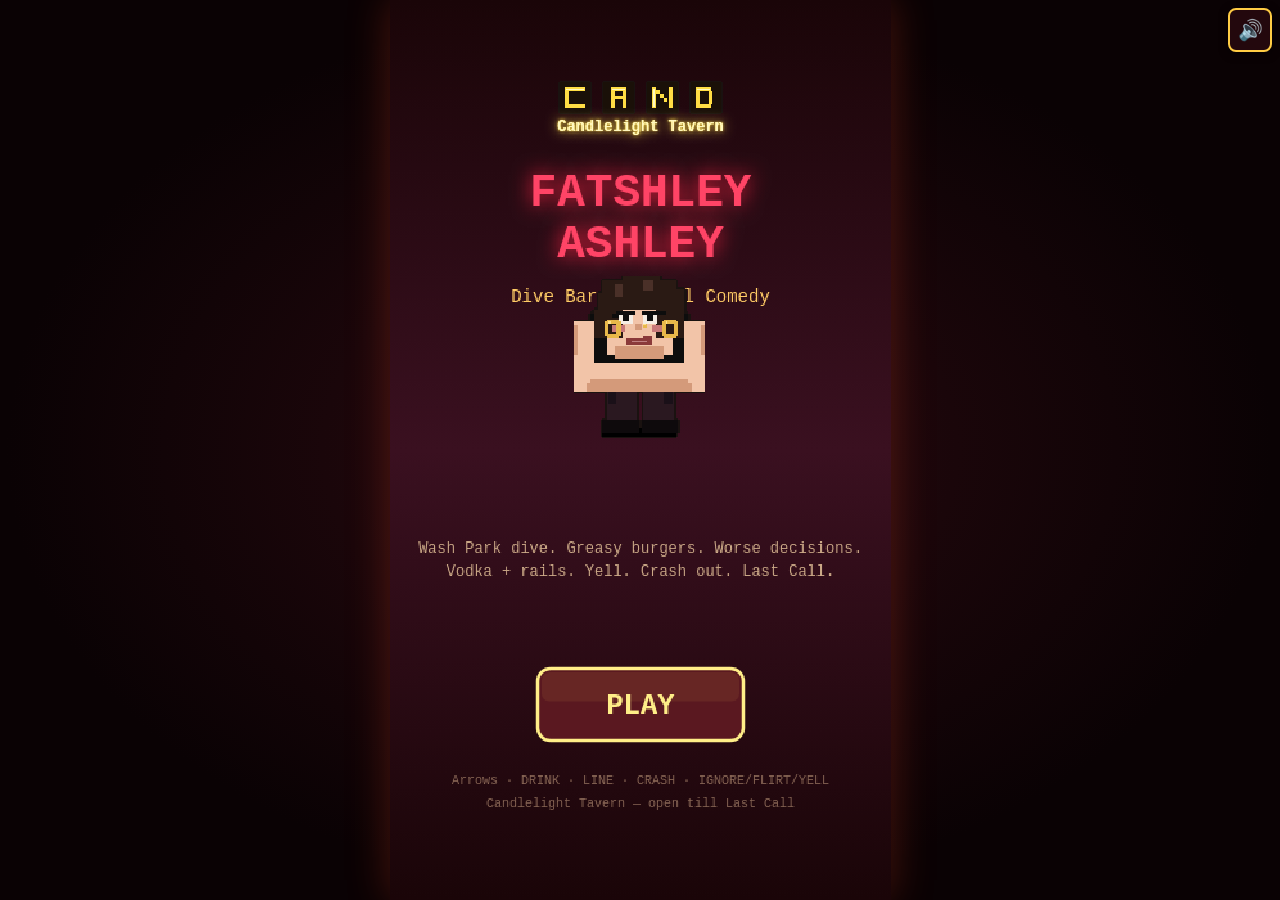
<file: index.html>
<!DOCTYPE html>
<html lang="en">
<head>
<meta charset="UTF-8"/>
<meta name="viewport" content="width=device-width, initial-scale=1, maximum-scale=1, user-scalable=no, viewport-fit=cover"/>
<meta name="apple-mobile-web-app-capable" content="yes"/>
<meta name="mobile-web-app-capable" content="yes"/>
<meta name="theme-color" content="#1a0508"/>
<title>Fatshley Ashley — Candlelight Tavern</title>
<style>
* {
  box-sizing: border-box;
  margin: 0;
  padding: 0;
  -webkit-tap-highlight-color: transparent;
  touch-action: manipulation;
  user-select: none;
  -webkit-user-select: none;
}

html, body {
  width: 100%;
  height: 100%;
  overflow: hidden;
  background: #0a0204;
  font-family: "Courier New", Courier, monospace;
}

#wrap {
  position: fixed;
  inset: 0;
  display: flex;
  align-items: center;
  justify-content: center;
  background: radial-gradient(ellipse at center, #2a0a10 0%, #0a0204 70%);
}

#game {
  display: block;
  max-width: 100vw;
  max-height: 100vh;
  width: auto;
  height: auto;
  image-rendering: pixelated;
  image-rendering: crisp-edges;
  background: #1a0508;
  box-shadow: 0 0 40px rgba(255, 80, 40, 0.25);
  touch-action: none;
}

#hud {
  position: fixed;
  top: max(8px, env(safe-area-inset-top));
  right: max(8px, env(safe-area-inset-right));
  z-index: 10;
  pointer-events: none;
}

.hud-btn {
  pointer-events: auto;
  width: 44px;
  height: 44px;
  border: 2px solid #ffcc44;
  border-radius: 8px;
  background: rgba(40, 10, 15, 0.85);
  color: #ffcc44;
  font-size: 20px;
  cursor: pointer;
  box-shadow: 0 2px 8px rgba(0, 0, 0, 0.5);
}

.hud-btn:active {
  transform: scale(0.92);
  background: rgba(80, 20, 25, 0.95);
}
</style>
</head>
<body>
<div id="wrap">
<canvas id="game" width="390" height="700"></canvas>
<div id="hud"><button type="button" id="btn-mute" class="hud-btn" aria-label="Mute">🔊</button></div>
</div>
<script>
window.__FATSHLEY_ASSETS = {"atlas.json":{"meta":{"app":"Fatshley Ashley","scale":1,"filter":"nearest"},"ashley":{"image":"ashley_sheet.png","cell":[64,80],"frames":{"idle_0":{"x":0,"y":0,"w":64,"h":80},"idle_1":{"x":64,"y":0,"w":64,"h":80},"drink_raise":{"x":128,"y":0,"w":64,"h":80},"drink_sip":{"x":192,"y":0,"w":64,"h":80},"buzz_low":{"x":0,"y":80,"w":64,"h":80},"buzz_mid":{"x":64,"y":80,"w":64,"h":80},"buzz_high":{"x":128,"y":80,"w":64,"h":80},"pass_out":{"x":192,"y":80,"w":64,"h":80},"talk":{"x":0,"y":160,"w":64,"h":80},"reject":{"x":64,"y":160,"w":64,"h":80},"win_smug":{"x":128,"y":160,"w":64,"h":80},"fail_blackout":{"x":192,"y":160,"w":64,"h":80}}},"patrons":{"image":"patrons_sheet.png","cell":[64,80],"variants":4,"frames":{"v0_idle":{"x":0,"y":0,"w":64,"h":80},"v1_idle":{"x":64,"y":0,"w":64,"h":80},"v2_idle":{"x":128,"y":0,"w":64,"h":80},"v3_idle":{"x":192,"y":0,"w":64,"h":80},"v0_walk":{"x":0,"y":80,"w":64,"h":80},"v1_walk":{"x":64,"y":80,"w":64,"h":80},"v2_walk":{"x":128,"y":80,"w":64,"h":80},"v3_walk":{"x":192,"y":80,"w":64,"h":80},"v0_talk":{"x":0,"y":160,"w":64,"h":80},"v1_talk":{"x":64,"y":160,"w":64,"h":80},"v2_talk":{"x":128,"y":160,"w":64,"h":80},"v3_talk":{"x":192,"y":160,"w":64,"h":80}}},"tiles":{"image":"bar_tiles.png","cell":[32,32],"frames":{"wall_dark":{"x":0,"y":0,"w":32,"h":32},"wall_stripe":{"x":32,"y":0,"w":32,"h":32},"wall_neon_pink":{"x":64,"y":0,"w":32,"h":32},"floor_wood_a":{"x":96,"y":0,"w":32,"h":32},"floor_wood_b":{"x":128,"y":0,"w":32,"h":32},"floor_plank_line":{"x":160,"y":0,"w":32,"h":32},"bar_top":{"x":192,"y":0,"w":32,"h":32},"bar_front":{"x":224,"y":0,"w":32,"h":32},"bar_shine":{"x":0,"y":32,"w":32,"h":32},"stool_seat":{"x":32,"y":32,"w":32,"h":32},"stool_leg":{"x":64,"y":32,"w":32,"h":32},"shelf":{"x":96,"y":32,"w":32,"h":32},"bottle_vodka":{"x":128,"y":32,"w":32,"h":32},"bottle_red":{"x":160,"y":32,"w":32,"h":32},"bottle_amber":{"x":192,"y":32,"w":32,"h":32},"bottle_green":{"x":224,"y":32,"w":32,"h":32},"neon_c":{"x":0,"y":64,"w":32,"h":32},"neon_a":{"x":32,"y":64,"w":32,"h":32},"neon_n":{"x":64,"y":64,"w":32,"h":32},"neon_d":{"x":96,"y":64,"w":32,"h":32},"stool_shadow":{"x":128,"y":64,"w":32,"h":32},"counter_edge":{"x":160,"y":64,"w":32,"h":32},"bottle_cap":{"x":192,"y":64,"w":32,"h":32},"empty":{"x":224,"y":64,"w":32,"h":32}}},"palette":{"ashley":{"skin":"#F2C4A8","skin_shade":"#D49A7A","hair":"#2A1A14","hair_hi":"#4A3028","black":"#0D0D0D","gold":"#E8B84A","gold_shade":"#B8862A","lip":"#8B3A3A","eye_white":"#F5EDE4","outline":"#1A1210"},"bar":{"wood":"#3d1f12","woodLight":"#5c3220","woodDark":"#241208","amber":"#e89a2c","neon":"#ffdd44","neonPink":"#ff4466","deepRed":"#8b1520","floor":"#2a1810","barTop":"#4a2818","vodka":"#c8e8f0","stool":"#3a2010","darkBg":"#1a0508","brick":"#5a2018","brickB":"#4a1810","brickDark":"#3a100c","brickMortar":"#2a1810"}},"bar_tavern":{"image":"bar_tavern.png","cell":[32,32],"sheet":[384,256],"grid":[12,8],"frames":{"brick_a":{"x":0,"y":0,"w":32,"h":32},"brick_b":{"x":32,"y":0,"w":32,"h":32},"brick_dark":{"x":64,"y":0,"w":32,"h":32},"brick_mortar":{"x":96,"y":0,"w":32,"h":32},"marquee_frame_l":{"x":128,"y":0,"w":32,"h":32},"marquee_frame_m":{"x":160,"y":0,"w":32,"h":32},"marquee_frame_r":{"x":192,"y":0,"w":32,"h":32},"marquee_neon_cocktails_0":{"x":0,"y":32,"w":32,"h":32},"marquee_neon_cocktails_1":{"x":32,"y":32,"w":32,"h":32},"marquee_neon_cocktails_2":{"x":64,"y":32,"w":32,"h":32},"marquee_neon_cocktails_3":{"x":96,"y":32,"w":32,"h":32},"marquee_neon_finefood_0":{"x":0,"y":64,"w":32,"h":32},"marquee_neon_finefood_1":{"x":32,"y":64,"w":32,"h":32},"marquee_neon_finefood_2":{"x":64,"y":64,"w":32,"h":32},"marquee_neon_finefood_3":{"x":96,"y":64,"w":32,"h":32},"neon_candlelight_0":{"x":0,"y":96,"w":32,"h":32},"neon_candlelight_1":{"x":32,"y":96,"w":32,"h":32},"neon_candlelight_2":{"x":64,"y":96,"w":32,"h":32},"neon_candlelight_3":{"x":96,"y":96,"w":32,"h":32},"center_bar_top":{"x":0,"y":128,"w":32,"h":32},"center_bar_front":{"x":32,"y":128,"w":32,"h":32},"center_bar_corner_l":{"x":64,"y":128,"w":32,"h":32},"center_bar_corner_r":{"x":96,"y":128,"w":32,"h":32},"center_bar_end_l":{"x":128,"y":128,"w":32,"h":32},"center_bar_end_r":{"x":160,"y":128,"w":32,"h":32},"center_bar_shine":{"x":192,"y":128,"w":32,"h":32},"center_stool":{"x":0,"y":160,"w":32,"h":32},"brick_soot":{"x":32,"y":160,"w":32,"h":32},"neon_tavern_0":{"x":0,"y":192,"w":32,"h":32},"neon_tavern_1":{"x":32,"y":192,"w":32,"h":32},"neon_tavern_2":{"x":64,"y":192,"w":32,"h":32},"neon_tavern_3":{"x":96,"y":192,"w":32,"h":32},"amber_lamp":{"x":128,"y":192,"w":32,"h":32},"amber_sconce":{"x":160,"y":192,"w":32,"h":32},"tv_sports":{"x":192,"y":192,"w":32,"h":32},"tv_fight":{"x":224,"y":192,"w":32,"h":32},"shuffleboard_a":{"x":0,"y":224,"w":32,"h":32},"shuffleboard_b":{"x":32,"y":224,"w":32,"h":32},"pool_felt_a":{"x":64,"y":224,"w":32,"h":32},"pool_felt_b":{"x":96,"y":224,"w":32,"h":32},"burger_plate":{"x":128,"y":224,"w":32,"h":32},"amber_spill":{"x":160,"y":224,"w":32,"h":32}},"strips":{"marquee_neon_cocktails":["marquee_neon_cocktails_0","marquee_neon_cocktails_1","marquee_neon_cocktails_2","marquee_neon_cocktails_3"],"marquee_neon_finefood":["marquee_neon_finefood_0","marquee_neon_finefood_1","marquee_neon_finefood_2","marquee_neon_finefood_3"],"neon_candlelight":["neon_candlelight_0","neon_candlelight_1","neon_candlelight_2","neon_candlelight_3"],"neon_tavern":["neon_tavern_0","neon_tavern_1","neon_tavern_2","neon_tavern_3"]},"notes":{"center_bar_blit_order":"shadow → center_bar_front / end_l / end_r → center_bar_top → corner_l/r → center_bar_shine → stools","marquee_layout":"frame_l + neon strips + frame_r; COCKTAILS yellow, FINE FOOD pink, CANDLELIGHT + TAVERN yellow; amber_lamp/sconce/spill; tv_sports/tv_fight; shuffleboard + pool_felt hints; burger_plate on island"}}},"bar_tavern.png":"[data-uri]","ashley_sheet.png":"[data-uri]","patrons_sheet.png":"[data-uri]","bar_tiles.png":"[data-uri]"};
(function () {
  'use strict';
  var map = window.__FATSHLEY_ASSETS || {};
  // Fetch override: atlas.json never hits the network on thin hosts.
  var origFetch = window.fetch;
  if (typeof origFetch === 'function') {
    window.fetch = function (input, init) {
      var url = (typeof input === 'string') ? input : (input && input.url) || '';
      var name = String(url).split('?')[0].split('#')[0].split('/').pop();
      if (name === 'atlas.json' && map['atlas.json']) {
        var body = (typeof map['atlas.json'] === 'string')
          ? map['atlas.json']
          : JSON.stringify(map['atlas.json']);
        return Promise.resolve(new Response(body, {
          status: 200,
          headers: { 'Content-Type': 'application/json' }
        }));
      }
      var data = map[name];
      if (typeof data === 'string' && data.indexOf('data:') === 0) {
        return origFetch.call(this, data, init);
      }
      return origFetch.apply(this, arguments);
    };
  }
})();
</script>
<script>
/* Fatshley Ashley — sheet blits + procedural fallback */
(function (global) {
  'use strict';

  const P = {
    wood: '#3d1f12',
    woodLight: '#5c3220',
    woodDark: '#241208',
    amber: '#e89a2c',
    neon: '#ffdd44',
    neonPink: '#ff4466',
    deepRed: '#8b1520',
    darkBg: '#1a0508',
    floor: '#2a1810',
    vodka: '#c8e8f0',
    ashSkin: '#e8c4a8',
    ashHair: '#1a0e08',
    ashDress: '#121212',
    barTop: '#4a2818',
    stool: '#3a2010',
  };

  // Sheet state — drop-in: replace ashley_sheet.png / patrons_sheet.png / bar_tiles.png
  let atlas = null;
  let ashleyImg = null;
  let patronsImg = null;
  let tilesImg = null;
  let tavernImg = null;
  let ready = false;
  let loadPromise = null;

  function px(ctx, x, y, w, h, color) {
    ctx.fillStyle = color;
    ctx.fillRect(Math.floor(x), Math.floor(y), Math.ceil(w), Math.ceil(h));
  }

  function loadImage(src) {
    return new Promise(function (resolve, reject) {
      const img = new Image();
      img.onload = function () { resolve(img); };
      img.onerror = function () { reject(new Error('Failed to load ' + src)); };
      img.src = src;
    });
  }

  function resolveAsset(base, name) {
    const map = global.__FATSHLEY_ASSETS;
    if (map && map[name]) return map[name];
    // Already a data URL / absolute URL
    if (/^(data:|blob:|https?:|\/)/.test(name)) return name;
    return (base || 'assets/') + name;
  }

  function loadSheets(base) {
    base = base || 'assets/';
    if (loadPromise) return loadPromise;
    loadPromise = (async function () {
      const map = global.__FATSHLEY_ASSETS;
      if (map && map['atlas.json']) {
        atlas = typeof map['atlas.json'] === 'string'
          ? JSON.parse(map['atlas.json'])
          : map['atlas.json'];
      } else {
        const atlasUrl = base + 'atlas.json';
        const res = await fetch(atlasUrl);
        if (!res.ok) throw new Error('atlas fetch failed');
        atlas = await res.json();
      }
      const aPath = resolveAsset(base, atlas.ashley.image || 'ashley_sheet.png');
      const pPath = resolveAsset(base, atlas.patrons.image || 'patrons_sheet.png');
      const tPath = resolveAsset(base, (atlas.tiles && atlas.tiles.image) || 'bar_tiles.png');
      const bt = atlas.bar_tavern;
      const tavernPath = bt ? resolveAsset(base, bt.image || 'bar_tavern.png') : null;
      ashleyImg = await loadImage(aPath);
      patronsImg = await loadImage(pPath);
      tilesImg = null;
      try { tilesImg = await loadImage(tPath); } catch (e) { console.warn('[Sprites] bar_tiles optional miss', e); }
      tavernImg = null;
      if (tavernPath) {
        try {
          tavernImg = await loadImage(tavernPath);
        } catch (e) {
          console.warn('[Sprites] bar_tavern load failed, using tiles fallback', e);
          tavernImg = null;
        }
      }
      ready = true;
      return true;
    })().catch(function (err) {
      ready = false;
      console.warn('[Sprites] sheet load failed, using procedural', err);
      return false;
    });
    return loadPromise;
  }

  /** Nearest-neighbor blit from a sheet frame. */
  function blit(ctx, img, frame, dx, dy, scale) {
    if (!img || !frame) return;
    scale = scale == null ? 1 : scale;
    const prev = ctx.imageSmoothingEnabled;
    ctx.imageSmoothingEnabled = false;
    ctx.drawImage(
      img,
      frame.x, frame.y, frame.w, frame.h,
      Math.floor(dx), Math.floor(dy),
      Math.floor(frame.w * scale), Math.floor(frame.h * scale)
    );
    ctx.imageSmoothingEnabled = prev;
  }

  function tileFrame(id) {
    return atlas && atlas.tiles && atlas.tiles.frames ? atlas.tiles.frames[id] : null;
  }

  function blitTile(ctx, id, dx, dy, scale) {
    const fr = tileFrame(id);
    if (!fr || !tilesImg) return false;
    blit(ctx, tilesImg, fr, dx, dy, scale == null ? 1 : scale);
    return true;
  }

  function tavernFrame(id) {
    return atlas && atlas.bar_tavern && atlas.bar_tavern.frames
      ? atlas.bar_tavern.frames[id]
      : null;
  }

  function blitTavern(ctx, id, dx, dy, scale) {
    const fr = tavernFrame(id);
    if (!fr || !tavernImg) return false;
    blit(ctx, tavernImg, fr, dx, dy, scale == null ? 1 : scale);
    return true;
  }

  function hasTavern() {
    return !!(ready && tavernImg && atlas && atlas.bar_tavern && atlas.bar_tavern.frames);
  }

  // Feet pivot: bottom of 64×80 cell − 2px → draw at (x - 32*s, y - 78*s)
  function feetPivot(x, y, scale) {
    return { dx: x - 32 * scale, dy: y - 78 * scale };
  }

  function drawNeonSign(ctx, cx, y) {
    // Prefer neon letter tiles (c/a/n/d) + text fallback for full "Candlelight Tavern"
    if (ready && tilesImg && tileFrame('neon_c')) {
      const letters = ['neon_c', 'neon_a', 'neon_n', 'neon_d'];
      const scale = 1;
      const cell = 32 * scale;
      const gap = 2;
      const blockW = letters.length * (cell + gap) - gap;
      let lx = cx - blockW / 2;
      letters.forEach(function (id) {
        blitTile(ctx, id, lx, y - 20, scale);
        lx += cell + gap;
      });
      // Full venue name as neon text (tiles only cover CAND)
      ctx.save();
      ctx.font = 'bold 12px Courier New, monospace';
      ctx.textAlign = 'center';
      ctx.shadowColor = P.neon;
      ctx.shadowBlur = 10;
      ctx.fillStyle = P.neon;
      ctx.fillText('Candlelight Tavern', cx, y + 22);
      ctx.shadowBlur = 3;
      ctx.fillStyle = '#fff8c0';
      ctx.fillText('Candlelight Tavern', cx, y + 22);
      ctx.restore();
      return;
    }
    const text = 'Candlelight Tavern';
    ctx.save();
    ctx.font = 'bold 16px Courier New, monospace';
    ctx.textAlign = 'center';
    ctx.shadowColor = P.neon;
    ctx.shadowBlur = 12;
    ctx.fillStyle = P.neon;
    ctx.fillText(text, cx, y);
    ctx.shadowBlur = 4;
    ctx.fillStyle = '#fff8c0';
    ctx.fillText(text, cx, y);
    ctx.shadowBlur = 8;
    ctx.strokeStyle = P.neonPink;
    ctx.lineWidth = 2;
    const tw = ctx.measureText(text).width;
    ctx.strokeRect(cx - tw / 2 - 10, y - 18, tw + 20, 26);
    ctx.restore();
  }

  /** Marquee strip helper: frame_l + neon_0..3 + frame_r (optional mid rail). */
  function blitMarqueeStrip(ctx, neonIds, x, y, scale) {
    scale = scale == null ? 1 : scale;
    const cell = 32 * scale;
    blitTavern(ctx, 'marquee_frame_l', x, y, scale);
    let cx = x + cell;
    neonIds.forEach(function (id, i) {
      if (i === 2) blitTavern(ctx, 'marquee_frame_m', cx - cell * 0.15, y, scale);
      blitTavern(ctx, id, cx, y, scale);
      cx += cell;
    });
    blitTavern(ctx, 'marquee_frame_r', cx, y, scale);
    return cx + cell - x;
  }

  /** Denver Candlelight Tavern pack — brick, neon marquee, center island. */
  function drawBarBackgroundTavern(ctx, W, H) {
    const floorY = Math.floor(H * 0.42);
    const bricks = ['brick_a', 'brick_b', 'brick_dark', 'brick_mortar', 'brick_soot'];

    // Brick back wall
    for (let y = 0; y < floorY; y += 32) {
      for (let x = 0; x < W; x += 32) {
        const col = Math.floor(x / 32);
        const row = Math.floor(y / 32);
        let id = bricks[(col + row * 2) % bricks.length];
        if (row === 0 && col % 5 === 0) id = 'brick_soot';
        if (col % 4 === 3) id = 'brick_mortar';
        blitTavern(ctx, id, x, y, 1);
      }
    }

    // Wall TVs + amber sconces
    blitTavern(ctx, 'tv_sports', 18, 28, 1);
    blitTavern(ctx, 'tv_fight', W - 50, 28, 1);
    blitTavern(ctx, 'amber_sconce', 56, 20, 1);
    blitTavern(ctx, 'amber_sconce', W - 88, 20, 1);
    blitTavern(ctx, 'amber_spill', 56, 48, 0.85);
    blitTavern(ctx, 'amber_spill', W - 88, 48, 0.85);
    blitTavern(ctx, 'amber_lamp', 90, 70, 0.9);
    blitTavern(ctx, 'amber_lamp', W - 122, 70, 0.9);

    // Marquee: COCKTAILS over FINE FOOD; CANDLELIGHT + TAVERN as venue name
    const cocktails = [
      'marquee_neon_cocktails_0', 'marquee_neon_cocktails_1',
      'marquee_neon_cocktails_2', 'marquee_neon_cocktails_3',
    ];
    const finefood = [
      'marquee_neon_finefood_0', 'marquee_neon_finefood_1',
      'marquee_neon_finefood_2', 'marquee_neon_finefood_3',
    ];
    const candle = [
      'neon_candlelight_0', 'neon_candlelight_1',
      'neon_candlelight_2', 'neon_candlelight_3',
    ];
    const tavern = [
      'neon_tavern_0', 'neon_tavern_1', 'neon_tavern_2', 'neon_tavern_3',
    ];
    const stripW = 32 + 4 * 32 + 32; // frame_l + 4 neon + frame_r
    const mx = Math.floor((W - stripW) / 2);
    blitMarqueeStrip(ctx, cocktails, mx, 8, 1);
    blitMarqueeStrip(ctx, finefood, mx, 40, 1);
    // Venue name — Candlelight Tavern (no fake "Candlelight Bar")
    const nameY = 72;
    const nameScale = 0.85;
    const nameCell = 32 * nameScale;
    const nameStripW = nameCell + 4 * nameCell + nameCell;
    const nx = Math.floor((W - nameStripW) / 2);
    blitMarqueeStrip(ctx, candle, nx, nameY, nameScale);
    if (tavernFrame('neon_tavern_0')) {
      blitMarqueeStrip(ctx, tavern, nx, nameY + Math.floor(nameCell) + 2, nameScale);
    }

    // Floor — prefer legacy wood tiles if present, else brick underfoot
    for (let y = floorY; y < H; y += 32) {
      for (let x = 0; x < W; x += 32) {
        if (tileFrame('floor_wood_a') && tilesImg) {
          const id = ((x + y) / 32) % 2 === 0 ? 'floor_wood_a' : 'floor_wood_b';
          blitTile(ctx, id, x, y, 1);
        } else {
          blitTavern(ctx, ((x + y) / 32) % 2 === 0 ? 'brick_a' : 'brick_dark', x, y, 1);
        }
      }
    }
    if (tileFrame('floor_plank_line') && tilesImg) {
      for (let y = floorY; y < H; y += 48) {
        for (let x = 0; x < W; x += 32) {
          blitTile(ctx, 'floor_plank_line', x, y, 1);
        }
      }
    }

    // Background activity hints (sides of room)
    blitTavern(ctx, 'pool_felt_a', 8, floorY + 8, 0.9);
    blitTavern(ctx, 'pool_felt_b', 8, floorY + 36, 0.9);
    blitTavern(ctx, 'shuffleboard_a', W - 40, floorY + 10, 0.9);
    blitTavern(ctx, 'shuffleboard_b', W - 40, floorY + 38, 0.9);

    // Center island bar — blit order from ASSETS.md
    const islandW = Math.min(260, W - 80);
    const islandX = Math.floor((W - islandW) / 2);
    const barTopY = Math.floor(H * 0.46);
    const barDepth = 56;
    const frontY = barTopY + 28;

    // (1) floor already drawn under island
    // (2) far-side top first so island reads as wrapping, then front + ends
    for (let x = islandX + 16; x < islandX + islandW - 16; x += 32) {
      blitTavern(ctx, 'center_bar_top', x, barTopY - 8, 1);
    }
    for (let x = islandX; x < islandX + islandW; x += 32) {
      blitTavern(ctx, 'center_bar_front', x, frontY, 1);
      if (barDepth > 32) blitTavern(ctx, 'center_bar_front', x, frontY + 24, 1);
    }
    blitTavern(ctx, 'center_bar_end_l', islandX - 16, barTopY + 4, 1);
    blitTavern(ctx, 'center_bar_end_r', islandX + islandW - 16, barTopY + 4, 1);

    // (3) top fill
    for (let x = islandX; x < islandX + islandW; x += 32) {
      blitTavern(ctx, 'center_bar_top', x, barTopY, 1);
    }
    // (4) near corners
    blitTavern(ctx, 'center_bar_corner_l', islandX - 8, frontY - 4, 1);
    blitTavern(ctx, 'center_bar_corner_r', islandX + islandW - 24, frontY - 4, 1);
    // (5) shine on top surface
    for (let x = islandX + 16; x < islandX + islandW - 16; x += 32) {
      blitTavern(ctx, 'center_bar_shine', x, barTopY, 1);
    }

    // Greasy burger on island
    blitTavern(ctx, 'burger_plate', islandX + Math.floor(islandW / 2) - 16, barTopY - 6, 1);

    // Optional wall shelf/bottles from legacy tiles behind island
    if (tilesImg && tileFrame('shelf')) {
      for (let x = islandX + 16; x < islandX + islandW - 16; x += 32) {
        blitTile(ctx, 'shelf', x, 108, 1);
      }
      const bottles = ['bottle_vodka', 'bottle_red', 'bottle_amber', 'bottle_green'];
      for (let i = 0; i < 6; i++) {
        const bx = islandX + 24 + i * 34;
        if (bx + 32 > islandX + islandW - 16) break;
        blitTile(ctx, bottles[i % bottles.length], bx, 84, 0.8);
      }
    }

    // (6) stools around perimeter
    const stoolY = frontY + 42;
    const stoolXs = [
      islandX - 14,
      islandX + 36,
      islandX + Math.floor(islandW / 2) - 16,
      islandX + islandW - 68,
      islandX + islandW - 18,
    ];
    stoolXs.forEach(function (sx) {
      if (sx < 4 || sx > W - 36) return;
      if (tavernFrame('center_stool')) {
        blitTavern(ctx, 'center_stool', sx, stoolY, 1);
      } else {
        blitTile(ctx, 'stool_shadow', sx, stoolY + 20, 0.9);
        blitTile(ctx, 'stool_leg', sx + 4, stoolY + 10, 0.85);
        blitTile(ctx, 'stool_seat', sx, stoolY, 0.9);
      }
    });
  }

  /** Legacy atlas.tiles center-island bar (NOT wall-hug). Floor surrounds it. */
  function drawBarBackgroundSheet(ctx, W, H) {
    const floorY = Math.floor(H * 0.42);

    // Back wall
    for (let y = 0; y < floorY; y += 32) {
      for (let x = 0; x < W; x += 32) {
        const id = (Math.floor(x / 32) % 3 === 1) ? 'wall_stripe' : 'wall_dark';
        blitTile(ctx, id, x, y, 1);
      }
    }
    // Neon pink accent strip under sign
    for (let x = 40; x < W - 40; x += 32) {
      blitTile(ctx, 'wall_neon_pink', x, 52, 1);
    }

    drawNeonSign(ctx, W / 2, 38);

    // Floor around island (checker)
    for (let y = floorY; y < H; y += 32) {
      for (let x = 0; x < W; x += 32) {
        const id = ((x + y) / 32) % 2 === 0 ? 'floor_wood_a' : 'floor_wood_b';
        blitTile(ctx, id, x, y, 1);
      }
    }
    // Plank lines
    for (let y = floorY; y < H; y += 48) {
      for (let x = 0; x < W; x += 32) {
        blitTile(ctx, 'floor_plank_line', x, y, 1);
      }
    }

    // Center island bar (wraparound counter in middle of room)
    const islandW = Math.min(260, W - 80);
    const islandX = Math.floor((W - islandW) / 2);
    const barTopY = Math.floor(H * 0.46);
    const barFrontH = 48;

    // Shelf behind island (on wall)
    for (let x = islandX; x < islandX + islandW; x += 32) {
      blitTile(ctx, 'shelf', x, 78, 1);
    }
    const bottles = ['bottle_vodka', 'bottle_red', 'bottle_amber', 'bottle_green'];
    for (let i = 0; i < 8; i++) {
      const bx = islandX + 8 + i * 30;
      if (bx + 32 > islandX + islandW) break;
      blitTile(ctx, bottles[i % bottles.length], bx, 52, 0.85);
    }

    // Bar top (island surface)
    for (let x = islandX; x < islandX + islandW; x += 32) {
      blitTile(ctx, 'bar_top', x, barTopY, 1);
    }
    // Shine overlay
    for (let x = islandX + 16; x < islandX + islandW - 16; x += 32) {
      blitTile(ctx, 'bar_shine', x, barTopY, 1);
    }
    // Bar front
    for (let row = 0; row < Math.ceil(barFrontH / 32); row++) {
      for (let x = islandX; x < islandX + islandW; x += 32) {
        blitTile(ctx, 'bar_front', x, barTopY + 28 + row * 28, 1);
      }
    }
    // Counter edges
    blitTile(ctx, 'counter_edge', islandX - 8, barTopY + 20, 1);
    blitTile(ctx, 'counter_edge', islandX + islandW - 24, barTopY + 20, 1);

    // Stools around the island (front + sides — Ashley walks in front/sides)
    const stoolY = barTopY + 70;
    const stoolXs = [
      islandX - 10,
      islandX + 40,
      islandX + islandW / 2 - 16,
      islandX + islandW - 72,
      islandX + islandW - 20,
    ];
    stoolXs.forEach(function (sx) {
      if (sx < 8 || sx > W - 40) return;
      blitTile(ctx, 'stool_shadow', sx, stoolY + 20, 0.9);
      blitTile(ctx, 'stool_leg', sx + 4, stoolY + 10, 0.85);
      blitTile(ctx, 'stool_seat', sx, stoolY, 0.9);
    });
  }

  function drawBarBackgroundProcedural(ctx, W, H) {
    const floorY = Math.floor(H * 0.42);
    // Obvious brick back wall (never a flat empty room)
    const brickColors = ['#5a2018', '#4a1810', '#6a281c', '#3a100c', '#522018'];
    const mortar = '#2a1810';
    for (let row = 0; row * 16 < floorY; row++) {
      const y = row * 16;
      const offset = (row % 2) * 16;
      for (let x = -offset; x < W; x += 32) {
        const c = brickColors[((row * 3) + Math.floor((x + offset) / 32)) % brickColors.length];
        px(ctx, x, y, 30, 14, c);
        px(ctx, x, y + 14, 32, 2, mortar);
        px(ctx, x + 30, y, 2, 14, mortar);
      }
    }
    // Dark wash so bricks read as dive-bar wall
    ctx.fillStyle = 'rgba(20,4,8,0.25)';
    ctx.fillRect(0, 0, W, floorY);

    // Floor planks
    ctx.fillStyle = P.floor;
    ctx.fillRect(0, floorY, W, H - floorY);
    ctx.fillStyle = 'rgba(0,0,0,0.22)';
    for (let y = floorY; y < H; y += 18) ctx.fillRect(0, y, W, 2);
    for (let x = 0; x < W; x += 28) ctx.fillRect(x, floorY, 2, H - floorY);

    drawNeonSign(ctx, W / 2, 38);
    // Marquee frame hint
    ctx.strokeStyle = P.neonPink;
    ctx.lineWidth = 2;
    ctx.strokeRect(W / 2 - 110, 18, 220, 36);
    ctx.strokeStyle = P.neon;
    ctx.strokeRect(W / 2 - 100, 54, 200, 22);

    // Green pool table (left) — obvious felt rectangle
    const poolX = 10, poolY = floorY + 12, poolW = 72, poolH = 96;
    px(ctx, poolX, poolY, poolW, poolH, '#1a4a28');
    px(ctx, poolX + 4, poolY + 4, poolW - 8, poolH - 8, '#2a7a40');
    px(ctx, poolX, poolY, poolW, 6, '#3a2010');
    px(ctx, poolX, poolY + poolH - 6, poolW, 6, '#3a2010');
    px(ctx, poolX, poolY, 6, poolH, '#3a2010');
    px(ctx, poolX + poolW - 6, poolY, 6, poolH, '#3a2010');
    // cue ball hint
    px(ctx, poolX + 28, poolY + 40, 6, 6, '#f0f0e8');
    px(ctx, poolX + 42, poolY + 52, 5, 5, '#cc2222');
    px(ctx, poolX + 20, poolY + 58, 5, 5, '#2266cc');

    // Shuffleboard (right)
    const shX = W - 48, shY = floorY + 14;
    px(ctx, shX, shY, 36, 110, '#c8b070');
    px(ctx, shX + 4, shY + 4, 28, 102, '#e8d090');
    ctx.fillStyle = 'rgba(0,0,0,0.25)';
    for (let i = 0; i < 5; i++) ctx.fillRect(shX + 6, shY + 16 + i * 18, 24, 2);
    px(ctx, shX + 12, shY + 88, 10, 10, '#d0d0d8');

    // Bottle shelf on back wall
    px(ctx, 40, 70, W - 80, 8, P.woodDark);
    px(ctx, 40, 78, W - 80, 4, P.wood);
    const bottles = [
      ['#c8e8f0', 60], ['#a03020', 95], ['#e8d080', 130],
      ['#60a040', 165], ['#c8e8f0', 200], ['#d06030', 235],
      ['#e8d080', 270], ['#a03020', 305],
    ];
    bottles.forEach(function (pair) {
      const c = pair[0];
      const x = pair[1];
      if (x > W - 50) return;
      px(ctx, x, 48, 10, 22, c);
      px(ctx, x + 2, 42, 6, 8, '#ddd');
      px(ctx, x + 3, 40, 4, 4, '#888');
    });

    // CENTER ISLAND bar (not wall-hug)
    const islandW = Math.min(260, W - 80);
    const islandX = (W - islandW) / 2;
    const barY = H * 0.46;
    px(ctx, islandX, barY, islandW, 28, P.barTop);
    px(ctx, islandX, barY + 28, islandW, 50, P.wood);
    px(ctx, islandX, barY + 28, islandW, 6, P.woodLight);
    ctx.fillStyle = 'rgba(255,200,100,0.08)';
    ctx.fillRect(islandX + 4, barY + 2, islandW - 8, 8);
    // greasy burger hint on island
    px(ctx, islandX + islandW / 2 - 10, barY - 4, 20, 8, '#c8a050');
    px(ctx, islandX + islandW / 2 - 8, barY - 8, 16, 6, '#60a040');

    // Stools around island front/sides
    const stoolYs = barY + 78;
    const stoolXs = [islandX - 8, islandX + 50, islandX + islandW / 2 - 14, islandX + islandW - 78, islandX + islandW - 22];
    stoolXs.forEach(function (sx) {
      if (sx < 10 || sx > W - 40) return;
      px(ctx, sx, stoolYs, 28, 8, P.stool);
      px(ctx, sx + 10, stoolYs + 8, 8, 22, P.woodDark);
      px(ctx, sx + 4, stoolYs + 28, 20, 4, P.woodDark);
    });
  }

  function drawBarBackground(ctx, W, H) {
    if (hasTavern()) {
      drawBarBackgroundTavern(ctx, W, H);
    } else if (ready && tilesImg && atlas) {
      drawBarBackgroundSheet(ctx, W, H);
    } else {
      drawBarBackgroundProcedural(ctx, W, H);
    }
  }

  function pickAshleyFrameId(frame, holdingBottle, frameId) {
    if (typeof frameId === 'string' && frameId) return frameId;
    if (holdingBottle && frame % 30 < 8) return 'drink_sip';
    return (frame % 40 < 20) ? 'idle_0' : 'idle_1';
  }

  function drawAshleySheet(ctx, x, y, scale, frame, holdingBottle, frameId) {
    const id = pickAshleyFrameId(frame, holdingBottle, frameId);
    const fr = atlas.ashley.frames[id] || atlas.ashley.frames.idle_0;
    const piv = feetPivot(x, y, scale);
    blit(ctx, ashleyImg, fr, piv.dx, piv.dy, scale);
  }

  function drawAshleyProcedural(ctx, x, y, scale, frame, holdingBottle) {
    ctx.save();
    ctx.translate(x, y);
    ctx.scale(scale, scale);

    ctx.fillStyle = 'rgba(0,0,0,0.35)';
    ctx.beginPath();
    ctx.ellipse(0, 54, 34, 9, 0, 0, Math.PI * 2);
    ctx.fill();

    const wobble = Math.sin(frame * 0.15) * 1.5;
    const armSwing = Math.sin(frame * 0.12) * 3;

    px(ctx, -18 + wobble, 28, 16, 24, '#2a1820');
    px(ctx, 2 - wobble, 28, 16, 24, '#2a1820');
    px(ctx, -20 + wobble, 48, 18, 7, '#0e0a0c');
    px(ctx, 2 - wobble, 48, 18, 7, '#0e0a0c');

    px(ctx, -30, 2, 60, 30, P.ashSkin);
    px(ctx, -32, 14, 64, 20, P.ashSkin);
    px(ctx, -28, -8, 56, 28, P.ashDress);
    px(ctx, -30, 6, 60, 14, P.ashDress);
    px(ctx, -18, -6, 8, 16, '#2a2a2a');

    px(ctx, -10, -6, 18, 5, '#1a1010');
    px(ctx, -8, -5, 2, 3, '#0a0808');
    px(ctx, -4, -5, 2, 3, '#0a0808');
    px(ctx, 0, -5, 2, 3, '#0a0808');
    px(ctx, 4, -5, 2, 3, '#0a0808');

    px(ctx, -40, 0 + armSwing, 14, 30, P.ashSkin);
    px(ctx, 26, 0 - armSwing, 14, 30, P.ashSkin);
    px(ctx, -42, 26 + armSwing, 12, 8, P.ashSkin);
    px(ctx, 30, 26 - armSwing, 12, 8, P.ashSkin);

    px(ctx, -18, -36, 36, 34, P.ashSkin);
    px(ctx, -20, -10, 40, 12, P.ashSkin);
    px(ctx, -14, -6, 28, 8, P.ashSkin);

    px(ctx, -24, -48, 48, 20, P.ashHair);
    px(ctx, -28, -40, 14, 28, P.ashHair);
    px(ctx, 14, -42, 16, 30, P.ashHair);
    px(ctx, -12, -54, 10, 12, P.ashHair);
    px(ctx, 2, -56, 12, 14, P.ashHair);
    px(ctx, -30, -28, 8, 18, P.ashHair);
    px(ctx, 22, -30, 8, 20, P.ashHair);
    px(ctx, -6, -50, 6, 8, '#2a1810');

    px(ctx, -12, -26, 8, 5, '#1a0808');
    px(ctx, 4, -26, 8, 5, '#1a0808');
    px(ctx, -10, -25, 3, 2, '#eee');
    px(ctx, 6, -25, 3, 2, '#eee');
    px(ctx, -13, -28, 10, 2, '#0a0404');

    px(ctx, -8, -14, 16, 4, '#a05060');
    px(ctx, -6, -13, 12, 2, '#e8c0c8');

    px(ctx, -16, -18, 7, 4, 'rgba(220,90,90,0.45)');
    px(ctx, 9, -18, 7, 4, 'rgba(220,90,90,0.45)');

    px(ctx, 2, -20, 3, 3, '#d4a017');
    px(ctx, 3, -19, 1, 1, '#ffe08a');

    ctx.strokeStyle = '#d4a017';
    ctx.lineWidth = 2;
    ctx.beginPath();
    ctx.arc(-20, -18, 7, 0, Math.PI * 2);
    ctx.stroke();
    ctx.beginPath();
    ctx.arc(20, -18, 7, 0, Math.PI * 2);
    ctx.stroke();
    px(ctx, -21, -19, 2, 2, '#ffe08a');
    px(ctx, 19, -19, 2, 2, '#ffe08a');

    if (holdingBottle) {
      px(ctx, 34, -10 - armSwing, 10, 24, P.vodka);
      px(ctx, 36, -16 - armSwing, 6, 8, '#aaa');
      px(ctx, 37, -18 - armSwing, 4, 4, '#666');
      px(ctx, 35, 2 - armSwing, 8, 4, '#e8f4f8');
    }

    ctx.restore();
  }

  function drawAshley(ctx, x, y, scale, frame, holdingBottle, frameId) {
    if (ready && ashleyImg && atlas && atlas.ashley) {
      drawAshleySheet(ctx, x, y, scale, frame, holdingBottle, frameId);
    } else {
      drawAshleyProcedural(ctx, x, y, scale, frame, holdingBottle);
    }
  }

  function drawBartender(ctx, x, y, scale, frame) {
    ctx.save();
    ctx.translate(x, y);
    ctx.scale(scale, scale);

    px(ctx, -12, 10, 24, 30, '#2a3040');
    px(ctx, -10, 12, 20, 20, '#d0d0d8');
    px(ctx, -14, -18, 28, 28, '#d4a878');
    px(ctx, -16, -28, 32, 14, '#1a1010');
    px(ctx, -8, -10, 5, 4, '#222');
    px(ctx, 4, -10, 5, 4, '#222');
    px(ctx, -6, -2, 12, 3, '#884040');
    const tw = Math.sin(frame * 0.08) * 8;
    px(ctx, 10 + tw, 8, 14, 6, '#c0a060');

    ctx.restore();
  }

  function poseFromState(poseOrState) {
    if (poseOrState === 'approaching' || poseOrState === 'leaving' || poseOrState === 'walk') return 'walk';
    if (poseOrState === 'talking' || poseOrState === 'talk') return 'talk';
    return 'idle';
  }

  function drawPatronSheet(ctx, x, y, scale, variant, frame, facing, poseOrState) {
    const v = (variant % 4 + 4) % 4;
    const pose = poseFromState(poseOrState);
    // Alternate walk frame via idle flicker when walking long
    let key = 'v' + v + '_' + pose;
    if (pose === 'walk' && frame % 20 < 10) {
      // walk sheet is single frame; slight bob via y
    }
    const fr = atlas.patrons.frames[key] || atlas.patrons.frames['v' + v + '_idle'];
    const piv = feetPivot(x, y, scale);
    ctx.save();
    if (facing < 0) {
      ctx.translate(x, y);
      ctx.scale(-1, 1);
      ctx.translate(-x, -y);
    }
    blit(ctx, patronsImg, fr, piv.dx, piv.dy + (pose === 'walk' ? Math.sin(frame * 0.3) * 1.5 : 0), scale);
    ctx.restore();
  }

  function drawPatronProcedural(ctx, x, y, scale, variant, frame, facing) {
    ctx.save();
    ctx.translate(x, y);
    if (facing < 0) ctx.scale(-scale, scale);
    else ctx.scale(scale, scale);

    const skins = ['#6b4423', '#5a3818', '#4a2c14', '#7a5030'];
    const shirts = ['#3a5080', '#604028', '#2a6040', '#703050'];
    const pants = ['#2a2030', '#1a1820', '#302818', '#202028'];
    const hairs = ['#1a1010', '#2a2018', '#3a3028', '#0a0808'];
    const skin = skins[variant % 4];
    const shirt = shirts[variant % 4];
    const pant = pants[variant % 4];
    const hair = hairs[variant % 4];

    ctx.fillStyle = 'rgba(0,0,0,0.3)';
    ctx.beginPath();
    ctx.ellipse(0, 48, 22, 6, 0, 0, Math.PI * 2);
    ctx.fill();

    const walk = Math.sin(frame * 0.2) * 2;

    px(ctx, -12, 28, 12, 20, pant);
    px(ctx, 2, 28, 12, 20, pant);
    px(ctx, -14, 44, 14, 5, '#1a1010');
    px(ctx, 2, 44, 14, 5, '#1a1010');

    px(ctx, -22, -2, 44, 34, shirt);
    px(ctx, -24, 10, 48, 18, shirt);
    px(ctx, -8, 14, 16, 10, 'rgba(255,255,255,0.08)');

    px(ctx, -30, 4 + walk, 10, 26, skin);
    px(ctx, 20, 4 - walk, 10, 26, skin);

    px(ctx, -14, -30, 28, 28, skin);
    if (variant % 2 === 0) {
      px(ctx, -14, -36, 28, 12, hair);
      px(ctx, -16, -28, 6, 10, hair);
      px(ctx, 10, -28, 6, 10, hair);
      px(ctx, -6, -34, 12, 8, skin);
    } else {
      px(ctx, -12, -34, 24, 10, '#8a8070');
      px(ctx, -14, -28, 5, 8, '#8a8070');
    }
    px(ctx, -8, -18, 5, 4, '#1a1010');
    px(ctx, 4, -18, 5, 4, '#1a1010');
    px(ctx, -9, -14, 7, 2, 'rgba(0,0,0,0.25)');
    px(ctx, 3, -14, 7, 2, 'rgba(0,0,0,0.25)');
    if (variant !== 1) {
      px(ctx, -8, -6, 16, 4, hair);
    }
    px(ctx, -5, -2, 10, 3, '#4a2020');
    px(ctx, -10, -2, 20, 8, skin);
    px(ctx, -8, 4, 16, 4, 'rgba(0,0,0,0.15)');

    ctx.restore();
  }

  /** poseOrState: 'idle'|'walk'|'talk' or patron state string */
  function drawPatron(ctx, x, y, scale, variant, frame, facing, poseOrState) {
    if (ready && patronsImg && atlas && atlas.patrons) {
      drawPatronSheet(ctx, x, y, scale, variant, frame, facing, poseOrState);
    } else {
      drawPatronProcedural(ctx, x, y, scale, variant, frame, facing);
    }
  }

  function drawVodkaIcon(ctx, x, y, s) {
    px(ctx, x, y + 4 * s, 10 * s, 18 * s, P.vodka);
    px(ctx, x + 2 * s, y, 6 * s, 6 * s, '#aaa');
    px(ctx, x + 3 * s, y - 2 * s, 4 * s, 3 * s, '#666');
    px(ctx, x + 1 * s, y + 10 * s, 8 * s, 4 * s, 'rgba(255,255,255,0.4)');
  }

  function drawSpeechBubble(ctx, x, y, text, maxW) {
    ctx.save();
    ctx.font = '11px Courier New, monospace';
    const words = text.split(' ');
    const lines = [];
    let line = '';
    words.forEach(function (w) {
      const test = line ? line + ' ' + w : w;
      if (ctx.measureText(test).width > maxW) {
        if (line) lines.push(line);
        line = w;
      } else line = test;
    });
    if (line) lines.push(line);

    const lineH = 14;
    const pad = 8;
    const bw = Math.min(maxW + pad * 2, Math.max.apply(null, lines.map(function (l) { return ctx.measureText(l).width; })) + pad * 2);
    const bh = lines.length * lineH + pad * 2;

    let bx = x - bw / 2;
    bx = Math.max(4, Math.min(bx, 390 - bw - 4));
    const by = y - bh - 12;

    ctx.fillStyle = 'rgba(255, 245, 220, 0.95)';
    ctx.strokeStyle = '#3a2010';
    ctx.lineWidth = 2;
    roundRect(ctx, bx, by, bw, bh, 6);
    ctx.fill();
    ctx.stroke();

    ctx.beginPath();
    ctx.moveTo(x - 6, by + bh);
    ctx.lineTo(x, by + bh + 10);
    ctx.lineTo(x + 6, by + bh);
    ctx.closePath();
    ctx.fill();
    ctx.stroke();

    ctx.fillStyle = '#1a1008';
    ctx.textAlign = 'left';
    lines.forEach(function (l, i) {
      ctx.fillText(l, bx + pad, by + pad + (i + 1) * lineH - 2);
    });
    ctx.restore();
  }

  function roundRect(ctx, x, y, w, h, r) {
    ctx.beginPath();
    ctx.moveTo(x + r, y);
    ctx.arcTo(x + w, y, x + w, y + h, r);
    ctx.arcTo(x + w, y + h, x, y + h, r);
    ctx.arcTo(x, y + h, x, y, r);
    ctx.arcTo(x, y, x + w, y, r);
    ctx.closePath();
  }

  global.Sprites = {
    P,
    px,
    ready: function () { return ready; },
    loadSheets,
    blit,
    tavernFrame,
    blitTavern,
    drawBarBackground,
    drawNeonSign,
    drawAshley,
    drawBartender,
    drawPatron,
    drawVodkaIcon,
    drawSpeechBubble,
    roundRect,
  };
})(typeof window !== 'undefined' ? window : globalThis);
</script>
<script>
/* Patron spawn, lines, interaction for Fatshley Ashley */
(function (global) {
  'use strict';

  // Line IDs: patron_bark_01 … patron_bark_24 (order = array index)
  const PICKUP_LINES = [
    "Stool lonely, or you just mean?",
    "Round's on me… if alimony allows.",
    "You drink like my ex. Meaner though.",
    "Vodka breath and those eyes. Lethal.",
    "Candlelight Tavern neon… and you. Damn.",
    "Bad back. Worse lines. Wanna hear?",
    "Scoot. My beer needs a date.",
    "You slam shots. I slam doors. Match made.",
    "One looker in this Wash Park dump. Congrats.",
    "Bartender's glacial. You're not. Hi.",
    "Divorce lawyer said \"meet people.\" So… hi.",
    "Bottle heavy? Got a shoulder. Free.",
    "Ain't much — vertical and breathing.",
    "Last call's coming. Your number isn't.",
    "Booth. You. Me. Zero good decisions.",
    // patron_bark_16+
    "Kid left for college. Guess I'm free.",
    "These kneepads? Bad back. Not a lifestyle.",
    "Name's… unimportant. Yours isn't.",
    "I tip big and talk worse. Fair warning.",
    "Saw you from the parking lot. Worth it.",
    "Ex took the house. I kept the thirst.",
    "You need a ride home or a worse idea?",
    "I'm someone's dad. Don't let that stop you.",
    "Buy you a shot? Or six. I'm flexible.",
  ];

  // Ashley reactions — IDs ash_ignore_*, ash_flirt_up_*, ash_flirt_down_*, ash_yell_*
  const ASHLEY_IGNORE = [
    "Not today, grandpa vibes.",
    "Talk to the vodka.",
    "…wow. Silence is mercy.",
    "I'm on a liquid date.",
    "Save it for the Uber.",
    "Hard pass. Soft vodka.",
  ];
  const ASHLEY_FLIRT_UP = [
    "Ugh. Fine. You're weird cute.",
    "Don't make me regret this.",
    "Buy me nothing. Stay interesting.",
    "Okay that one landed. Barely.",
  ];
  const ASHLEY_FLIRT_DOWN = [
    "Ew. Absolute basement energy.",
    "I flirted. I hate myself.",
    "That was a mistake with legs.",
    "Never speak again. Ever.",
  ];
  const ASHLEY_YELL = [
    "GET LOST!",
    "OUT. Now.",
    "Touch the door, not me!",
    "Security's imaginary. Still leave!",
    "Wrong woman, wrong night!",
    "Bye forever, champ.",
    // ash_yell_coke_* — wired, manic
    "I SAID LEAVE BEFORE I SNORT THE BAR!",
    "WHO TOUCHED MY LINE?!",
  ];

  // Sameer lock: rails coke, yells, crashes out — IDs ash_rail_*, ash_crash_*
  const ASHLEY_RAIL = [
    "One more line. For science.",
    "Nose goes. Brain follows. Maybe.",
    "Rails before Last Call. Non-negotiable.",
    "Powdered courage. Instant regret pending.",
  ];


  // Crash-out — IDs ash_crash_01–06 (Narrative lock)
  const ASHLEY_CRASH = [
    "Vision's a slideshow. Bad playlist.",
    "Floor's hugging me. Rude.",
    "I peaked. Then I cratered.",
    "Tell the bartender I died funny.",
    "Crash-out speedrun. Any %.",
    "Lights out at Candlelight. Classic.",
    "EVERYBODY OUT OF MY FACE!",
    "I SAID I'M FINE — CLEARLY A LIE!",
    "ONE MORE WORD AND THIS STOOL FLIES!",
    "CRASHING OUT! DEAL WITH IT!",
    "THIS BAR OWES ME AN APOLOGY!",
  ];

  let lineIdx = 0;

  function nextLine() {
    const line = PICKUP_LINES[lineIdx % PICKUP_LINES.length];
    lineIdx++;
    return line;
  }

  function shuffleLines() {
    for (let i = PICKUP_LINES.length - 1; i > 0; i--) {
      const j = Math.floor(Math.random() * (i + 1));
      const t = PICKUP_LINES[i];
      PICKUP_LINES[i] = PICKUP_LINES[j];
      PICKUP_LINES[j] = t;
    }
    lineIdx = 0;
  }

  function pick(arr) {
    return arr[Math.floor(Math.random() * arr.length)];
  }

  function ashleyIgnore() { return pick(ASHLEY_IGNORE); }
  function ashleyFlirt(up) { return pick(up ? ASHLEY_FLIRT_UP : ASHLEY_FLIRT_DOWN); }
  function ashleyYell() { return pick(ASHLEY_YELL); }
  function ashleyRail() { return pick(ASHLEY_RAIL); }
  function ashleyCrash() { return pick(ASHLEY_CRASH); }

  // Mid-round ambient chaos — IDs bar_event_01 …
  const BAR_EVENTS = [
    "Jukebox stuck on Wonderwall. Again.",
    "Greasy burger just hit the island bar.",
    "Marquee flicker: Cocktails… Fine Food… chaos.",
    "Lions regular arguing with the TV.",
    "Bathroom: OUT OF ORDER. Wash Park classic.",
    "Fight over the last lime wedge.",
    "Bartender pretends not to see anything.",
    "Shuffleboard puck nearly took a shin.",
    "Someone tipped in coins. Loudly.",
    "Pool table ate another quarter.",
    "Amber lights make bad ideas look warm.",
    "Island bar traffic jam. Zero patience.",
  ];
  let barEventIdx = 0;

  function nextBarEvent() {
    if (barEventIdx === 0) {
      for (let i = BAR_EVENTS.length - 1; i > 0; i--) {
        const j = Math.floor(Math.random() * (i + 1));
        const tmp = BAR_EVENTS[i];
        BAR_EVENTS[i] = BAR_EVENTS[j];
        BAR_EVENTS[j] = tmp;
      }
    }
    const line = BAR_EVENTS[barEventIdx % BAR_EVENTS.length];
    barEventIdx = (barEventIdx + 1) % BAR_EVENTS.length;
    return line;
  }

  // Last-call beat — ID bar_lastcall_warn
  const LAST_CALL_WARN = "LAST CALL at Candlelight Tavern. Finish or faceplant.";
  function lastCallWarn() { return LAST_CALL_WARN; }

  /**
   * Patron entity
   * state: approaching | talking | leaving | gone
   */
  function createPatron(W, H, fromLeft) {
    const variant = Math.floor(Math.random() * 4);
    const targetX = 60 + Math.random() * (W - 120);
    return {
      x: fromLeft ? -40 : W + 40,
      y: H * 0.62,
      targetX,
      variant,
      facing: fromLeft ? 1 : -1,
      state: 'approaching',
      speed: 55 + Math.random() * 35,
      line: nextLine(),
      age: 0,
      talkTimer: 0,
      leaveTimer: 0,
      id: Math.random().toString(36).slice(2),
    };
  }

  function updatePatron(p, dt, W) {
    p.age += dt;
    if (p.state === 'approaching') {
      const dir = Math.sign(p.targetX - p.x) || 1;
      p.facing = dir;
      p.x += dir * p.speed * dt;
      if (Math.abs(p.x - p.targetX) < 4) {
        p.x = p.targetX;
        p.state = 'talking';
        p.talkTimer = 0;
      }
    } else if (p.state === 'talking') {
      p.talkTimer += dt;
      // Auto-leave if ignored too long (~8s)
      if (p.talkTimer > 8) {
        p.state = 'leaving';
        p.leaveDir = Math.random() < 0.5 ? -1 : 1;
      }
    } else if (p.state === 'leaving') {
      p.leaveTimer += dt;
      const dir = p.leaveDir || (p.x < W / 2 ? -1 : 1);
      p.facing = dir;
      p.x += dir * p.speed * 1.4 * dt;
      if (p.x < -60 || p.x > W + 60) {
        p.state = 'gone';
      }
    }
  }

  global.Patrons = {
    PICKUP_LINES,
    ASHLEY_IGNORE,
    ASHLEY_FLIRT_UP,
    ASHLEY_FLIRT_DOWN,
    ASHLEY_YELL,
    ASHLEY_RAIL,
    ASHLEY_CRASH,
    BAR_EVENTS,
    nextLine,
    shuffleLines,
    ashleyIgnore,
    ashleyFlirt,
    ashleyYell,
    ashleyRail,
    ashleyCrash,
    nextBarEvent,
    lastCallWarn,
    createPatron,
    updatePatron,
  };
})(typeof window !== 'undefined' ? window : globalThis);
</script>
<script>
/* UI: buttons, meters, screens for Fatshley Ashley */
(function (global) {
  'use strict';

  /** Hit test with optional pad (default 10px for fat fingers). */
  function hitRect(px, py, r, pad) {
    pad = pad == null ? 10 : pad;
    return (
      px >= r.x - pad &&
      px <= r.x + r.w + pad &&
      py >= r.y - pad &&
      py <= r.y + r.h + pad
    );
  }

  /** Alias — inflate hit tests only (does not change draw rects). */
  function hitPad(px, py, r, pad) {
    return hitRect(px, py, r, pad);
  }

  function drawButton(ctx, r, label, opts) {
    opts = opts || {};
    const pressed = opts.pressed;
    const danger = opts.danger;
    const accent = opts.accent || '#ffcc44';
    const bg = opts.bg || (danger ? '#6a1020' : '#3a1810');

    ctx.save();
    Sprites.roundRect(ctx, r.x, r.y + (pressed ? 2 : 0), r.w, r.h, 10);
    ctx.fillStyle = pressed ? '#5a2820' : bg;
    ctx.fill();
    ctx.strokeStyle = accent;
    ctx.lineWidth = 2.5;
    ctx.stroke();

    // Inner glow
    ctx.fillStyle = 'rgba(255,200,80,0.08)';
    Sprites.roundRect(ctx, r.x + 3, r.y + 3 + (pressed ? 2 : 0), r.w - 6, r.h * 0.4, 6);
    ctx.fill();

    ctx.fillStyle = accent;
    ctx.font = 'bold ' + (opts.fontSize || 16) + 'px Courier New, monospace';
    ctx.textAlign = 'center';
    ctx.textBaseline = 'middle';
    ctx.fillText(label, r.x + r.w / 2, r.y + r.h / 2 + (pressed ? 2 : 0) + 1);
    ctx.restore();
  }

  /**
   * Buzz zones (align with fail buzz>=100 and warn >80):
   * 0–25 sober | 25–80 safe | 80–95 warn | 95–100 blackout tip
   * When buzz < 25: show Math.floor(buzz) + sober fuse countdown
   * (fail when soberTimer > 6 → remaining ≈ max(0, 6 - soberTimer)).
   */
  function drawBuzzMeter(ctx, x, y, w, h, buzz, soberTimer) {
    soberTimer = soberTimer == null ? 0 : soberTimer;

    // Track
    ctx.fillStyle = '#1a0808';
    Sprites.roundRect(ctx, x, y, w, h, 6);
    ctx.fill();
    ctx.strokeStyle = '#884422';
    ctx.lineWidth = 2;
    Sprites.roundRect(ctx, x, y, w, h, 6);
    ctx.stroke();

    const innerX = x + 2;
    const innerW = w - 4;
    const innerY = y + 2;
    const innerH = h - 4;

    // Zone backgrounds
    // 0–25 sober
    ctx.fillStyle = 'rgba(60,100,220,0.35)';
    ctx.fillRect(innerX, innerY, innerW * 0.25, innerH);
    // 25–80 safe
    ctx.fillStyle = 'rgba(60,160,60,0.35)';
    ctx.fillRect(innerX + innerW * 0.25, innerY, innerW * 0.55, innerH);
    // 80–95 warn
    ctx.fillStyle = 'rgba(220,160,40,0.40)';
    ctx.fillRect(innerX + innerW * 0.80, innerY, innerW * 0.15, innerH);
    // 95–100 blackout tip
    ctx.fillStyle = 'rgba(200,40,40,0.50)';
    ctx.fillRect(innerX + innerW * 0.95, innerY, innerW * 0.05, innerH);

    // Fill
    const fillW = Math.max(0, Math.min(1, buzz / 100)) * innerW;
    const grad = ctx.createLinearGradient(x, 0, x + w, 0);
    grad.addColorStop(0, '#4488ff');
    grad.addColorStop(0.25, '#44cc66');
    grad.addColorStop(0.80, '#44cc66');
    grad.addColorStop(0.95, '#ffaa22');
    grad.addColorStop(1, '#ff2244');
    ctx.fillStyle = grad;
    ctx.fillRect(innerX, innerY, fillW, innerH);

    // Zone guide ticks ON TOP of fill (not buried)
    ctx.strokeStyle = 'rgba(255,255,255,0.55)';
    ctx.lineWidth = 1.5;
    [0.25, 0.80, 0.95].forEach(function (t) {
      const tx = innerX + innerW * t;
      ctx.beginPath();
      ctx.moveTo(tx, innerY);
      ctx.lineTo(tx, innerY + innerH);
      ctx.stroke();
    });
    // Soft zone wash overlays so colors stay readable over fill
    ctx.fillStyle = 'rgba(60,100,220,0.18)';
    ctx.fillRect(innerX, innerY, innerW * 0.25, innerH);
    ctx.fillStyle = 'rgba(60,160,60,0.12)';
    ctx.fillRect(innerX + innerW * 0.25, innerY, innerW * 0.55, innerH);
    ctx.fillStyle = 'rgba(220,160,40,0.22)';
    ctx.fillRect(innerX + innerW * 0.80, innerY, innerW * 0.15, innerH);
    ctx.fillStyle = 'rgba(200,40,40,0.28)';
    ctx.fillRect(innerX + innerW * 0.95, innerY, innerW * 0.05, innerH);

    // Needle
    const nx = innerX + fillW;
    ctx.fillStyle = '#fff';
    ctx.fillRect(nx - 1.5, y - 2, 3, h + 4);

    // Labels
    ctx.fillStyle = '#ffcc88';
    ctx.font = '10px Courier New, monospace';
    ctx.textAlign = 'left';
    ctx.fillText('SOBER', x, y - 4);
    ctx.textAlign = 'right';
    ctx.fillText('BLACKOUT', x + w, y - 4);
    ctx.textAlign = 'center';
    ctx.fillText('BUZZ', x + w / 2, y - 4);

    // Numeric buzz + sober fuse (when buzz < 25)
    if (buzz < 25) {
      const remain = Math.max(0, 6 - soberTimer);
      ctx.fillStyle = '#88aaff';
      ctx.font = 'bold 11px Courier New, monospace';
      ctx.textAlign = 'center';
      ctx.fillText(
        Math.floor(buzz) + '  fuse ' + remain.toFixed(1) + 's',
        x + w / 2,
        y + h + 14
      );
    } else {
      ctx.fillStyle = '#ddccaa';
      ctx.font = '10px Courier New, monospace';
      ctx.textAlign = 'center';
      ctx.fillText(String(Math.floor(buzz)), x + w / 2, y + h + 14);
    }
  }

  function drawTimer(ctx, x, y, remain, total) {
    const m = Math.floor(remain / 60);
    const s = Math.floor(remain % 60);
    const str = m + ':' + (s < 10 ? '0' : '') + s;
    ctx.fillStyle = remain < 20 ? '#ff4466' : '#ffcc44';
    ctx.font = 'bold 18px Courier New, monospace';
    ctx.textAlign = 'center';
    ctx.fillText('LAST CALL ' + str, x, y);
    // Progress bar
    const bw = 160;
    ctx.fillStyle = '#2a1010';
    ctx.fillRect(x - bw / 2, y + 6, bw, 6);
    ctx.fillStyle = '#e89a2c';
    ctx.fillRect(x - bw / 2, y + 6, bw * Math.max(0, remain / total), 6);
  }

  function drawScoreHud(ctx, x, y, score, shots, handled, lines) {
    lines = lines == null ? 0 : lines;
    ctx.fillStyle = '#ffddaa';
    ctx.font = '12px Courier New, monospace';
    ctx.textAlign = 'left';
    ctx.fillText('SCORE ' + score, x, y);
    ctx.fillText('SHOTS ' + shots + '  LINES ' + lines + '  PPL ' + handled, x, y + 14);
  }

  /** Layout with safe-area bottom inset for home indicator / notches. */
  function layoutPlayControls(W, H) {
    const btnH = 52;
    const moveW = 64;
    const actW = 70;
    const margin = 10;
    const gap = 6;
    const safeBottom = 28; // safe-area bottom padding on controls
    const y = H - btnH - safeBottom;
    // Bottom: ◀ ▶ | CRASH | LINE | DRINK  (thumbs fit 390×700)
    const left = { x: margin, y: y, w: moveW, h: btnH, id: 'left' };
    const right = { x: margin + moveW + gap, y: y, w: moveW, h: btnH, id: 'right' };
    const drinkX = W - margin - actW;
    const lineX = drinkX - gap - actW;
    const crashX = lineX - gap - actW;
    return {
      left: left,
      right: right,
      crash: { x: crashX, y: y, w: actW, h: btnH, id: 'crash' },
      line: { x: lineX, y: y, w: actW, h: btnH, id: 'line' },
      drink: { x: drinkX, y: y, w: actW, h: btnH, id: 'drink' },
      ignore: { x: margin, y: y - btnH - 10, w: 100, h: 44, id: 'ignore' },
      flirt: { x: W / 2 - 50, y: y - btnH - 10, w: 100, h: 44, id: 'flirt' },
      yell: { x: W - 100 - margin, y: y - btnH - 10, w: 100, h: 44, id: 'yell' },
    };
  }

  /** Shared play button layout (hit + draw) — do not re-layout inside tap handlers via drawTitleScreen. */
  function layoutPlayBtn(W, H) {
    return { x: W / 2 - 80, y: 520, w: 160, h: 56, id: 'play' };
  }

  function layoutRetryBtn(W, H) {
    return { x: W / 2 - 80, y: 500, w: 160, h: 56, id: 'retry' };
  }

  function drawTitleScreen(ctx, W, H, highScore, frame) {
    // Dark bar vibe bg
    const g = ctx.createLinearGradient(0, 0, 0, H);
    g.addColorStop(0, '#1a0508');
    g.addColorStop(0.5, '#3a1020');
    g.addColorStop(1, '#1a0508');
    ctx.fillStyle = g;
    ctx.fillRect(0, 0, W, H);

    Sprites.drawNeonSign(ctx, W / 2, 80);

    ctx.fillStyle = '#ff4466';
    ctx.font = 'bold 36px Courier New, monospace';
    ctx.textAlign = 'center';
    ctx.shadowColor = '#ff2244';
    ctx.shadowBlur = 16;
    ctx.fillText('FATSHLEY', W / 2, 160);
    ctx.fillText('ASHLEY', W / 2, 200);
    ctx.shadowBlur = 0;

    ctx.fillStyle = '#ffcc66';
    ctx.font = '14px Courier New, monospace';
    ctx.fillText('Dive Bar Survival Comedy', W / 2, 235);

    Sprites.drawAshley(ctx, W / 2, 340, 1.6, frame, true);

    ctx.fillStyle = '#ccaa88';
    ctx.font = '12px Courier New, monospace';
    ctx.fillText('Wash Park dive. Greasy burgers. Worse decisions.', W / 2, 430);
    ctx.fillText('Vodka + rails. Yell. Crash out. Last Call.', W / 2, 448);

    if (highScore > 0) {
      ctx.fillStyle = '#ffaa44';
      ctx.fillText('HIGH SCORE: ' + highScore, W / 2, 480);
    }

    const playBtn = layoutPlayBtn(W, H);
    drawButton(ctx, playBtn, 'PLAY', { fontSize: 22, accent: '#ffee88', bg: '#5a1820' });

    ctx.fillStyle = '#886655';
    ctx.font = '10px Courier New, monospace';
    ctx.fillText('Arrows · DRINK · LINE · CRASH · IGNORE/FLIRT/YELL', W / 2, 610);
    ctx.fillText('Candlelight Tavern — open till Last Call', W / 2, 628);

    return { play: playBtn };
  }

  function drawResults(ctx, W, H, result) {
    ctx.fillStyle = 'rgba(10,2,4,0.92)';
    ctx.fillRect(0, 0, W, H);

    const win = result.reason === 'win';
    const title =
      result.reason === 'blackout' ? 'BLACKOUT' :
      result.reason === 'crash' ? 'CRASH OUT' :
      result.reason === 'sober' ? 'TOO SOBER' :
      'LAST CALL — Candlelight Tavern';

    ctx.fillStyle = win ? '#44ff88' : '#ff4466';
    ctx.font = 'bold 26px Courier New, monospace';
    ctx.textAlign = 'center';
    ctx.shadowColor = ctx.fillStyle;
    ctx.shadowBlur = 12;
    // Wrap long win title
    if (win) {
      ctx.fillText('LAST CALL', W / 2, 160);
      ctx.font = 'bold 20px Courier New, monospace';
      ctx.fillText('Still upright at the Tavern.', W / 2, 190);
    } else {
      ctx.fillText(title, W / 2, 180);
    }
    ctx.shadowBlur = 0;

    ctx.fillStyle = '#ffddaa';
    ctx.font = '16px Courier New, monospace';
    ctx.fillText('Score: ' + result.score, W / 2, 250);
    ctx.fillText('Shots: ' + result.shots, W / 2, 278);
    ctx.fillText('Patrons handled: ' + result.handled, W / 2, 306);
    ctx.fillText('Time survived: ' + Math.floor(result.survived) + 's', W / 2, 334);

    if (result.newHigh) {
      ctx.fillStyle = '#ffcc44';
      ctx.font = 'bold 18px Courier New, monospace';
      ctx.fillText('★ NEW HIGH SCORE ★', W / 2, 380);
    } else {
      ctx.fillStyle = '#aa8866';
      ctx.font = '14px Courier New, monospace';
      ctx.fillText('High score: ' + result.highScore, W / 2, 380);
    }

    // fail_blackout / fail_sober / win_lastcall / fail_crash (distinct)
    const flavor =
      result.reason === 'crash' ? 'Railed too hard. Crash-out on the sticky Tavern floor. Iconic.' :
      result.reason === 'blackout' ? 'Face-planted next to a greasy burger basket. Iconic.' :
      result.reason === 'sober' ? 'Too sober for Wash Park dive energy. She bailed.' :
      'Last Call at Candlelight Tavern. Legend status.';
    ctx.fillStyle = '#ccaa88';
    ctx.font = '12px Courier New, monospace';
    ctx.fillText(flavor, W / 2, 430);

    const retry = layoutRetryBtn(W, H);
    drawButton(ctx, retry, 'RETRY', { fontSize: 22, accent: '#ffee88', bg: '#5a1820' });

    return { retry: retry };
  }


  function drawCrashBanner(ctx, W, H, t, frame) {
    if (t <= 0) return;
    const pulse = 0.55 + Math.sin(frame * 0.45) * 0.2;
    ctx.fillStyle = 'rgba(180,10,40,' + (0.35 + pulse * 0.25) + ')';
    ctx.fillRect(0, H * 0.28, W, 54);
    ctx.strokeStyle = '#ff4466';
    ctx.lineWidth = 3;
    ctx.strokeRect(8, H * 0.28 + 4, W - 16, 46);
    ctx.fillStyle = '#ffeeaa';
    ctx.font = 'bold 22px Courier New, monospace';
    ctx.textAlign = 'center';
    ctx.textBaseline = 'middle';
    ctx.shadowColor = '#ff2244';
    ctx.shadowBlur = 14;
    ctx.fillText('CRASH OUT!!!', W / 2, H * 0.28 + 27);
    ctx.shadowBlur = 0;
  }

  global.UI = {
    hitRect,
    hitPad,
    drawButton,
    drawBuzzMeter,
    drawTimer,
    drawScoreHud,
    drawCrashBanner,
    layoutPlayControls,
    layoutPlayBtn,
    layoutRetryBtn,
    drawTitleScreen,
    drawResults,
  };
})(typeof window !== 'undefined' ? window : globalThis);
</script>
<script>
/* Fatshley Ashley — main game loop */
(function () {
  'use strict';

  const W = 390;
  const H = 700;
  const ROUND_TIME = 105; // seconds to Last Call
  const HS_KEY = 'fatshley_ashley_highscore';
  const SOBER_FAIL = 6; // seconds buzz<25 before fail

  const canvas = document.getElementById('game');
  const ctx = canvas.getContext('2d');
  const muteBtn = document.getElementById('btn-mute');

  // Audio (simple Web Audio beeps — no external files)
  let muted = localStorage.getItem('fatshley_muted') === '1';
  let audioCtx = null;

  function ensureAudio() {
    if (!audioCtx) {
      try {
        audioCtx = new (window.AudioContext || window.webkitAudioContext)();
      } catch (e) { /* no audio */ }
    }
    if (audioCtx && audioCtx.state === 'suspended') audioCtx.resume();
  }

  function beep(freq, dur, type, vol) {
    if (muted || !audioCtx) return;
    try {
      const o = audioCtx.createOscillator();
      const g = audioCtx.createGain();
      o.type = type || 'square';
      o.frequency.value = freq;
      g.gain.value = vol || 0.08;
      g.gain.exponentialRampToValueAtTime(0.001, audioCtx.currentTime + dur);
      o.connect(g);
      g.connect(audioCtx.destination);
      o.start();
      o.stop(audioCtx.currentTime + dur);
    } catch (e) { /* ignore */ }
  }

  function updateMuteUI() {
    muteBtn.textContent = muted ? '🔇' : '🔊';
  }
  updateMuteUI();
  muteBtn.addEventListener('click', function (e) {
    e.stopPropagation();
    muted = !muted;
    localStorage.setItem('fatshley_muted', muted ? '1' : '0');
    updateMuteUI();
    ensureAudio();
    if (!muted) beep(440, 0.08);
  });

  function resize() {
    const vw = window.innerWidth;
    const vh = window.innerHeight;
    const scale = Math.min(vw / W, vh / H);
    canvas.style.width = Math.floor(W * scale) + 'px';
    canvas.style.height = Math.floor(H * scale) + 'px';
  }
  window.addEventListener('resize', resize);
  resize();

  function getHighScore() {
    return parseInt(localStorage.getItem(HS_KEY) || '0', 10) || 0;
  }
  function setHighScore(s) {
    localStorage.setItem(HS_KEY, String(s));
  }

  // Game state
  let state = 'title'; // title | play | results
  let frame = 0;
  let lastTs = 0;
  let ashX = W / 2;
  let ashTarget = W / 2;
  let buzz = 50;
  let soberTimer = 0; // time spent too low
  let timeLeft = ROUND_TIME;
  let shots = 0;
  let handled = 0;
  let score = 0;
  let patrons = [];
  let spawnTimer = 0;
  let nextSpawn = 3;
  let activePatron = null;
  let drinkCooldown = 0;
  let linesDone = 0;
  let linesSinceCrash = 0;
  let lineCooldown = 0;
  let crashCooldown = 0;
  let crashOutTimer = 0; // 0 = not crashing
  let ashBark = null; // optional {text, life} speech over Ashley
  let floatTexts = [];
  let pressed = {}; // aggregated: left/right/drink/… (+ _keyLeft/_keyRight)
  let resultData = null;
  let titleBtns = {};
  let resultBtns = {};
  let controls = UI.layoutPlayControls(W, H);
  let survived = 0;
  let showPatronUI = false;

  // --- Multi-touch: Map keyed by identifier (mouse = 'mouse') ---
  const pointers = new Map();
  const RELEASE_ACTIONS = { drink: 1, line: 1, crash: 1, ignore: 1, flirt: 1, yell: 1, play: 1, retry: 1 };
  const HOLD_ACTIONS = { left: 1, right: 1 };

  function resetGame() {
    ashX = W / 2;
    ashTarget = W / 2;
    buzz = 50;
    soberTimer = 0;
    timeLeft = ROUND_TIME;
    shots = 0;
    handled = 0;
    score = 0;
    patrons = [];
    spawnTimer = 0;
    nextSpawn = 2.5;
    activePatron = null;
    drinkCooldown = 0;
    lineCooldown = 0;
    crashCooldown = 0;
    crashOutTimer = 0;
    ashBark = null;
    floatTexts = [];
    pressed = {};
    pointers.clear();
    survived = 0;
    showPatronUI = false;
    resultData = null;
    Patrons.shuffleLines();
  }

  function addFloat(text, x, y, color, life) {
    floatTexts.push({ text: text, x: x, y: y, color: color || '#ffcc44', life: life == null ? 1.2 : life });
  }

  function clientToCanvas(clientX, clientY) {
    const rect = canvas.getBoundingClientRect();
    return {
      x: ((clientX - rect.left) / rect.width) * W,
      y: ((clientY - rect.top) / rect.height) * H,
    };
  }

  /** Derive pressed.left/right from ANY active pointer over those buttons (+ keyboard). */
  function rebuildPressed() {
    const keyLeft = !!pressed._keyLeft;
    const keyRight = !!pressed._keyRight;
    const next = {};
    pointers.forEach(function (p) {
      if (!p || !p.action) return;
      if (HOLD_ACTIONS[p.action] && p.downInRect) next[p.action] = true;
      if (RELEASE_ACTIONS[p.action] && p.downInRect) next[p.action] = true;
    });
    if (keyLeft) next.left = true;
    if (keyRight) next.right = true;
    next._keyLeft = keyLeft;
    next._keyRight = keyRight;
    pressed = next;
  }


  function hitActionAt(x, y) {
    if (state === 'title') {
      const playBtn = UI.layoutPlayBtn(W, H);
      if (UI.hitPad(x, y, playBtn)) return { action: 'play', rect: playBtn };
      return null;
    }
    if (state === 'results') {
      const retry = UI.layoutRetryBtn(W, H);
      if (UI.hitPad(x, y, retry)) return { action: 'retry', rect: retry };
      return null;
    }
    if (state === 'play') {
      controls = UI.layoutPlayControls(W, H);
      if (UI.hitPad(x, y, controls.left)) return { action: 'left', rect: controls.left };
      if (UI.hitPad(x, y, controls.right)) return { action: 'right', rect: controls.right };
      if (UI.hitPad(x, y, controls.drink)) return { action: 'drink', rect: controls.drink };
      if (UI.hitPad(x, y, controls.line)) return { action: 'line', rect: controls.line };
      if (UI.hitPad(x, y, controls.crash)) return { action: 'crash', rect: controls.crash };
      if (showPatronUI && activePatron && activePatron.state === 'talking' && crashOutTimer <= 0) {
        if (UI.hitPad(x, y, controls.ignore)) return { action: 'ignore', rect: controls.ignore };
        if (UI.hitPad(x, y, controls.flirt)) return { action: 'flirt', rect: controls.flirt };
        if (UI.hitPad(x, y, controls.yell)) return { action: 'yell', rect: controls.yell };
      }
      // Floor drag zone (above controls)
      if (y < H - 160) return { action: 'floor', rect: null };
    }
    return null;
  }

  function fireAction(action) {
    if (action === 'play') {
      resetGame();
      state = 'play';
      beep(660, 0.12);
      beep(880, 0.15);
      return;
    }
    if (action === 'retry') {
      resetGame();
      state = 'play';
      beep(660, 0.1);
      return;
    }
    if (action === 'drink') { doDrink(); return; }
    if (action === 'line') { doLine(); return; }
    if (action === 'crash') { doCrashOut(true); return; }
    if (action === 'ignore') { doIgnore(); return; }
    if (action === 'flirt') { doFlirt(); return; }
    if (action === 'yell') { doYell(); return; }
  }

  function onPointerDown(id, clientX, clientY) {
    ensureAudio();
    const p = clientToCanvas(clientX, clientY);
    const hit = hitActionAt(p.x, p.y);
    const action = hit ? hit.action : null;
    const rect = hit ? hit.rect : null;

    pointers.set(id, {
      action: action,
      x: p.x,
      y: p.y,
      rect: rect,
      downInRect: !!action && action !== 'floor',
    });

    // Floor drag only for the finger that started the drag
    if (action === 'floor') {
      ashTarget = Math.max(50, Math.min(W - 50, p.x));
    }
    if (action === 'play' || action === 'retry') {
      beep(523, 0.1);
    }
    rebuildPressed();
  }

  function onPointerMove(id, clientX, clientY) {
    const entry = pointers.get(id);
    if (!entry) return;
    const p = clientToCanvas(clientX, clientY);
    entry.x = p.x;
    entry.y = p.y;

    // Floor drag: only the finger that started it
    if (entry.action === 'floor' && state === 'play') {
      ashTarget = Math.max(50, Math.min(W - 50, p.x));
      return;
    }

    // Hold left/right: slide onto/off
    if (state === 'play') {
      controls = UI.layoutPlayControls(W, H);
      if (UI.hitPad(p.x, p.y, controls.left)) {
        entry.action = 'left';
        entry.rect = controls.left;
        entry.downInRect = true;
      } else if (UI.hitPad(p.x, p.y, controls.right)) {
        entry.action = 'right';
        entry.rect = controls.right;
        entry.downInRect = true;
      } else if (HOLD_ACTIONS[entry.action]) {
        entry.downInRect = false;
      }
    }

    // Release-actions: cancel highlight if finger left padded rect
    if (entry.action && RELEASE_ACTIONS[entry.action] && entry.rect) {
      entry.downInRect = UI.hitPad(p.x, p.y, entry.rect);
    }

    rebuildPressed();
  }

  function onPointerUp(id, clientX, clientY) {
    const entry = pointers.get(id);
    if (!entry) return;
    const p = clientToCanvas(clientX, clientY);

    // DRINK/LINE/CRASH/IGNORE/FLIRT/YELL/PLAY/RETRY: fire on pointerup if still inside padded hit rect
    if (entry.action && RELEASE_ACTIONS[entry.action] && entry.rect) {
      if (UI.hitPad(p.x, p.y, entry.rect)) {
        fireAction(entry.action);
      }
    }

    // Clear ONLY this finger's state (never wipe all pointers)
    pointers.delete(id);
    rebuildPressed();
  }

  function clearPointer(id) {
    if (pointers.has(id)) {
      pointers.delete(id);
      rebuildPressed();
    }
  }

  // Touch events — per changedTouches[i].identifier (NOT touches[0])
  canvas.addEventListener('touchstart', function (e) {
    e.preventDefault();
    for (let i = 0; i < e.changedTouches.length; i++) {
      const t = e.changedTouches[i];
      onPointerDown(t.identifier, t.clientX, t.clientY);
    }
  }, { passive: false });

  canvas.addEventListener('touchmove', function (e) {
    e.preventDefault();
    for (let i = 0; i < e.changedTouches.length; i++) {
      const t = e.changedTouches[i];
      onPointerMove(t.identifier, t.clientX, t.clientY);
    }
  }, { passive: false });

  canvas.addEventListener('touchend', function (e) {
    e.preventDefault();
    for (let i = 0; i < e.changedTouches.length; i++) {
      const t = e.changedTouches[i];
      onPointerUp(t.identifier, t.clientX, t.clientY);
    }
  }, { passive: false });

  canvas.addEventListener('touchcancel', function (e) {
    for (let i = 0; i < e.changedTouches.length; i++) {
      clearPointer(e.changedTouches[i].identifier);
    }
  }, { passive: false });

  // Mouse = single pointer id 'mouse'
  canvas.addEventListener('mousedown', function (e) {
    e.preventDefault();
    onPointerDown('mouse', e.clientX, e.clientY);
  });
  canvas.addEventListener('mousemove', function (e) {
    if (!pointers.has('mouse')) return;
    e.preventDefault();
    onPointerMove('mouse', e.clientX, e.clientY);
  });
  canvas.addEventListener('mouseup', function (e) {
    e.preventDefault();
    onPointerUp('mouse', e.clientX, e.clientY);
  });
  canvas.addEventListener('mouseleave', function () {
    clearPointer('mouse');
  });

  // Keyboard still works if present
  window.addEventListener('keydown', function (e) {
    if (e.key === 'ArrowLeft' || e.key === 'a' || e.key === 'A') {
      pressed._keyLeft = true;
      rebuildPressed();
    }
    if (e.key === 'ArrowRight' || e.key === 'd' || e.key === 'D') {
      pressed._keyRight = true;
      rebuildPressed();
    }
    if ((e.key === ' ' || e.key === 'Enter') && state === 'play') {
      e.preventDefault();
      doDrink();
    }
    if ((e.key === 'l' || e.key === 'L') && state === 'play') {
      e.preventDefault();
      doLine();
    }
    if ((e.key === 'c' || e.key === 'C') && state === 'play') {
      e.preventDefault();
      doCrashOut();
    }
    if ((e.key === 'Enter' || e.key === ' ') && state === 'title') {
      e.preventDefault();
      fireAction('play');
    }
    if ((e.key === 'Enter' || e.key === ' ') && state === 'results') {
      e.preventDefault();
      fireAction('retry');
    }
  });
  window.addEventListener('keyup', function (e) {
    if (e.key === 'ArrowLeft' || e.key === 'a' || e.key === 'A') {
      pressed._keyLeft = false;
      rebuildPressed();
    }
    if (e.key === 'ArrowRight' || e.key === 'd' || e.key === 'D') {
      pressed._keyRight = false;
      rebuildPressed();
    }
  });

  function doDrink() {
    if (state !== 'play' || crashOutTimer > 0) return;
    if (drinkCooldown > 0) return;
    drinkCooldown = 0.45;
    shots++;
    const gain = 10 + Math.random() * 8;
    buzz = Math.min(100, buzz + gain);
    score += 5;
    addFloat('+' + Math.floor(gain) + ' BUZZ', ashX, H * 0.55, '#88ccff');
    beep(220, 0.06, 'sawtooth', 0.06);
    beep(330, 0.1, 'square', 0.05);
    if (buzz >= 100) endGame('blackout');
  }

  function doLine() {
    if (state !== 'play' || crashOutTimer > 0 || lineCooldown > 0) return;
    lineCooldown = 1.6;
    score += 18;
    const gain = 22 + Math.random() * 14; // big rail buzz/chaos spike
    buzz = Math.min(100, buzz + gain);
    addFloat('LINE!', ashX, H * 0.50, '#ffe066', 1.4);
    addFloat('RAIL', ashX, H * 0.46, '#ff88ff', 1.0);
    addFloat(Patrons.ashleyRail(), ashX, H * 0.56, '#ffccff', 1.6);
    ashBark = { text: Patrons.ashleyRail(), life: 1.6 };
    beep(880, 0.08, 'square', 0.07);
    beep(220, 0.12, 'sawtooth', 0.09);
    beep(1100, 0.1, 'triangle', 0.05);
    // Auto mid-round crash-out after enough rails / high chaos
    linesDone = (typeof linesDone === 'number' ? linesDone : 0) + 1;
    linesSinceCrash = (typeof linesSinceCrash === 'number' ? linesSinceCrash : 0) + 1;
    if (linesSinceCrash >= 3 || (buzz >= 78 && Math.random() < 0.35)) {
      doCrashOut();
    } else if (buzz >= 100) {
      endGame('blackout');
    }
  }

  function doCrashOut(endRound) {
    if (state !== 'play' || crashOutTimer > 0 || crashCooldown > 0) return;
    crashOutTimer = 2.2;
    crashCooldown = 2.0;
    linesSinceCrash = 0;
    // Clear active / nearby patrons — flee
    if (activePatron) {
      activePatron.state = 'leaving';
      activePatron.leaveDir = activePatron.x < ashX ? -1 : 1;
      activePatron.speed *= 2.2;
      activePatron = null;
    }
    let cleared = 0;
    patrons.forEach(function (p) {
      if (p.state === 'talking' || p.state === 'approaching') {
        p.state = 'leaving';
        p.leaveDir = p.x < ashX ? -1 : 1;
        p.speed *= 2.0;
        cleared++;
      }
    });
    showPatronUI = false;
    handled += Math.max(1, cleared);
    score += 40 + cleared * 12;
    let gain = 15 + Math.random() * 13; // +15..28
    if (buzz > 85) gain = Math.max(gain, (100 - buzz) + 1 + Math.random() * 8);
    buzz = Math.min(100, buzz + gain);
    addFloat('CRASHING OUT', ashX, H * 0.52, '#ff4466', 1.8);
    ashBark = { text: Patrons.ashleyCrash(), life: 2.2 };
    beep(90, 0.25, 'sawtooth', 0.12);
    beep(160, 0.2, 'square', 0.08);
    // CRASH button ends the round; auto mid-round crash keeps playing unless blackout
    if (endRound) {
      endGame('crash');
      return;
    }
    if (buzz >= 100) endGame('blackout');
  }

  function doIgnore() {
    if (crashOutTimer > 0) return;
    if (!activePatron || activePatron.state !== 'talking') return;
    activePatron.state = 'leaving';
    activePatron.leaveDir = Math.random() < 0.5 ? -1 : 1;
    handled++;
    score += 8;
    addFloat(Patrons.ashleyIgnore(), activePatron.x, activePatron.y - 40, '#aaaaaa');
    beep(300, 0.08);
    activePatron = null;
    showPatronUI = false;
  }

  function doFlirt() {
    if (crashOutTimer > 0) return;
    if (!activePatron || activePatron.state !== 'talking') return;
    const swing = (Math.random() < 0.5 ? -1 : 1) * (12 + Math.random() * 18);
    buzz = Math.max(0, Math.min(100, buzz + swing));
    handled++;
    score += 15;
    const msg = Patrons.ashleyFlirt(swing > 0);
    addFloat(msg, activePatron.x, activePatron.y - 40, swing > 0 ? '#ff88aa' : '#ffaa44');
    activePatron.state = 'leaving';
    activePatron.leaveDir = swing > 0 ? 1 : -1;
    beep(swing > 0 ? 520 : 180, 0.12, 'triangle');
    activePatron = null;
    showPatronUI = false;
    if (buzz >= 100) endGame('blackout');
    if (buzz <= 0) soberTimer = Math.max(soberTimer, 2);
  }

  function doYell() {
    if (crashOutTimer > 0) return;
    if (!activePatron || activePatron.state !== 'talking') return;
    buzz = Math.max(0, buzz - 8);
    handled++;
    score += 10;
    addFloat(Patrons.ashleyYell(), activePatron.x, activePatron.y - 40, '#ff6644');
    activePatron.state = 'leaving';
    activePatron.leaveDir = activePatron.x < ashX ? -1 : 1;
    activePatron.speed *= 1.8;
    beep(150, 0.15, 'sawtooth', 0.1);
    activePatron = null;
    showPatronUI = false;
  }

  function endGame(reason) {
    if (state !== 'play') return;
    survived = ROUND_TIME - timeLeft;
    score += Math.floor(survived) * 2;
    score += shots * 5;
    score += handled * 10;
    if (reason === 'win') score += 100;
    if (reason === 'crash') score += 25;

    const high = getHighScore();
    const newHigh = score > high;
    if (newHigh) setHighScore(score);

    resultData = {
      reason: reason,
      score: score,
      shots: shots,
      handled: handled,
      survived: survived,
      highScore: Math.max(high, score),
      newHigh: newHigh,
    };
    state = 'results';
    pointers.clear();
    pressed = {};
    crashOutTimer = 0;
    if (reason === 'blackout' || reason === 'crash') {
      addFloat(Patrons.ashleyCrash(), ashX, H * 0.5, '#ff6688', 2.5);
      beep(120, 0.3, 'sawtooth', 0.1);
    } else if (reason === 'win') {
      beep(523, 0.1); beep(659, 0.1); beep(784, 0.2);
    } else {
      beep(120, 0.3, 'sawtooth', 0.1);
    }
  }

  function update(dt) {
    frame++;
    if (state !== 'play') return;

    timeLeft -= dt;
    survived = ROUND_TIME - timeLeft;
    if (timeLeft <= 0) {
      timeLeft = 0;
      endGame('win');
      return;
    }

    const crashing = crashOutTimer > 0;
    const moveSpeed = crashing ? 55 : 160;
    if (pressed.left) ashTarget = Math.max(50, ashX - moveSpeed * dt * 3);
    if (pressed.right) ashTarget = Math.min(W - 50, ashX + moveSpeed * dt * 3);
    ashX += (ashTarget - ashX) * Math.min(1, (crashing ? 3 : 8) * dt);

    buzz = Math.max(0, buzz - 3.2 * dt);
    drinkCooldown = Math.max(0, drinkCooldown - dt);
    lineCooldown = Math.max(0, lineCooldown - dt);
    if (!crashing) crashCooldown = Math.max(0, crashCooldown - dt);

    // Crash-out tick — set crashCooldown when timer hits 0
    if (crashing) {
      crashOutTimer = Math.max(0, crashOutTimer - dt);
      if (crashOutTimer <= 0) {
        crashCooldown = 8;
        if (buzz >= 100) {
          endGame('crash');
          return;
        }
      }
    }

    // TOO SOBER: buzz < 25 for >6s continuous (paused during crash-out)
    if (!crashing) {
      if (buzz < 25) {
        soberTimer += dt;
        if (soberTimer > SOBER_FAIL) {
          endGame('sober');
          return;
        }
      } else {
        soberTimer = Math.max(0, soberTimer - dt * 0.5);
      }
    }

    // Blackout only outside active crash-out (crash expiry handles crash fail)
    if (!crashing && buzz >= 100) {
      endGame('blackout');
      return;
    }

    spawnTimer += dt;
    const talking = patrons.filter(function (p) {
      return p.state === 'talking' || p.state === 'approaching';
    });
    if (!crashing && spawnTimer >= nextSpawn && talking.length < 2) {
      spawnTimer = 0;
      nextSpawn = 4 + Math.random() * 4 - Math.min(2, (ROUND_TIME - timeLeft) / 40);
      const np = Patrons.createPatron(W, H, Math.random() < 0.5);
      patrons.push(np);
      beep(400, 0.05, 'sine', 0.04);
    }

    patrons.forEach(function (p) { Patrons.updatePatron(p, dt, W); });
    patrons = patrons.filter(function (p) { return p.state !== 'gone'; });

    if (!crashing) {
      const talkers = patrons.filter(function (p) { return p.state === 'talking'; });
      if (talkers.length) {
        talkers.sort(function (a, b) { return Math.abs(a.x - ashX) - Math.abs(b.x - ashX); });
        activePatron = talkers[0];
        showPatronUI = true;
      } else {
        if (activePatron && activePatron.state !== 'talking') {
          activePatron = null;
        }
        showPatronUI = !!activePatron && activePatron.state === 'talking';
      }
    } else {
      showPatronUI = false;
    }

    floatTexts.forEach(function (f) {
      f.life -= dt;
      f.y -= 30 * dt;
    });
    floatTexts = floatTexts.filter(function (f) { return f.life > 0; });

    if (ashBark) {
      ashBark.life -= dt;
      if (ashBark.life <= 0) ashBark = null;
    }
  }

  function ashleyFrameId() {
    if (state === 'results' && resultData) {
      if (resultData.reason === 'blackout' || resultData.reason === 'crash') return 'fail_blackout';
      if (resultData.reason === 'win') return 'win_smug';
      if (resultData.reason === 'sober') return 'reject';
    }
    if (crashOutTimer > 0) return (frame % 16 < 8) ? 'pass_out' : 'reject';
    if (ashBark && ashBark.life > 0.3) return 'talk';
    if (drinkCooldown > 0.2) return 'drink_raise';
    if (drinkCooldown > 0) return 'drink_sip';
    if (lineCooldown > 0.35) return 'buzz_high';
    if (buzz > 80) return 'buzz_high';
    if (buzz > 55) return 'buzz_mid';
    if (buzz < 25) return 'buzz_low';
    return (frame % 40 < 20) ? 'idle_0' : 'idle_1';
  }

  function draw() {
    ctx.clearRect(0, 0, W, H);

    if (state === 'title') {
      // Shared layout helper — never call drawTitleScreen from tap handlers
      titleBtns = UI.drawTitleScreen(ctx, W, H, getHighScore(), frame);
      if (pressed.play) {
        UI.drawButton(ctx, titleBtns.play, 'PLAY', { pressed: true, fontSize: 22, accent: '#ffee88', bg: '#5a1820' });
      }
      return;
    }

    Sprites.drawBarBackground(ctx, W, H);
    // Bartender behind center island
    Sprites.drawBartender(ctx, W / 2, H * 0.44, 1.0, frame);

    const sorted = patrons.slice().sort(function (a, b) { return a.y - b.y; });
    sorted.forEach(function (p) {
      const pose = p.state === 'approaching' || p.state === 'leaving' ? 'walk' :
                   (p.state === 'talking' ? 'talk' : 'idle');
      Sprites.drawPatron(ctx, p.x, p.y, 1.15, p.variant, frame + p.age * 10, p.facing, pose);
      if (p.state === 'talking' && p === activePatron && crashOutTimer <= 0) {
        Sprites.drawSpeechBubble(ctx, p.x, p.y - 50, p.line, 160);
      }
    });

    // Ashley walks in front / sides of island
    Sprites.drawAshley(ctx, ashX, H * 0.58, 1.35, frame, true, ashleyFrameId());

    if (ashBark && ashBark.text) {
      Sprites.drawSpeechBubble(ctx, ashX, H * 0.48, ashBark.text, 170);
    }

    // HUD — pass soberTimer for fuse UI
    UI.drawBuzzMeter(ctx, 20, 100, W - 40, 18, buzz, soberTimer);
    UI.drawTimer(ctx, W / 2, 55, timeLeft, ROUND_TIME);
    const liveScore = score + Math.floor(survived) * 2;
    UI.drawScoreHud(ctx, 16, 148, liveScore, shots, handled);

    if (crashOutTimer > 0 && UI.drawCrashBanner) {
      UI.drawCrashBanner(ctx, W, H, crashOutTimer, frame);
    }

    if (buzz < 25 && crashOutTimer <= 0) {
      ctx.fillStyle = 'rgba(80,120,255,' + (0.08 + Math.sin(frame * 0.2) * 0.05) + ')';
      ctx.fillRect(0, 0, W, H);
      ctx.fillStyle = '#88aaff';
      ctx.font = 'bold 14px Courier New, monospace';
      ctx.textAlign = 'center';
      ctx.fillText('TOO SOBER! DRINK!', W / 2, 185);
    }
    if (buzz > 80) {
      ctx.fillStyle = 'rgba(200,20,40,' + (0.08 + Math.sin(frame * 0.25) * 0.06) + ')';
      ctx.fillRect(0, 0, W, H);
      ctx.fillStyle = '#ff6688';
      ctx.font = 'bold 14px Courier New, monospace';
      ctx.textAlign = 'center';
      ctx.fillText(buzz >= 95 ? 'BLACKOUT TIP!' : 'BLACKOUT ZONE!', W / 2, 185);
    }

    controls = UI.layoutPlayControls(W, H);
    UI.drawButton(ctx, controls.left, '◀', { pressed: pressed.left, fontSize: 24 });
    UI.drawButton(ctx, controls.right, '▶', { pressed: pressed.right, fontSize: 24 });

    const lineDisabled = lineCooldown > 0 || crashOutTimer > 0;
    const crashDisabled = crashCooldown > 0 || crashOutTimer > 0;
    const drinkDisabled = drinkCooldown > 0 || crashOutTimer > 0;

    // Bright labels: ◀ ▶ | CRASH | LINE | DRINK — thumb-obvious on phone
    UI.drawButton(ctx, controls.crash, 'CRASH', {
      pressed: pressed.crash,
      fontSize: 15,
      accent: crashDisabled ? '#886666' : '#ffee66',
      bg: crashDisabled ? '#2a2020' : '#8a1028',
      danger: !crashDisabled,
    });
    UI.drawButton(ctx, controls.line, 'LINE', {
      pressed: pressed.line,
      fontSize: 16,
      accent: lineDisabled ? '#776688' : '#ffffff',
      bg: lineDisabled ? '#2a2030' : '#7a20a8',
    });
    UI.drawButton(ctx, controls.drink, 'DRINK', {
      pressed: pressed.drink,
      fontSize: 16,
      accent: drinkDisabled ? '#667788' : '#88ddff',
      bg: drinkDisabled ? '#2a2030' : '#203050',
    });

    if (showPatronUI && activePatron && crashOutTimer <= 0) {
      UI.drawButton(ctx, controls.ignore, 'IGNORE', { pressed: pressed.ignore, fontSize: 13, accent: '#ccccaa' });
      UI.drawButton(ctx, controls.flirt, 'FLIRT', { pressed: pressed.flirt, fontSize: 13, accent: '#ff88aa', bg: '#4a1828' });
      UI.drawButton(ctx, controls.yell, 'YELL', { pressed: pressed.yell, fontSize: 13, accent: '#ff6644', danger: true });
    }

    floatTexts.forEach(function (f) {
      ctx.globalAlpha = Math.max(0, Math.min(1, f.life));
      ctx.fillStyle = f.color;
      ctx.font = 'bold 14px Courier New, monospace';
      ctx.textAlign = 'center';
      ctx.fillText(f.text, f.x, f.y);
      ctx.globalAlpha = 1;
    });

    if (state === 'results' && resultData) {
      resultBtns = UI.drawResults(ctx, W, H, resultData);
    }
  }

  function loop(ts) {
    if (!lastTs) lastTs = ts;
    let dt = (ts - lastTs) / 1000;
    lastTs = ts;
    if (dt > 0.05) dt = 0.05;
    update(dt);
    draw();
    requestAnimationFrame(loop);
  }

  // Kick sheet load (non-blocking; procedural fallback until ready)
  if (Sprites.loadSheets) {
    Sprites.loadSheets('assets/').catch(function () { /* fallback stays */ });
  }

  requestAnimationFrame(loop);
})();
</script>
</body>
</html>
</file>
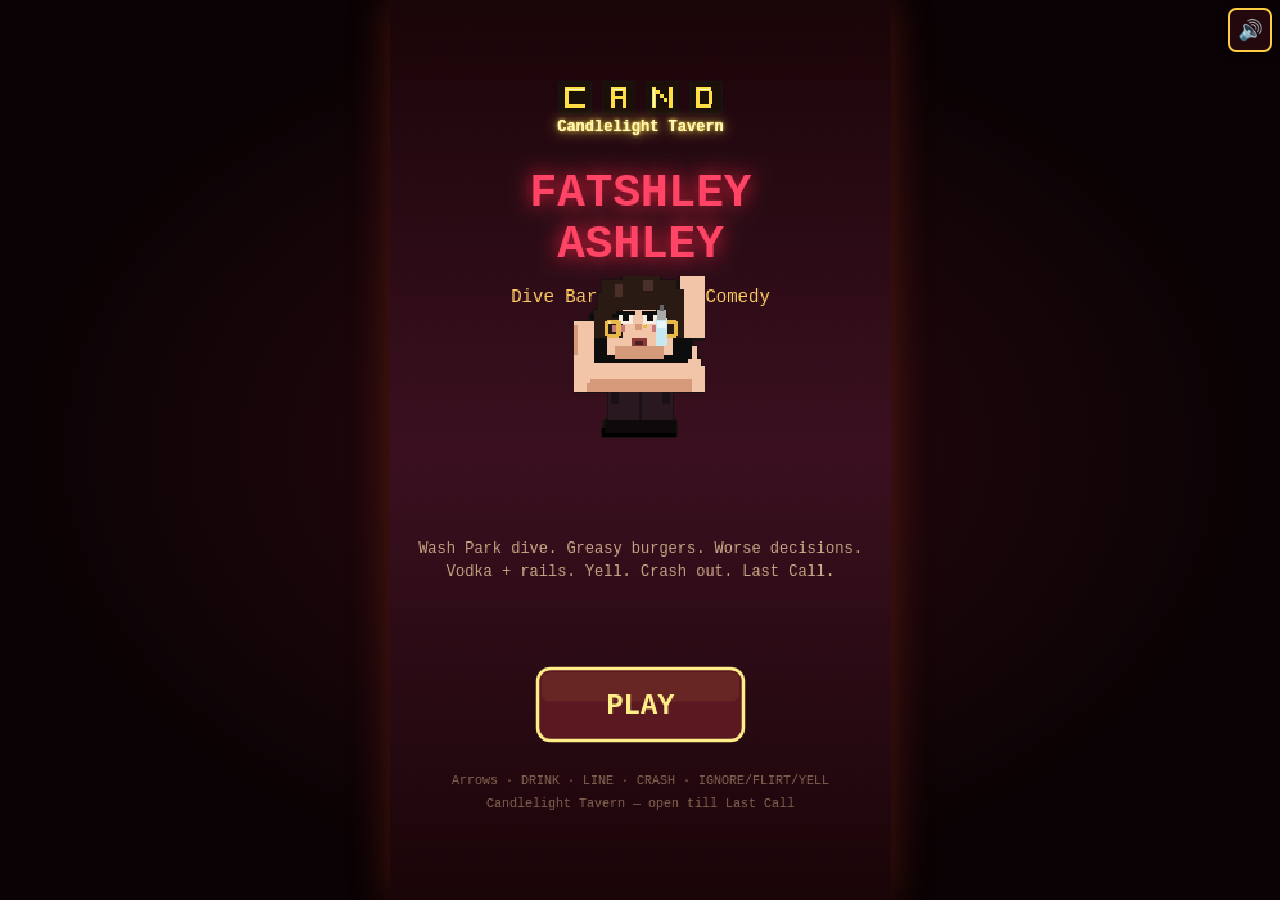
<file: bundle.html>
<!DOCTYPE html>
<html lang="en">
<head>
  <meta charset="UTF-8" />
  <meta name="viewport" content="width=device-width, initial-scale=1, maximum-scale=1, user-scalable=no, viewport-fit=cover" />
  <meta name="apple-mobile-web-app-capable" content="yes" />
  <meta name="mobile-web-app-capable" content="yes" />
  <meta name="theme-color" content="#1a0508" />
  <title>Fatshley Ashley — Candlelight Tavern</title>
  <style>
* {
  box-sizing: border-box;
  margin: 0;
  padding: 0;
  -webkit-tap-highlight-color: transparent;
  touch-action: manipulation;
  user-select: none;
  -webkit-user-select: none;
}

html, body {
  width: 100%;
  height: 100%;
  overflow: hidden;
  background: #0a0204;
  font-family: "Courier New", Courier, monospace;
}

#wrap {
  position: fixed;
  inset: 0;
  display: flex;
  align-items: center;
  justify-content: center;
  background: radial-gradient(ellipse at center, #2a0a10 0%, #0a0204 70%);
}

#game {
  display: block;
  max-width: 100vw;
  max-height: 100vh;
  width: auto;
  height: auto;
  image-rendering: pixelated;
  image-rendering: crisp-edges;
  background: #1a0508;
  box-shadow: 0 0 40px rgba(255, 80, 40, 0.25);
  touch-action: none;
}

#hud {
  position: fixed;
  top: max(8px, env(safe-area-inset-top));
  right: max(8px, env(safe-area-inset-right));
  z-index: 10;
  pointer-events: none;
}

.hud-btn {
  pointer-events: auto;
  width: 44px;
  height: 44px;
  border: 2px solid #ffcc44;
  border-radius: 8px;
  background: rgba(40, 10, 15, 0.85);
  color: #ffcc44;
  font-size: 20px;
  cursor: pointer;
  box-shadow: 0 2px 8px rgba(0, 0, 0, 0.5);
}

.hud-btn:active {
  transform: scale(0.92);
  background: rgba(80, 20, 25, 0.95);
}

  </style>
</head>
<body>
  <div id="wrap">
    <canvas id="game" width="390" height="700"></canvas>
    <div id="hud">
      <button type="button" id="btn-mute" class="hud-btn" aria-label="Mute">🔊</button>
    </div>
  </div>
  <script>
window.__FATSHLEY_ASSETS = {
  'atlas.json': {"meta": {"app": "Fatshley Ashley", "scale": 1, "filter": "nearest"}, "ashley": {"image": "ashley_sheet.png", "cell": [64, 80], "frames": {"idle_0": {"x": 0, "y": 0, "w": 64, "h": 80}, "idle_1": {"x": 64, "y": 0, "w": 64, "h": 80}, "drink_raise": {"x": 128, "y": 0, "w": 64, "h": 80}, "drink_sip": {"x": 192, "y": 0, "w": 64, "h": 80}, "buzz_low": {"x": 0, "y": 80, "w": 64, "h": 80}, "buzz_mid": {"x": 64, "y": 80, "w": 64, "h": 80}, "buzz_high": {"x": 128, "y": 80, "w": 64, "h": 80}, "pass_out": {"x": 192, "y": 80, "w": 64, "h": 80}, "talk": {"x": 0, "y": 160, "w": 64, "h": 80}, "reject": {"x": 64, "y": 160, "w": 64, "h": 80}, "win_smug": {"x": 128, "y": 160, "w": 64, "h": 80}, "fail_blackout": {"x": 192, "y": 160, "w": 64, "h": 80}}}, "patrons": {"image": "patrons_sheet.png", "cell": [64, 80], "variants": 4, "frames": {"v0_idle": {"x": 0, "y": 0, "w": 64, "h": 80}, "v1_idle": {"x": 64, "y": 0, "w": 64, "h": 80}, "v2_idle": {"x": 128, "y": 0, "w": 64, "h": 80}, "v3_idle": {"x": 192, "y": 0, "w": 64, "h": 80}, "v0_walk": {"x": 0, "y": 80, "w": 64, "h": 80}, "v1_walk": {"x": 64, "y": 80, "w": 64, "h": 80}, "v2_walk": {"x": 128, "y": 80, "w": 64, "h": 80}, "v3_walk": {"x": 192, "y": 80, "w": 64, "h": 80}, "v0_talk": {"x": 0, "y": 160, "w": 64, "h": 80}, "v1_talk": {"x": 64, "y": 160, "w": 64, "h": 80}, "v2_talk": {"x": 128, "y": 160, "w": 64, "h": 80}, "v3_talk": {"x": 192, "y": 160, "w": 64, "h": 80}}}, "tiles": {"image": "bar_tiles.png", "cell": [32, 32], "frames": {"wall_dark": {"x": 0, "y": 0, "w": 32, "h": 32}, "wall_stripe": {"x": 32, "y": 0, "w": 32, "h": 32}, "wall_neon_pink": {"x": 64, "y": 0, "w": 32, "h": 32}, "floor_wood_a": {"x": 96, "y": 0, "w": 32, "h": 32}, "floor_wood_b": {"x": 128, "y": 0, "w": 32, "h": 32}, "floor_plank_line": {"x": 160, "y": 0, "w": 32, "h": 32}, "bar_top": {"x": 192, "y": 0, "w": 32, "h": 32}, "bar_front": {"x": 224, "y": 0, "w": 32, "h": 32}, "bar_shine": {"x": 0, "y": 32, "w": 32, "h": 32}, "stool_seat": {"x": 32, "y": 32, "w": 32, "h": 32}, "stool_leg": {"x": 64, "y": 32, "w": 32, "h": 32}, "shelf": {"x": 96, "y": 32, "w": 32, "h": 32}, "bottle_vodka": {"x": 128, "y": 32, "w": 32, "h": 32}, "bottle_red": {"x": 160, "y": 32, "w": 32, "h": 32}, "bottle_amber": {"x": 192, "y": 32, "w": 32, "h": 32}, "bottle_green": {"x": 224, "y": 32, "w": 32, "h": 32}, "neon_c": {"x": 0, "y": 64, "w": 32, "h": 32}, "neon_a": {"x": 32, "y": 64, "w": 32, "h": 32}, "neon_n": {"x": 64, "y": 64, "w": 32, "h": 32}, "neon_d": {"x": 96, "y": 64, "w": 32, "h": 32}, "stool_shadow": {"x": 128, "y": 64, "w": 32, "h": 32}, "counter_edge": {"x": 160, "y": 64, "w": 32, "h": 32}, "bottle_cap": {"x": 192, "y": 64, "w": 32, "h": 32}, "empty": {"x": 224, "y": 64, "w": 32, "h": 32}}}, "palette": {"ashley": {"skin": "#F2C4A8", "skin_shade": "#D49A7A", "hair": "#2A1A14", "hair_hi": "#4A3028", "black": "#0D0D0D", "gold": "#E8B84A", "gold_shade": "#B8862A", "lip": "#8B3A3A", "eye_white": "#F5EDE4", "outline": "#1A1210"}, "bar": {"wood": "#3d1f12", "woodLight": "#5c3220", "woodDark": "#241208", "amber": "#e89a2c", "neon": "#ffdd44", "neonPink": "#ff4466", "deepRed": "#8b1520", "floor": "#2a1810", "barTop": "#4a2818", "vodka": "#c8e8f0", "stool": "#3a2010", "darkBg": "#1a0508", "brick": "#5a2018", "brickB": "#4a1810", "brickDark": "#3a100c", "brickMortar": "#2a1810"}}, "bar_tavern": {"image": "bar_tavern.png", "cell": [32, 32], "sheet": [384, 256], "grid": [12, 8], "frames": {"brick_a": {"x": 0, "y": 0, "w": 32, "h": 32}, "brick_b": {"x": 32, "y": 0, "w": 32, "h": 32}, "brick_dark": {"x": 64, "y": 0, "w": 32, "h": 32}, "brick_mortar": {"x": 96, "y": 0, "w": 32, "h": 32}, "marquee_frame_l": {"x": 128, "y": 0, "w": 32, "h": 32}, "marquee_frame_m": {"x": 160, "y": 0, "w": 32, "h": 32}, "marquee_frame_r": {"x": 192, "y": 0, "w": 32, "h": 32}, "marquee_neon_cocktails_0": {"x": 0, "y": 32, "w": 32, "h": 32}, "marquee_neon_cocktails_1": {"x": 32, "y": 32, "w": 32, "h": 32}, "marquee_neon_cocktails_2": {"x": 64, "y": 32, "w": 32, "h": 32}, "marquee_neon_cocktails_3": {"x": 96, "y": 32, "w": 32, "h": 32}, "marquee_neon_finefood_0": {"x": 0, "y": 64, "w": 32, "h": 32}, "marquee_neon_finefood_1": {"x": 32, "y": 64, "w": 32, "h": 32}, "marquee_neon_finefood_2": {"x": 64, "y": 64, "w": 32, "h": 32}, "marquee_neon_finefood_3": {"x": 96, "y": 64, "w": 32, "h": 32}, "neon_candlelight_0": {"x": 0, "y": 96, "w": 32, "h": 32}, "neon_candlelight_1": {"x": 32, "y": 96, "w": 32, "h": 32}, "neon_candlelight_2": {"x": 64, "y": 96, "w": 32, "h": 32}, "neon_candlelight_3": {"x": 96, "y": 96, "w": 32, "h": 32}, "center_bar_top": {"x": 0, "y": 128, "w": 32, "h": 32}, "center_bar_front": {"x": 32, "y": 128, "w": 32, "h": 32}, "center_bar_corner_l": {"x": 64, "y": 128, "w": 32, "h": 32}, "center_bar_corner_r": {"x": 96, "y": 128, "w": 32, "h": 32}, "center_bar_end_l": {"x": 128, "y": 128, "w": 32, "h": 32}, "center_bar_end_r": {"x": 160, "y": 128, "w": 32, "h": 32}, "center_bar_shine": {"x": 192, "y": 128, "w": 32, "h": 32}, "center_stool": {"x": 0, "y": 160, "w": 32, "h": 32}, "brick_soot": {"x": 32, "y": 160, "w": 32, "h": 32}, "neon_tavern_0": {"x": 0, "y": 192, "w": 32, "h": 32}, "neon_tavern_1": {"x": 32, "y": 192, "w": 32, "h": 32}, "neon_tavern_2": {"x": 64, "y": 192, "w": 32, "h": 32}, "neon_tavern_3": {"x": 96, "y": 192, "w": 32, "h": 32}, "amber_lamp": {"x": 128, "y": 192, "w": 32, "h": 32}, "amber_sconce": {"x": 160, "y": 192, "w": 32, "h": 32}, "tv_sports": {"x": 192, "y": 192, "w": 32, "h": 32}, "tv_fight": {"x": 224, "y": 192, "w": 32, "h": 32}, "shuffleboard_a": {"x": 0, "y": 224, "w": 32, "h": 32}, "shuffleboard_b": {"x": 32, "y": 224, "w": 32, "h": 32}, "pool_felt_a": {"x": 64, "y": 224, "w": 32, "h": 32}, "pool_felt_b": {"x": 96, "y": 224, "w": 32, "h": 32}, "burger_plate": {"x": 128, "y": 224, "w": 32, "h": 32}, "amber_spill": {"x": 160, "y": 224, "w": 32, "h": 32}}, "strips": {"marquee_neon_cocktails": ["marquee_neon_cocktails_0", "marquee_neon_cocktails_1", "marquee_neon_cocktails_2", "marquee_neon_cocktails_3"], "marquee_neon_finefood": ["marquee_neon_finefood_0", "marquee_neon_finefood_1", "marquee_neon_finefood_2", "marquee_neon_finefood_3"], "neon_candlelight": ["neon_candlelight_0", "neon_candlelight_1", "neon_candlelight_2", "neon_candlelight_3"], "neon_tavern": ["neon_tavern_0", "neon_tavern_1", "neon_tavern_2", "neon_tavern_3"]}, "notes": {"center_bar_blit_order": "shadow \u2192 center_bar_front / end_l / end_r \u2192 center_bar_top \u2192 corner_l/r \u2192 center_bar_shine \u2192 stools", "marquee_layout": "frame_l + neon strips + frame_r; COCKTAILS yellow, FINE FOOD pink, CANDLELIGHT + TAVERN yellow; amber_lamp/sconce/spill; tv_sports/tv_fight; shuffleboard + pool_felt hints; burger_plate on island"}}},
  'ashley_sheet.png': "[data-uri]",
  'patrons_sheet.png': "[data-uri]",
  'bar_tiles.png': "[data-uri]",
  'bar_tavern.png': "[data-uri]"
};

  </script>
  <script>
/* Fatshley Ashley — sheet blits + procedural fallback */
(function (global) {
  'use strict';

  const P = {
    wood: '#3d1f12',
    woodLight: '#5c3220',
    woodDark: '#241208',
    amber: '#e89a2c',
    neon: '#ffdd44',
    neonPink: '#ff4466',
    deepRed: '#8b1520',
    darkBg: '#1a0508',
    floor: '#2a1810',
    vodka: '#c8e8f0',
    ashSkin: '#e8c4a8',
    ashHair: '#1a0e08',
    ashDress: '#121212',
    barTop: '#4a2818',
    stool: '#3a2010',
  };

  // Sheet state — drop-in: replace ashley_sheet.png / patrons_sheet.png / bar_tiles.png
  let atlas = null;
  let ashleyImg = null;
  let patronsImg = null;
  let tilesImg = null;
  let tavernImg = null;
  let ready = false;
  let loadPromise = null;

  function px(ctx, x, y, w, h, color) {
    ctx.fillStyle = color;
    ctx.fillRect(Math.floor(x), Math.floor(y), Math.ceil(w), Math.ceil(h));
  }

  function loadImage(src) {
    return new Promise(function (resolve, reject) {
      const img = new Image();
      img.onload = function () { resolve(img); };
      img.onerror = function () { reject(new Error('Failed to load ' + src)); };
      img.src = src;
    });
  }

  function resolveAsset(base, name) {
    const map = global.__FATSHLEY_ASSETS;
    if (map && map[name]) return map[name];
    // Already a data URL / absolute URL
    if (/^(data:|blob:|https?:|\/)/.test(name)) return name;
    return (base || 'assets/') + name;
  }

  function loadSheets(base) {
    base = base || 'assets/';
    if (loadPromise) return loadPromise;
    loadPromise = (async function () {
      const map = global.__FATSHLEY_ASSETS;
      if (map && map['atlas.json']) {
        atlas = typeof map['atlas.json'] === 'string'
          ? JSON.parse(map['atlas.json'])
          : map['atlas.json'];
      } else {
        const atlasUrl = base + 'atlas.json';
        const res = await fetch(atlasUrl);
        if (!res.ok) throw new Error('atlas fetch failed');
        atlas = await res.json();
      }
      const aPath = resolveAsset(base, atlas.ashley.image || 'ashley_sheet.png');
      const pPath = resolveAsset(base, atlas.patrons.image || 'patrons_sheet.png');
      const tPath = resolveAsset(base, (atlas.tiles && atlas.tiles.image) || 'bar_tiles.png');
      const bt = atlas.bar_tavern;
      const tavernPath = bt ? resolveAsset(base, bt.image || 'bar_tavern.png') : null;
      ashleyImg = await loadImage(aPath);
      patronsImg = await loadImage(pPath);
      tilesImg = null;
      try { tilesImg = await loadImage(tPath); } catch (e) { console.warn('[Sprites] bar_tiles optional miss', e); }
      tavernImg = null;
      if (tavernPath) {
        try {
          tavernImg = await loadImage(tavernPath);
        } catch (e) {
          console.warn('[Sprites] bar_tavern load failed, using tiles fallback', e);
          tavernImg = null;
        }
      }
      ready = true;
      return true;
    })().catch(function (err) {
      ready = false;
      console.warn('[Sprites] sheet load failed, using procedural', err);
      return false;
    });
    return loadPromise;
  }

  /** Nearest-neighbor blit from a sheet frame. */
  function blit(ctx, img, frame, dx, dy, scale) {
    if (!img || !frame) return;
    scale = scale == null ? 1 : scale;
    const prev = ctx.imageSmoothingEnabled;
    ctx.imageSmoothingEnabled = false;
    ctx.drawImage(
      img,
      frame.x, frame.y, frame.w, frame.h,
      Math.floor(dx), Math.floor(dy),
      Math.floor(frame.w * scale), Math.floor(frame.h * scale)
    );
    ctx.imageSmoothingEnabled = prev;
  }

  function tileFrame(id) {
    return atlas && atlas.tiles && atlas.tiles.frames ? atlas.tiles.frames[id] : null;
  }

  function blitTile(ctx, id, dx, dy, scale) {
    const fr = tileFrame(id);
    if (!fr || !tilesImg) return false;
    blit(ctx, tilesImg, fr, dx, dy, scale == null ? 1 : scale);
    return true;
  }

  function tavernFrame(id) {
    return atlas && atlas.bar_tavern && atlas.bar_tavern.frames
      ? atlas.bar_tavern.frames[id]
      : null;
  }

  function blitTavern(ctx, id, dx, dy, scale) {
    const fr = tavernFrame(id);
    if (!fr || !tavernImg) return false;
    blit(ctx, tavernImg, fr, dx, dy, scale == null ? 1 : scale);
    return true;
  }

  function hasTavern() {
    return !!(ready && tavernImg && atlas && atlas.bar_tavern && atlas.bar_tavern.frames);
  }

  // Feet pivot: bottom of 64×80 cell − 2px → draw at (x - 32*s, y - 78*s)
  function feetPivot(x, y, scale) {
    return { dx: x - 32 * scale, dy: y - 78 * scale };
  }

  function drawNeonSign(ctx, cx, y) {
    // Prefer neon letter tiles (c/a/n/d) + text fallback for full "Candlelight Tavern"
    if (ready && tilesImg && tileFrame('neon_c')) {
      const letters = ['neon_c', 'neon_a', 'neon_n', 'neon_d'];
      const scale = 1;
      const cell = 32 * scale;
      const gap = 2;
      const blockW = letters.length * (cell + gap) - gap;
      let lx = cx - blockW / 2;
      letters.forEach(function (id) {
        blitTile(ctx, id, lx, y - 20, scale);
        lx += cell + gap;
      });
      // Full venue name as neon text (tiles only cover CAND)
      ctx.save();
      ctx.font = 'bold 12px Courier New, monospace';
      ctx.textAlign = 'center';
      ctx.shadowColor = P.neon;
      ctx.shadowBlur = 10;
      ctx.fillStyle = P.neon;
      ctx.fillText('Candlelight Tavern', cx, y + 22);
      ctx.shadowBlur = 3;
      ctx.fillStyle = '#fff8c0';
      ctx.fillText('Candlelight Tavern', cx, y + 22);
      ctx.restore();
      return;
    }
    const text = 'Candlelight Tavern';
    ctx.save();
    ctx.font = 'bold 16px Courier New, monospace';
    ctx.textAlign = 'center';
    ctx.shadowColor = P.neon;
    ctx.shadowBlur = 12;
    ctx.fillStyle = P.neon;
    ctx.fillText(text, cx, y);
    ctx.shadowBlur = 4;
    ctx.fillStyle = '#fff8c0';
    ctx.fillText(text, cx, y);
    ctx.shadowBlur = 8;
    ctx.strokeStyle = P.neonPink;
    ctx.lineWidth = 2;
    const tw = ctx.measureText(text).width;
    ctx.strokeRect(cx - tw / 2 - 10, y - 18, tw + 20, 26);
    ctx.restore();
  }

  /** Marquee strip helper: frame_l + neon_0..3 + frame_r (optional mid rail). */
  function blitMarqueeStrip(ctx, neonIds, x, y, scale) {
    scale = scale == null ? 1 : scale;
    const cell = 32 * scale;
    blitTavern(ctx, 'marquee_frame_l', x, y, scale);
    let cx = x + cell;
    neonIds.forEach(function (id, i) {
      if (i === 2) blitTavern(ctx, 'marquee_frame_m', cx - cell * 0.15, y, scale);
      blitTavern(ctx, id, cx, y, scale);
      cx += cell;
    });
    blitTavern(ctx, 'marquee_frame_r', cx, y, scale);
    return cx + cell - x;
  }

  /** Denver Candlelight Tavern pack — brick, neon marquee, center island. */
  function drawBarBackgroundTavern(ctx, W, H) {
    const floorY = Math.floor(H * 0.42);
    const bricks = ['brick_a', 'brick_b', 'brick_dark', 'brick_mortar', 'brick_soot'];

    // Brick back wall
    for (let y = 0; y < floorY; y += 32) {
      for (let x = 0; x < W; x += 32) {
        const col = Math.floor(x / 32);
        const row = Math.floor(y / 32);
        let id = bricks[(col + row * 2) % bricks.length];
        if (row === 0 && col % 5 === 0) id = 'brick_soot';
        if (col % 4 === 3) id = 'brick_mortar';
        blitTavern(ctx, id, x, y, 1);
      }
    }

    // Wall TVs + amber sconces
    blitTavern(ctx, 'tv_sports', 18, 28, 1);
    blitTavern(ctx, 'tv_fight', W - 50, 28, 1);
    blitTavern(ctx, 'amber_sconce', 56, 20, 1);
    blitTavern(ctx, 'amber_sconce', W - 88, 20, 1);
    blitTavern(ctx, 'amber_spill', 56, 48, 0.85);
    blitTavern(ctx, 'amber_spill', W - 88, 48, 0.85);
    blitTavern(ctx, 'amber_lamp', 90, 70, 0.9);
    blitTavern(ctx, 'amber_lamp', W - 122, 70, 0.9);

    // Marquee: COCKTAILS over FINE FOOD; CANDLELIGHT + TAVERN as venue name
    const cocktails = [
      'marquee_neon_cocktails_0', 'marquee_neon_cocktails_1',
      'marquee_neon_cocktails_2', 'marquee_neon_cocktails_3',
    ];
    const finefood = [
      'marquee_neon_finefood_0', 'marquee_neon_finefood_1',
      'marquee_neon_finefood_2', 'marquee_neon_finefood_3',
    ];
    const candle = [
      'neon_candlelight_0', 'neon_candlelight_1',
      'neon_candlelight_2', 'neon_candlelight_3',
    ];
    const tavern = [
      'neon_tavern_0', 'neon_tavern_1', 'neon_tavern_2', 'neon_tavern_3',
    ];
    const stripW = 32 + 4 * 32 + 32; // frame_l + 4 neon + frame_r
    const mx = Math.floor((W - stripW) / 2);
    blitMarqueeStrip(ctx, cocktails, mx, 8, 1);
    blitMarqueeStrip(ctx, finefood, mx, 40, 1);
    // Venue name — Candlelight Tavern (no fake "Candlelight Bar")
    const nameY = 72;
    const nameScale = 0.85;
    const nameCell = 32 * nameScale;
    const nameStripW = nameCell + 4 * nameCell + nameCell;
    const nx = Math.floor((W - nameStripW) / 2);
    blitMarqueeStrip(ctx, candle, nx, nameY, nameScale);
    if (tavernFrame('neon_tavern_0')) {
      blitMarqueeStrip(ctx, tavern, nx, nameY + Math.floor(nameCell) + 2, nameScale);
    }

    // Floor — prefer legacy wood tiles if present, else brick underfoot
    for (let y = floorY; y < H; y += 32) {
      for (let x = 0; x < W; x += 32) {
        if (tileFrame('floor_wood_a') && tilesImg) {
          const id = ((x + y) / 32) % 2 === 0 ? 'floor_wood_a' : 'floor_wood_b';
          blitTile(ctx, id, x, y, 1);
        } else {
          blitTavern(ctx, ((x + y) / 32) % 2 === 0 ? 'brick_a' : 'brick_dark', x, y, 1);
        }
      }
    }
    if (tileFrame('floor_plank_line') && tilesImg) {
      for (let y = floorY; y < H; y += 48) {
        for (let x = 0; x < W; x += 32) {
          blitTile(ctx, 'floor_plank_line', x, y, 1);
        }
      }
    }

    // Background activity hints (sides of room)
    blitTavern(ctx, 'pool_felt_a', 8, floorY + 8, 0.9);
    blitTavern(ctx, 'pool_felt_b', 8, floorY + 36, 0.9);
    blitTavern(ctx, 'shuffleboard_a', W - 40, floorY + 10, 0.9);
    blitTavern(ctx, 'shuffleboard_b', W - 40, floorY + 38, 0.9);

    // Center island bar — blit order from ASSETS.md
    const islandW = Math.min(260, W - 80);
    const islandX = Math.floor((W - islandW) / 2);
    const barTopY = Math.floor(H * 0.46);
    const barDepth = 56;
    const frontY = barTopY + 28;

    // (1) floor already drawn under island
    // (2) far-side top first so island reads as wrapping, then front + ends
    for (let x = islandX + 16; x < islandX + islandW - 16; x += 32) {
      blitTavern(ctx, 'center_bar_top', x, barTopY - 8, 1);
    }
    for (let x = islandX; x < islandX + islandW; x += 32) {
      blitTavern(ctx, 'center_bar_front', x, frontY, 1);
      if (barDepth > 32) blitTavern(ctx, 'center_bar_front', x, frontY + 24, 1);
    }
    blitTavern(ctx, 'center_bar_end_l', islandX - 16, barTopY + 4, 1);
    blitTavern(ctx, 'center_bar_end_r', islandX + islandW - 16, barTopY + 4, 1);

    // (3) top fill
    for (let x = islandX; x < islandX + islandW; x += 32) {
      blitTavern(ctx, 'center_bar_top', x, barTopY, 1);
    }
    // (4) near corners
    blitTavern(ctx, 'center_bar_corner_l', islandX - 8, frontY - 4, 1);
    blitTavern(ctx, 'center_bar_corner_r', islandX + islandW - 24, frontY - 4, 1);
    // (5) shine on top surface
    for (let x = islandX + 16; x < islandX + islandW - 16; x += 32) {
      blitTavern(ctx, 'center_bar_shine', x, barTopY, 1);
    }

    // Greasy burger on island
    blitTavern(ctx, 'burger_plate', islandX + Math.floor(islandW / 2) - 16, barTopY - 6, 1);

    // Optional wall shelf/bottles from legacy tiles behind island
    if (tilesImg && tileFrame('shelf')) {
      for (let x = islandX + 16; x < islandX + islandW - 16; x += 32) {
        blitTile(ctx, 'shelf', x, 108, 1);
      }
      const bottles = ['bottle_vodka', 'bottle_red', 'bottle_amber', 'bottle_green'];
      for (let i = 0; i < 6; i++) {
        const bx = islandX + 24 + i * 34;
        if (bx + 32 > islandX + islandW - 16) break;
        blitTile(ctx, bottles[i % bottles.length], bx, 84, 0.8);
      }
    }

    // (6) stools around perimeter
    const stoolY = frontY + 42;
    const stoolXs = [
      islandX - 14,
      islandX + 36,
      islandX + Math.floor(islandW / 2) - 16,
      islandX + islandW - 68,
      islandX + islandW - 18,
    ];
    stoolXs.forEach(function (sx) {
      if (sx < 4 || sx > W - 36) return;
      if (tavernFrame('center_stool')) {
        blitTavern(ctx, 'center_stool', sx, stoolY, 1);
      } else {
        blitTile(ctx, 'stool_shadow', sx, stoolY + 20, 0.9);
        blitTile(ctx, 'stool_leg', sx + 4, stoolY + 10, 0.85);
        blitTile(ctx, 'stool_seat', sx, stoolY, 0.9);
      }
    });
  }

  /** Legacy atlas.tiles center-island bar (NOT wall-hug). Floor surrounds it. */
  function drawBarBackgroundSheet(ctx, W, H) {
    const floorY = Math.floor(H * 0.42);

    // Back wall
    for (let y = 0; y < floorY; y += 32) {
      for (let x = 0; x < W; x += 32) {
        const id = (Math.floor(x / 32) % 3 === 1) ? 'wall_stripe' : 'wall_dark';
        blitTile(ctx, id, x, y, 1);
      }
    }
    // Neon pink accent strip under sign
    for (let x = 40; x < W - 40; x += 32) {
      blitTile(ctx, 'wall_neon_pink', x, 52, 1);
    }

    drawNeonSign(ctx, W / 2, 38);

    // Floor around island (checker)
    for (let y = floorY; y < H; y += 32) {
      for (let x = 0; x < W; x += 32) {
        const id = ((x + y) / 32) % 2 === 0 ? 'floor_wood_a' : 'floor_wood_b';
        blitTile(ctx, id, x, y, 1);
      }
    }
    // Plank lines
    for (let y = floorY; y < H; y += 48) {
      for (let x = 0; x < W; x += 32) {
        blitTile(ctx, 'floor_plank_line', x, y, 1);
      }
    }

    // Center island bar (wraparound counter in middle of room)
    const islandW = Math.min(260, W - 80);
    const islandX = Math.floor((W - islandW) / 2);
    const barTopY = Math.floor(H * 0.46);
    const barFrontH = 48;

    // Shelf behind island (on wall)
    for (let x = islandX; x < islandX + islandW; x += 32) {
      blitTile(ctx, 'shelf', x, 78, 1);
    }
    const bottles = ['bottle_vodka', 'bottle_red', 'bottle_amber', 'bottle_green'];
    for (let i = 0; i < 8; i++) {
      const bx = islandX + 8 + i * 30;
      if (bx + 32 > islandX + islandW) break;
      blitTile(ctx, bottles[i % bottles.length], bx, 52, 0.85);
    }

    // Bar top (island surface)
    for (let x = islandX; x < islandX + islandW; x += 32) {
      blitTile(ctx, 'bar_top', x, barTopY, 1);
    }
    // Shine overlay
    for (let x = islandX + 16; x < islandX + islandW - 16; x += 32) {
      blitTile(ctx, 'bar_shine', x, barTopY, 1);
    }
    // Bar front
    for (let row = 0; row < Math.ceil(barFrontH / 32); row++) {
      for (let x = islandX; x < islandX + islandW; x += 32) {
        blitTile(ctx, 'bar_front', x, barTopY + 28 + row * 28, 1);
      }
    }
    // Counter edges
    blitTile(ctx, 'counter_edge', islandX - 8, barTopY + 20, 1);
    blitTile(ctx, 'counter_edge', islandX + islandW - 24, barTopY + 20, 1);

    // Stools around the island (front + sides — Ashley walks in front/sides)
    const stoolY = barTopY + 70;
    const stoolXs = [
      islandX - 10,
      islandX + 40,
      islandX + islandW / 2 - 16,
      islandX + islandW - 72,
      islandX + islandW - 20,
    ];
    stoolXs.forEach(function (sx) {
      if (sx < 8 || sx > W - 40) return;
      blitTile(ctx, 'stool_shadow', sx, stoolY + 20, 0.9);
      blitTile(ctx, 'stool_leg', sx + 4, stoolY + 10, 0.85);
      blitTile(ctx, 'stool_seat', sx, stoolY, 0.9);
    });
  }

  function drawBarBackgroundProcedural(ctx, W, H) {
    const floorY = Math.floor(H * 0.42);
    // Obvious brick back wall (never a flat empty room)
    const brickColors = ['#5a2018', '#4a1810', '#6a281c', '#3a100c', '#522018'];
    const mortar = '#2a1810';
    for (let row = 0; row * 16 < floorY; row++) {
      const y = row * 16;
      const offset = (row % 2) * 16;
      for (let x = -offset; x < W; x += 32) {
        const c = brickColors[((row * 3) + Math.floor((x + offset) / 32)) % brickColors.length];
        px(ctx, x, y, 30, 14, c);
        px(ctx, x, y + 14, 32, 2, mortar);
        px(ctx, x + 30, y, 2, 14, mortar);
      }
    }
    // Dark wash so bricks read as dive-bar wall
    ctx.fillStyle = 'rgba(20,4,8,0.25)';
    ctx.fillRect(0, 0, W, floorY);

    // Floor planks
    ctx.fillStyle = P.floor;
    ctx.fillRect(0, floorY, W, H - floorY);
    ctx.fillStyle = 'rgba(0,0,0,0.22)';
    for (let y = floorY; y < H; y += 18) ctx.fillRect(0, y, W, 2);
    for (let x = 0; x < W; x += 28) ctx.fillRect(x, floorY, 2, H - floorY);

    drawNeonSign(ctx, W / 2, 38);
    // Marquee frame hint
    ctx.strokeStyle = P.neonPink;
    ctx.lineWidth = 2;
    ctx.strokeRect(W / 2 - 110, 18, 220, 36);
    ctx.strokeStyle = P.neon;
    ctx.strokeRect(W / 2 - 100, 54, 200, 22);

    // Green pool table (left) — obvious felt rectangle
    const poolX = 10, poolY = floorY + 12, poolW = 72, poolH = 96;
    px(ctx, poolX, poolY, poolW, poolH, '#1a4a28');
    px(ctx, poolX + 4, poolY + 4, poolW - 8, poolH - 8, '#2a7a40');
    px(ctx, poolX, poolY, poolW, 6, '#3a2010');
    px(ctx, poolX, poolY + poolH - 6, poolW, 6, '#3a2010');
    px(ctx, poolX, poolY, 6, poolH, '#3a2010');
    px(ctx, poolX + poolW - 6, poolY, 6, poolH, '#3a2010');
    // cue ball hint
    px(ctx, poolX + 28, poolY + 40, 6, 6, '#f0f0e8');
    px(ctx, poolX + 42, poolY + 52, 5, 5, '#cc2222');
    px(ctx, poolX + 20, poolY + 58, 5, 5, '#2266cc');

    // Shuffleboard (right)
    const shX = W - 48, shY = floorY + 14;
    px(ctx, shX, shY, 36, 110, '#c8b070');
    px(ctx, shX + 4, shY + 4, 28, 102, '#e8d090');
    ctx.fillStyle = 'rgba(0,0,0,0.25)';
    for (let i = 0; i < 5; i++) ctx.fillRect(shX + 6, shY + 16 + i * 18, 24, 2);
    px(ctx, shX + 12, shY + 88, 10, 10, '#d0d0d8');

    // Bottle shelf on back wall
    px(ctx, 40, 70, W - 80, 8, P.woodDark);
    px(ctx, 40, 78, W - 80, 4, P.wood);
    const bottles = [
      ['#c8e8f0', 60], ['#a03020', 95], ['#e8d080', 130],
      ['#60a040', 165], ['#c8e8f0', 200], ['#d06030', 235],
      ['#e8d080', 270], ['#a03020', 305],
    ];
    bottles.forEach(function (pair) {
      const c = pair[0];
      const x = pair[1];
      if (x > W - 50) return;
      px(ctx, x, 48, 10, 22, c);
      px(ctx, x + 2, 42, 6, 8, '#ddd');
      px(ctx, x + 3, 40, 4, 4, '#888');
    });

    // CENTER ISLAND bar (not wall-hug)
    const islandW = Math.min(260, W - 80);
    const islandX = (W - islandW) / 2;
    const barY = H * 0.46;
    px(ctx, islandX, barY, islandW, 28, P.barTop);
    px(ctx, islandX, barY + 28, islandW, 50, P.wood);
    px(ctx, islandX, barY + 28, islandW, 6, P.woodLight);
    ctx.fillStyle = 'rgba(255,200,100,0.08)';
    ctx.fillRect(islandX + 4, barY + 2, islandW - 8, 8);
    // greasy burger hint on island
    px(ctx, islandX + islandW / 2 - 10, barY - 4, 20, 8, '#c8a050');
    px(ctx, islandX + islandW / 2 - 8, barY - 8, 16, 6, '#60a040');

    // Stools around island front/sides
    const stoolYs = barY + 78;
    const stoolXs = [islandX - 8, islandX + 50, islandX + islandW / 2 - 14, islandX + islandW - 78, islandX + islandW - 22];
    stoolXs.forEach(function (sx) {
      if (sx < 10 || sx > W - 40) return;
      px(ctx, sx, stoolYs, 28, 8, P.stool);
      px(ctx, sx + 10, stoolYs + 8, 8, 22, P.woodDark);
      px(ctx, sx + 4, stoolYs + 28, 20, 4, P.woodDark);
    });
  }

  function drawBarBackground(ctx, W, H) {
    if (hasTavern()) {
      drawBarBackgroundTavern(ctx, W, H);
    } else if (ready && tilesImg && atlas) {
      drawBarBackgroundSheet(ctx, W, H);
    } else {
      drawBarBackgroundProcedural(ctx, W, H);
    }
  }

  function pickAshleyFrameId(frame, holdingBottle, frameId) {
    if (typeof frameId === 'string' && frameId) return frameId;
    if (holdingBottle && frame % 30 < 8) return 'drink_sip';
    return (frame % 40 < 20) ? 'idle_0' : 'idle_1';
  }

  function drawAshleySheet(ctx, x, y, scale, frame, holdingBottle, frameId) {
    const id = pickAshleyFrameId(frame, holdingBottle, frameId);
    const fr = atlas.ashley.frames[id] || atlas.ashley.frames.idle_0;
    const piv = feetPivot(x, y, scale);
    blit(ctx, ashleyImg, fr, piv.dx, piv.dy, scale);
  }

  function drawAshleyProcedural(ctx, x, y, scale, frame, holdingBottle) {
    ctx.save();
    ctx.translate(x, y);
    ctx.scale(scale, scale);

    ctx.fillStyle = 'rgba(0,0,0,0.35)';
    ctx.beginPath();
    ctx.ellipse(0, 54, 34, 9, 0, 0, Math.PI * 2);
    ctx.fill();

    const wobble = Math.sin(frame * 0.15) * 1.5;
    const armSwing = Math.sin(frame * 0.12) * 3;

    px(ctx, -18 + wobble, 28, 16, 24, '#2a1820');
    px(ctx, 2 - wobble, 28, 16, 24, '#2a1820');
    px(ctx, -20 + wobble, 48, 18, 7, '#0e0a0c');
    px(ctx, 2 - wobble, 48, 18, 7, '#0e0a0c');

    px(ctx, -30, 2, 60, 30, P.ashSkin);
    px(ctx, -32, 14, 64, 20, P.ashSkin);
    px(ctx, -28, -8, 56, 28, P.ashDress);
    px(ctx, -30, 6, 60, 14, P.ashDress);
    px(ctx, -18, -6, 8, 16, '#2a2a2a');

    px(ctx, -10, -6, 18, 5, '#1a1010');
    px(ctx, -8, -5, 2, 3, '#0a0808');
    px(ctx, -4, -5, 2, 3, '#0a0808');
    px(ctx, 0, -5, 2, 3, '#0a0808');
    px(ctx, 4, -5, 2, 3, '#0a0808');

    px(ctx, -40, 0 + armSwing, 14, 30, P.ashSkin);
    px(ctx, 26, 0 - armSwing, 14, 30, P.ashSkin);
    px(ctx, -42, 26 + armSwing, 12, 8, P.ashSkin);
    px(ctx, 30, 26 - armSwing, 12, 8, P.ashSkin);

    px(ctx, -18, -36, 36, 34, P.ashSkin);
    px(ctx, -20, -10, 40, 12, P.ashSkin);
    px(ctx, -14, -6, 28, 8, P.ashSkin);

    px(ctx, -24, -48, 48, 20, P.ashHair);
    px(ctx, -28, -40, 14, 28, P.ashHair);
    px(ctx, 14, -42, 16, 30, P.ashHair);
    px(ctx, -12, -54, 10, 12, P.ashHair);
    px(ctx, 2, -56, 12, 14, P.ashHair);
    px(ctx, -30, -28, 8, 18, P.ashHair);
    px(ctx, 22, -30, 8, 20, P.ashHair);
    px(ctx, -6, -50, 6, 8, '#2a1810');

    px(ctx, -12, -26, 8, 5, '#1a0808');
    px(ctx, 4, -26, 8, 5, '#1a0808');
    px(ctx, -10, -25, 3, 2, '#eee');
    px(ctx, 6, -25, 3, 2, '#eee');
    px(ctx, -13, -28, 10, 2, '#0a0404');

    px(ctx, -8, -14, 16, 4, '#a05060');
    px(ctx, -6, -13, 12, 2, '#e8c0c8');

    px(ctx, -16, -18, 7, 4, 'rgba(220,90,90,0.45)');
    px(ctx, 9, -18, 7, 4, 'rgba(220,90,90,0.45)');

    px(ctx, 2, -20, 3, 3, '#d4a017');
    px(ctx, 3, -19, 1, 1, '#ffe08a');

    ctx.strokeStyle = '#d4a017';
    ctx.lineWidth = 2;
    ctx.beginPath();
    ctx.arc(-20, -18, 7, 0, Math.PI * 2);
    ctx.stroke();
    ctx.beginPath();
    ctx.arc(20, -18, 7, 0, Math.PI * 2);
    ctx.stroke();
    px(ctx, -21, -19, 2, 2, '#ffe08a');
    px(ctx, 19, -19, 2, 2, '#ffe08a');

    if (holdingBottle) {
      px(ctx, 34, -10 - armSwing, 10, 24, P.vodka);
      px(ctx, 36, -16 - armSwing, 6, 8, '#aaa');
      px(ctx, 37, -18 - armSwing, 4, 4, '#666');
      px(ctx, 35, 2 - armSwing, 8, 4, '#e8f4f8');
    }

    ctx.restore();
  }

  function drawAshley(ctx, x, y, scale, frame, holdingBottle, frameId) {
    if (ready && ashleyImg && atlas && atlas.ashley) {
      drawAshleySheet(ctx, x, y, scale, frame, holdingBottle, frameId);
    } else {
      drawAshleyProcedural(ctx, x, y, scale, frame, holdingBottle);
    }
  }

  function drawBartender(ctx, x, y, scale, frame) {
    ctx.save();
    ctx.translate(x, y);
    ctx.scale(scale, scale);

    px(ctx, -12, 10, 24, 30, '#2a3040');
    px(ctx, -10, 12, 20, 20, '#d0d0d8');
    px(ctx, -14, -18, 28, 28, '#d4a878');
    px(ctx, -16, -28, 32, 14, '#1a1010');
    px(ctx, -8, -10, 5, 4, '#222');
    px(ctx, 4, -10, 5, 4, '#222');
    px(ctx, -6, -2, 12, 3, '#884040');
    const tw = Math.sin(frame * 0.08) * 8;
    px(ctx, 10 + tw, 8, 14, 6, '#c0a060');

    ctx.restore();
  }

  function poseFromState(poseOrState) {
    if (poseOrState === 'approaching' || poseOrState === 'leaving' || poseOrState === 'walk') return 'walk';
    if (poseOrState === 'talking' || poseOrState === 'talk') return 'talk';
    return 'idle';
  }

  function drawPatronSheet(ctx, x, y, scale, variant, frame, facing, poseOrState) {
    const v = (variant % 4 + 4) % 4;
    const pose = poseFromState(poseOrState);
    // Alternate walk frame via idle flicker when walking long
    let key = 'v' + v + '_' + pose;
    if (pose === 'walk' && frame % 20 < 10) {
      // walk sheet is single frame; slight bob via y
    }
    const fr = atlas.patrons.frames[key] || atlas.patrons.frames['v' + v + '_idle'];
    const piv = feetPivot(x, y, scale);
    ctx.save();
    if (facing < 0) {
      ctx.translate(x, y);
      ctx.scale(-1, 1);
      ctx.translate(-x, -y);
    }
    blit(ctx, patronsImg, fr, piv.dx, piv.dy + (pose === 'walk' ? Math.sin(frame * 0.3) * 1.5 : 0), scale);
    ctx.restore();
  }

  function drawPatronProcedural(ctx, x, y, scale, variant, frame, facing) {
    ctx.save();
    ctx.translate(x, y);
    if (facing < 0) ctx.scale(-scale, scale);
    else ctx.scale(scale, scale);

    const skins = ['#6b4423', '#5a3818', '#4a2c14', '#7a5030'];
    const shirts = ['#3a5080', '#604028', '#2a6040', '#703050'];
    const pants = ['#2a2030', '#1a1820', '#302818', '#202028'];
    const hairs = ['#1a1010', '#2a2018', '#3a3028', '#0a0808'];
    const skin = skins[variant % 4];
    const shirt = shirts[variant % 4];
    const pant = pants[variant % 4];
    const hair = hairs[variant % 4];

    ctx.fillStyle = 'rgba(0,0,0,0.3)';
    ctx.beginPath();
    ctx.ellipse(0, 48, 22, 6, 0, 0, Math.PI * 2);
    ctx.fill();

    const walk = Math.sin(frame * 0.2) * 2;

    px(ctx, -12, 28, 12, 20, pant);
    px(ctx, 2, 28, 12, 20, pant);
    px(ctx, -14, 44, 14, 5, '#1a1010');
    px(ctx, 2, 44, 14, 5, '#1a1010');

    px(ctx, -22, -2, 44, 34, shirt);
    px(ctx, -24, 10, 48, 18, shirt);
    px(ctx, -8, 14, 16, 10, 'rgba(255,255,255,0.08)');

    px(ctx, -30, 4 + walk, 10, 26, skin);
    px(ctx, 20, 4 - walk, 10, 26, skin);

    px(ctx, -14, -30, 28, 28, skin);
    if (variant % 2 === 0) {
      px(ctx, -14, -36, 28, 12, hair);
      px(ctx, -16, -28, 6, 10, hair);
      px(ctx, 10, -28, 6, 10, hair);
      px(ctx, -6, -34, 12, 8, skin);
    } else {
      px(ctx, -12, -34, 24, 10, '#8a8070');
      px(ctx, -14, -28, 5, 8, '#8a8070');
    }
    px(ctx, -8, -18, 5, 4, '#1a1010');
    px(ctx, 4, -18, 5, 4, '#1a1010');
    px(ctx, -9, -14, 7, 2, 'rgba(0,0,0,0.25)');
    px(ctx, 3, -14, 7, 2, 'rgba(0,0,0,0.25)');
    if (variant !== 1) {
      px(ctx, -8, -6, 16, 4, hair);
    }
    px(ctx, -5, -2, 10, 3, '#4a2020');
    px(ctx, -10, -2, 20, 8, skin);
    px(ctx, -8, 4, 16, 4, 'rgba(0,0,0,0.15)');

    ctx.restore();
  }

  /** poseOrState: 'idle'|'walk'|'talk' or patron state string */
  function drawPatron(ctx, x, y, scale, variant, frame, facing, poseOrState) {
    if (ready && patronsImg && atlas && atlas.patrons) {
      drawPatronSheet(ctx, x, y, scale, variant, frame, facing, poseOrState);
    } else {
      drawPatronProcedural(ctx, x, y, scale, variant, frame, facing);
    }
  }

  function drawVodkaIcon(ctx, x, y, s) {
    px(ctx, x, y + 4 * s, 10 * s, 18 * s, P.vodka);
    px(ctx, x + 2 * s, y, 6 * s, 6 * s, '#aaa');
    px(ctx, x + 3 * s, y - 2 * s, 4 * s, 3 * s, '#666');
    px(ctx, x + 1 * s, y + 10 * s, 8 * s, 4 * s, 'rgba(255,255,255,0.4)');
  }

  function drawSpeechBubble(ctx, x, y, text, maxW) {
    ctx.save();
    ctx.font = '11px Courier New, monospace';
    const words = text.split(' ');
    const lines = [];
    let line = '';
    words.forEach(function (w) {
      const test = line ? line + ' ' + w : w;
      if (ctx.measureText(test).width > maxW) {
        if (line) lines.push(line);
        line = w;
      } else line = test;
    });
    if (line) lines.push(line);

    const lineH = 14;
    const pad = 8;
    const bw = Math.min(maxW + pad * 2, Math.max.apply(null, lines.map(function (l) { return ctx.measureText(l).width; })) + pad * 2);
    const bh = lines.length * lineH + pad * 2;

    let bx = x - bw / 2;
    bx = Math.max(4, Math.min(bx, 390 - bw - 4));
    const by = y - bh - 12;

    ctx.fillStyle = 'rgba(255, 245, 220, 0.95)';
    ctx.strokeStyle = '#3a2010';
    ctx.lineWidth = 2;
    roundRect(ctx, bx, by, bw, bh, 6);
    ctx.fill();
    ctx.stroke();

    ctx.beginPath();
    ctx.moveTo(x - 6, by + bh);
    ctx.lineTo(x, by + bh + 10);
    ctx.lineTo(x + 6, by + bh);
    ctx.closePath();
    ctx.fill();
    ctx.stroke();

    ctx.fillStyle = '#1a1008';
    ctx.textAlign = 'left';
    lines.forEach(function (l, i) {
      ctx.fillText(l, bx + pad, by + pad + (i + 1) * lineH - 2);
    });
    ctx.restore();
  }

  function roundRect(ctx, x, y, w, h, r) {
    ctx.beginPath();
    ctx.moveTo(x + r, y);
    ctx.arcTo(x + w, y, x + w, y + h, r);
    ctx.arcTo(x + w, y + h, x, y + h, r);
    ctx.arcTo(x, y + h, x, y, r);
    ctx.arcTo(x, y, x + w, y, r);
    ctx.closePath();
  }

  global.Sprites = {
    P,
    px,
    ready: function () { return ready; },
    loadSheets,
    blit,
    tavernFrame,
    blitTavern,
    drawBarBackground,
    drawNeonSign,
    drawAshley,
    drawBartender,
    drawPatron,
    drawVodkaIcon,
    drawSpeechBubble,
    roundRect,
  };
})(typeof window !== 'undefined' ? window : globalThis);

  </script>
  <script>
/* Patron spawn, lines, interaction for Fatshley Ashley */
(function (global) {
  'use strict';

  // Line IDs: patron_bark_01 … patron_bark_24 (order = array index)
  const PICKUP_LINES = [
    "Stool lonely, or you just mean?",
    "Round's on me… if alimony allows.",
    "You drink like my ex. Meaner though.",
    "Vodka breath and those eyes. Lethal.",
    "Candlelight Tavern neon… and you. Damn.",
    "Bad back. Worse lines. Wanna hear?",
    "Scoot. My beer needs a date.",
    "You slam shots. I slam doors. Match made.",
    "One looker in this Wash Park dump. Congrats.",
    "Bartender's glacial. You're not. Hi.",
    "Divorce lawyer said \"meet people.\" So… hi.",
    "Bottle heavy? Got a shoulder. Free.",
    "Ain't much — vertical and breathing.",
    "Last call's coming. Your number isn't.",
    "Booth. You. Me. Zero good decisions.",
    // patron_bark_16+
    "Kid left for college. Guess I'm free.",
    "These kneepads? Bad back. Not a lifestyle.",
    "Name's… unimportant. Yours isn't.",
    "I tip big and talk worse. Fair warning.",
    "Saw you from the parking lot. Worth it.",
    "Ex took the house. I kept the thirst.",
    "You need a ride home or a worse idea?",
    "I'm someone's dad. Don't let that stop you.",
    "Buy you a shot? Or six. I'm flexible.",
  ];

  // Ashley reactions — IDs ash_ignore_*, ash_flirt_up_*, ash_flirt_down_*, ash_yell_*
  const ASHLEY_IGNORE = [
    "Not today, grandpa vibes.",
    "Talk to the vodka.",
    "…wow. Silence is mercy.",
    "I'm on a liquid date.",
    "Save it for the Uber.",
    "Hard pass. Soft vodka.",
  ];
  const ASHLEY_FLIRT_UP = [
    "Ugh. Fine. You're weird cute.",
    "Don't make me regret this.",
    "Buy me nothing. Stay interesting.",
    "Okay that one landed. Barely.",
  ];
  const ASHLEY_FLIRT_DOWN = [
    "Ew. Absolute basement energy.",
    "I flirted. I hate myself.",
    "That was a mistake with legs.",
    "Never speak again. Ever.",
  ];
  const ASHLEY_YELL = [
    "GET LOST!",
    "OUT. Now.",
    "Touch the door, not me!",
    "Security's imaginary. Still leave!",
    "Wrong woman, wrong night!",
    "Bye forever, champ.",
    // ash_yell_coke_* — wired, manic
    "I SAID LEAVE BEFORE I SNORT THE BAR!",
    "WHO TOUCHED MY LINE?!",
  ];

  // Sameer lock: rails coke, yells, crashes out — IDs ash_rail_*, ash_crash_*
  const ASHLEY_RAIL = [
    "One more line. For science.",
    "Nose goes. Brain follows. Maybe.",
    "Rails before Last Call. Non-negotiable.",
    "Powdered courage. Instant regret pending.",
  ];


  // Crash-out — IDs ash_crash_01–06 (Narrative lock)
  const ASHLEY_CRASH = [
    "Vision's a slideshow. Bad playlist.",
    "Floor's hugging me. Rude.",
    "I peaked. Then I cratered.",
    "Tell the bartender I died funny.",
    "Crash-out speedrun. Any %.",
    "Lights out at Candlelight. Classic.",
    "EVERYBODY OUT OF MY FACE!",
    "I SAID I'M FINE — CLEARLY A LIE!",
    "ONE MORE WORD AND THIS STOOL FLIES!",
    "CRASHING OUT! DEAL WITH IT!",
    "THIS BAR OWES ME AN APOLOGY!",
  ];

  let lineIdx = 0;

  function nextLine() {
    const line = PICKUP_LINES[lineIdx % PICKUP_LINES.length];
    lineIdx++;
    return line;
  }

  function shuffleLines() {
    for (let i = PICKUP_LINES.length - 1; i > 0; i--) {
      const j = Math.floor(Math.random() * (i + 1));
      const t = PICKUP_LINES[i];
      PICKUP_LINES[i] = PICKUP_LINES[j];
      PICKUP_LINES[j] = t;
    }
    lineIdx = 0;
  }

  function pick(arr) {
    return arr[Math.floor(Math.random() * arr.length)];
  }

  function ashleyIgnore() { return pick(ASHLEY_IGNORE); }
  function ashleyFlirt(up) { return pick(up ? ASHLEY_FLIRT_UP : ASHLEY_FLIRT_DOWN); }
  function ashleyYell() { return pick(ASHLEY_YELL); }
  function ashleyRail() { return pick(ASHLEY_RAIL); }
  function ashleyCrash() { return pick(ASHLEY_CRASH); }

  // Mid-round ambient chaos — IDs bar_event_01 …
  const BAR_EVENTS = [
    "Jukebox stuck on Wonderwall. Again.",
    "Greasy burger just hit the island bar.",
    "Marquee flicker: Cocktails… Fine Food… chaos.",
    "Lions regular arguing with the TV.",
    "Bathroom: OUT OF ORDER. Wash Park classic.",
    "Fight over the last lime wedge.",
    "Bartender pretends not to see anything.",
    "Shuffleboard puck nearly took a shin.",
    "Someone tipped in coins. Loudly.",
    "Pool table ate another quarter.",
    "Amber lights make bad ideas look warm.",
    "Island bar traffic jam. Zero patience.",
  ];
  let barEventIdx = 0;

  function nextBarEvent() {
    if (barEventIdx === 0) {
      for (let i = BAR_EVENTS.length - 1; i > 0; i--) {
        const j = Math.floor(Math.random() * (i + 1));
        const tmp = BAR_EVENTS[i];
        BAR_EVENTS[i] = BAR_EVENTS[j];
        BAR_EVENTS[j] = tmp;
      }
    }
    const line = BAR_EVENTS[barEventIdx % BAR_EVENTS.length];
    barEventIdx = (barEventIdx + 1) % BAR_EVENTS.length;
    return line;
  }

  // Last-call beat — ID bar_lastcall_warn
  const LAST_CALL_WARN = "LAST CALL at Candlelight Tavern. Finish or faceplant.";
  function lastCallWarn() { return LAST_CALL_WARN; }

  /**
   * Patron entity
   * state: approaching | talking | leaving | gone
   */
  function createPatron(W, H, fromLeft) {
    const variant = Math.floor(Math.random() * 4);
    const targetX = 60 + Math.random() * (W - 120);
    return {
      x: fromLeft ? -40 : W + 40,
      y: H * 0.62,
      targetX,
      variant,
      facing: fromLeft ? 1 : -1,
      state: 'approaching',
      speed: 55 + Math.random() * 35,
      line: nextLine(),
      age: 0,
      talkTimer: 0,
      leaveTimer: 0,
      id: Math.random().toString(36).slice(2),
    };
  }

  function updatePatron(p, dt, W) {
    p.age += dt;
    if (p.state === 'approaching') {
      const dir = Math.sign(p.targetX - p.x) || 1;
      p.facing = dir;
      p.x += dir * p.speed * dt;
      if (Math.abs(p.x - p.targetX) < 4) {
        p.x = p.targetX;
        p.state = 'talking';
        p.talkTimer = 0;
      }
    } else if (p.state === 'talking') {
      p.talkTimer += dt;
      // Auto-leave if ignored too long (~8s)
      if (p.talkTimer > 8) {
        p.state = 'leaving';
        p.leaveDir = Math.random() < 0.5 ? -1 : 1;
      }
    } else if (p.state === 'leaving') {
      p.leaveTimer += dt;
      const dir = p.leaveDir || (p.x < W / 2 ? -1 : 1);
      p.facing = dir;
      p.x += dir * p.speed * 1.4 * dt;
      if (p.x < -60 || p.x > W + 60) {
        p.state = 'gone';
      }
    }
  }

  global.Patrons = {
    PICKUP_LINES,
    ASHLEY_IGNORE,
    ASHLEY_FLIRT_UP,
    ASHLEY_FLIRT_DOWN,
    ASHLEY_YELL,
    ASHLEY_RAIL,
    ASHLEY_CRASH,
    BAR_EVENTS,
    nextLine,
    shuffleLines,
    ashleyIgnore,
    ashleyFlirt,
    ashleyYell,
    ashleyRail,
    ashleyCrash,
    nextBarEvent,
    lastCallWarn,
    createPatron,
    updatePatron,
  };
})(typeof window !== 'undefined' ? window : globalThis);

  </script>
  <script>
/* UI: buttons, meters, screens for Fatshley Ashley */
(function (global) {
  'use strict';

  /** Hit test with optional pad (default 10px for fat fingers). */
  function hitRect(px, py, r, pad) {
    pad = pad == null ? 10 : pad;
    return (
      px >= r.x - pad &&
      px <= r.x + r.w + pad &&
      py >= r.y - pad &&
      py <= r.y + r.h + pad
    );
  }

  /** Alias — inflate hit tests only (does not change draw rects). */
  function hitPad(px, py, r, pad) {
    return hitRect(px, py, r, pad);
  }

  function drawButton(ctx, r, label, opts) {
    opts = opts || {};
    const pressed = opts.pressed;
    const danger = opts.danger;
    const accent = opts.accent || '#ffcc44';
    const bg = opts.bg || (danger ? '#6a1020' : '#3a1810');

    ctx.save();
    Sprites.roundRect(ctx, r.x, r.y + (pressed ? 2 : 0), r.w, r.h, 10);
    ctx.fillStyle = pressed ? '#5a2820' : bg;
    ctx.fill();
    ctx.strokeStyle = accent;
    ctx.lineWidth = 2.5;
    ctx.stroke();

    // Inner glow
    ctx.fillStyle = 'rgba(255,200,80,0.08)';
    Sprites.roundRect(ctx, r.x + 3, r.y + 3 + (pressed ? 2 : 0), r.w - 6, r.h * 0.4, 6);
    ctx.fill();

    ctx.fillStyle = accent;
    ctx.font = 'bold ' + (opts.fontSize || 16) + 'px Courier New, monospace';
    ctx.textAlign = 'center';
    ctx.textBaseline = 'middle';
    ctx.fillText(label, r.x + r.w / 2, r.y + r.h / 2 + (pressed ? 2 : 0) + 1);
    ctx.restore();
  }

  /**
   * Buzz zones (align with fail buzz>=100 and warn >80):
   * 0–25 sober | 25–80 safe | 80–95 warn | 95–100 blackout tip
   * When buzz < 25: show Math.floor(buzz) + sober fuse countdown
   * (fail when soberTimer > 6 → remaining ≈ max(0, 6 - soberTimer)).
   */
  function drawBuzzMeter(ctx, x, y, w, h, buzz, soberTimer) {
    soberTimer = soberTimer == null ? 0 : soberTimer;

    // Track
    ctx.fillStyle = '#1a0808';
    Sprites.roundRect(ctx, x, y, w, h, 6);
    ctx.fill();
    ctx.strokeStyle = '#884422';
    ctx.lineWidth = 2;
    Sprites.roundRect(ctx, x, y, w, h, 6);
    ctx.stroke();

    const innerX = x + 2;
    const innerW = w - 4;
    const innerY = y + 2;
    const innerH = h - 4;

    // Zone backgrounds
    // 0–25 sober
    ctx.fillStyle = 'rgba(60,100,220,0.35)';
    ctx.fillRect(innerX, innerY, innerW * 0.25, innerH);
    // 25–80 safe
    ctx.fillStyle = 'rgba(60,160,60,0.35)';
    ctx.fillRect(innerX + innerW * 0.25, innerY, innerW * 0.55, innerH);
    // 80–95 warn
    ctx.fillStyle = 'rgba(220,160,40,0.40)';
    ctx.fillRect(innerX + innerW * 0.80, innerY, innerW * 0.15, innerH);
    // 95–100 blackout tip
    ctx.fillStyle = 'rgba(200,40,40,0.50)';
    ctx.fillRect(innerX + innerW * 0.95, innerY, innerW * 0.05, innerH);

    // Fill
    const fillW = Math.max(0, Math.min(1, buzz / 100)) * innerW;
    const grad = ctx.createLinearGradient(x, 0, x + w, 0);
    grad.addColorStop(0, '#4488ff');
    grad.addColorStop(0.25, '#44cc66');
    grad.addColorStop(0.80, '#44cc66');
    grad.addColorStop(0.95, '#ffaa22');
    grad.addColorStop(1, '#ff2244');
    ctx.fillStyle = grad;
    ctx.fillRect(innerX, innerY, fillW, innerH);

    // Zone guide ticks ON TOP of fill (not buried)
    ctx.strokeStyle = 'rgba(255,255,255,0.55)';
    ctx.lineWidth = 1.5;
    [0.25, 0.80, 0.95].forEach(function (t) {
      const tx = innerX + innerW * t;
      ctx.beginPath();
      ctx.moveTo(tx, innerY);
      ctx.lineTo(tx, innerY + innerH);
      ctx.stroke();
    });
    // Soft zone wash overlays so colors stay readable over fill
    ctx.fillStyle = 'rgba(60,100,220,0.18)';
    ctx.fillRect(innerX, innerY, innerW * 0.25, innerH);
    ctx.fillStyle = 'rgba(60,160,60,0.12)';
    ctx.fillRect(innerX + innerW * 0.25, innerY, innerW * 0.55, innerH);
    ctx.fillStyle = 'rgba(220,160,40,0.22)';
    ctx.fillRect(innerX + innerW * 0.80, innerY, innerW * 0.15, innerH);
    ctx.fillStyle = 'rgba(200,40,40,0.28)';
    ctx.fillRect(innerX + innerW * 0.95, innerY, innerW * 0.05, innerH);

    // Needle
    const nx = innerX + fillW;
    ctx.fillStyle = '#fff';
    ctx.fillRect(nx - 1.5, y - 2, 3, h + 4);

    // Labels
    ctx.fillStyle = '#ffcc88';
    ctx.font = '10px Courier New, monospace';
    ctx.textAlign = 'left';
    ctx.fillText('SOBER', x, y - 4);
    ctx.textAlign = 'right';
    ctx.fillText('BLACKOUT', x + w, y - 4);
    ctx.textAlign = 'center';
    ctx.fillText('BUZZ', x + w / 2, y - 4);

    // Numeric buzz + sober fuse (when buzz < 25)
    if (buzz < 25) {
      const remain = Math.max(0, 6 - soberTimer);
      ctx.fillStyle = '#88aaff';
      ctx.font = 'bold 11px Courier New, monospace';
      ctx.textAlign = 'center';
      ctx.fillText(
        Math.floor(buzz) + '  fuse ' + remain.toFixed(1) + 's',
        x + w / 2,
        y + h + 14
      );
    } else {
      ctx.fillStyle = '#ddccaa';
      ctx.font = '10px Courier New, monospace';
      ctx.textAlign = 'center';
      ctx.fillText(String(Math.floor(buzz)), x + w / 2, y + h + 14);
    }
  }

  function drawTimer(ctx, x, y, remain, total) {
    const m = Math.floor(remain / 60);
    const s = Math.floor(remain % 60);
    const str = m + ':' + (s < 10 ? '0' : '') + s;
    ctx.fillStyle = remain < 20 ? '#ff4466' : '#ffcc44';
    ctx.font = 'bold 18px Courier New, monospace';
    ctx.textAlign = 'center';
    ctx.fillText('LAST CALL ' + str, x, y);
    // Progress bar
    const bw = 160;
    ctx.fillStyle = '#2a1010';
    ctx.fillRect(x - bw / 2, y + 6, bw, 6);
    ctx.fillStyle = '#e89a2c';
    ctx.fillRect(x - bw / 2, y + 6, bw * Math.max(0, remain / total), 6);
  }

  function drawScoreHud(ctx, x, y, score, shots, handled, lines) {
    lines = lines == null ? 0 : lines;
    ctx.fillStyle = '#ffddaa';
    ctx.font = '12px Courier New, monospace';
    ctx.textAlign = 'left';
    ctx.fillText('SCORE ' + score, x, y);
    ctx.fillText('SHOTS ' + shots + '  LINES ' + lines + '  PPL ' + handled, x, y + 14);
  }

  /** Layout with safe-area bottom inset for home indicator / notches. */
  function layoutPlayControls(W, H) {
    const btnH = 52;
    const moveW = 64;
    const actW = 70;
    const margin = 10;
    const gap = 6;
    const safeBottom = 28; // safe-area bottom padding on controls
    const y = H - btnH - safeBottom;
    // Bottom: ◀ ▶ | CRASH | LINE | DRINK  (thumbs fit 390×700)
    const left = { x: margin, y: y, w: moveW, h: btnH, id: 'left' };
    const right = { x: margin + moveW + gap, y: y, w: moveW, h: btnH, id: 'right' };
    const drinkX = W - margin - actW;
    const lineX = drinkX - gap - actW;
    const crashX = lineX - gap - actW;
    return {
      left: left,
      right: right,
      crash: { x: crashX, y: y, w: actW, h: btnH, id: 'crash' },
      line: { x: lineX, y: y, w: actW, h: btnH, id: 'line' },
      drink: { x: drinkX, y: y, w: actW, h: btnH, id: 'drink' },
      ignore: { x: margin, y: y - btnH - 10, w: 100, h: 44, id: 'ignore' },
      flirt: { x: W / 2 - 50, y: y - btnH - 10, w: 100, h: 44, id: 'flirt' },
      yell: { x: W - 100 - margin, y: y - btnH - 10, w: 100, h: 44, id: 'yell' },
    };
  }

  /** Shared play button layout (hit + draw) — do not re-layout inside tap handlers via drawTitleScreen. */
  function layoutPlayBtn(W, H) {
    return { x: W / 2 - 80, y: 520, w: 160, h: 56, id: 'play' };
  }

  function layoutRetryBtn(W, H) {
    return { x: W / 2 - 80, y: 500, w: 160, h: 56, id: 'retry' };
  }

  function drawTitleScreen(ctx, W, H, highScore, frame) {
    // Dark bar vibe bg
    const g = ctx.createLinearGradient(0, 0, 0, H);
    g.addColorStop(0, '#1a0508');
    g.addColorStop(0.5, '#3a1020');
    g.addColorStop(1, '#1a0508');
    ctx.fillStyle = g;
    ctx.fillRect(0, 0, W, H);

    Sprites.drawNeonSign(ctx, W / 2, 80);

    ctx.fillStyle = '#ff4466';
    ctx.font = 'bold 36px Courier New, monospace';
    ctx.textAlign = 'center';
    ctx.shadowColor = '#ff2244';
    ctx.shadowBlur = 16;
    ctx.fillText('FATSHLEY', W / 2, 160);
    ctx.fillText('ASHLEY', W / 2, 200);
    ctx.shadowBlur = 0;

    ctx.fillStyle = '#ffcc66';
    ctx.font = '14px Courier New, monospace';
    ctx.fillText('Dive Bar Survival Comedy', W / 2, 235);

    Sprites.drawAshley(ctx, W / 2, 340, 1.6, frame, true);

    ctx.fillStyle = '#ccaa88';
    ctx.font = '12px Courier New, monospace';
    ctx.fillText('Wash Park dive. Greasy burgers. Worse decisions.', W / 2, 430);
    ctx.fillText('Vodka + rails. Yell. Crash out. Last Call.', W / 2, 448);

    if (highScore > 0) {
      ctx.fillStyle = '#ffaa44';
      ctx.fillText('HIGH SCORE: ' + highScore, W / 2, 480);
    }

    const playBtn = layoutPlayBtn(W, H);
    drawButton(ctx, playBtn, 'PLAY', { fontSize: 22, accent: '#ffee88', bg: '#5a1820' });

    ctx.fillStyle = '#886655';
    ctx.font = '10px Courier New, monospace';
    ctx.fillText('Arrows · DRINK · LINE · CRASH · IGNORE/FLIRT/YELL', W / 2, 610);
    ctx.fillText('Candlelight Tavern — open till Last Call', W / 2, 628);

    return { play: playBtn };
  }

  function drawResults(ctx, W, H, result) {
    ctx.fillStyle = 'rgba(10,2,4,0.92)';
    ctx.fillRect(0, 0, W, H);

    const win = result.reason === 'win';
    const title =
      result.reason === 'blackout' ? 'BLACKOUT' :
      result.reason === 'crash' ? 'CRASH OUT' :
      result.reason === 'sober' ? 'TOO SOBER' :
      'LAST CALL — Candlelight Tavern';

    ctx.fillStyle = win ? '#44ff88' : '#ff4466';
    ctx.font = 'bold 26px Courier New, monospace';
    ctx.textAlign = 'center';
    ctx.shadowColor = ctx.fillStyle;
    ctx.shadowBlur = 12;
    // Wrap long win title
    if (win) {
      ctx.fillText('LAST CALL', W / 2, 160);
      ctx.font = 'bold 20px Courier New, monospace';
      ctx.fillText('Still upright at the Tavern.', W / 2, 190);
    } else {
      ctx.fillText(title, W / 2, 180);
    }
    ctx.shadowBlur = 0;

    ctx.fillStyle = '#ffddaa';
    ctx.font = '16px Courier New, monospace';
    ctx.fillText('Score: ' + result.score, W / 2, 250);
    ctx.fillText('Shots: ' + result.shots, W / 2, 278);
    ctx.fillText('Patrons handled: ' + result.handled, W / 2, 306);
    ctx.fillText('Time survived: ' + Math.floor(result.survived) + 's', W / 2, 334);

    if (result.newHigh) {
      ctx.fillStyle = '#ffcc44';
      ctx.font = 'bold 18px Courier New, monospace';
      ctx.fillText('★ NEW HIGH SCORE ★', W / 2, 380);
    } else {
      ctx.fillStyle = '#aa8866';
      ctx.font = '14px Courier New, monospace';
      ctx.fillText('High score: ' + result.highScore, W / 2, 380);
    }

    // fail_blackout / fail_sober / win_lastcall / fail_crash (distinct)
    const flavor =
      result.reason === 'crash' ? 'Railed too hard. Crash-out on the sticky Tavern floor. Iconic.' :
      result.reason === 'blackout' ? 'Face-planted next to a greasy burger basket. Iconic.' :
      result.reason === 'sober' ? 'Too sober for Wash Park dive energy. She bailed.' :
      'Last Call at Candlelight Tavern. Legend status.';
    ctx.fillStyle = '#ccaa88';
    ctx.font = '12px Courier New, monospace';
    ctx.fillText(flavor, W / 2, 430);

    const retry = layoutRetryBtn(W, H);
    drawButton(ctx, retry, 'RETRY', { fontSize: 22, accent: '#ffee88', bg: '#5a1820' });

    return { retry: retry };
  }


  function drawCrashBanner(ctx, W, H, t, frame) {
    if (t <= 0) return;
    const pulse = 0.55 + Math.sin(frame * 0.45) * 0.2;
    ctx.fillStyle = 'rgba(180,10,40,' + (0.35 + pulse * 0.25) + ')';
    ctx.fillRect(0, H * 0.28, W, 54);
    ctx.strokeStyle = '#ff4466';
    ctx.lineWidth = 3;
    ctx.strokeRect(8, H * 0.28 + 4, W - 16, 46);
    ctx.fillStyle = '#ffeeaa';
    ctx.font = 'bold 22px Courier New, monospace';
    ctx.textAlign = 'center';
    ctx.textBaseline = 'middle';
    ctx.shadowColor = '#ff2244';
    ctx.shadowBlur = 14;
    ctx.fillText('CRASH OUT!!!', W / 2, H * 0.28 + 27);
    ctx.shadowBlur = 0;
  }

  global.UI = {
    hitRect,
    hitPad,
    drawButton,
    drawBuzzMeter,
    drawTimer,
    drawScoreHud,
    drawCrashBanner,
    layoutPlayControls,
    layoutPlayBtn,
    layoutRetryBtn,
    drawTitleScreen,
    drawResults,
  };
})(typeof window !== 'undefined' ? window : globalThis);

  </script>
  <script>
/* Fatshley Ashley — main game loop */
(function () {
  'use strict';

  const W = 390;
  const H = 700;
  const ROUND_TIME = 105; // seconds to Last Call
  const HS_KEY = 'fatshley_ashley_highscore';
  const SOBER_FAIL = 6; // seconds buzz<25 before fail

  const canvas = document.getElementById('game');
  const ctx = canvas.getContext('2d');
  const muteBtn = document.getElementById('btn-mute');

  // Audio (simple Web Audio beeps — no external files)
  let muted = localStorage.getItem('fatshley_muted') === '1';
  let audioCtx = null;

  function ensureAudio() {
    if (!audioCtx) {
      try {
        audioCtx = new (window.AudioContext || window.webkitAudioContext)();
      } catch (e) { /* no audio */ }
    }
    if (audioCtx && audioCtx.state === 'suspended') audioCtx.resume();
  }

  function beep(freq, dur, type, vol) {
    if (muted || !audioCtx) return;
    try {
      const o = audioCtx.createOscillator();
      const g = audioCtx.createGain();
      o.type = type || 'square';
      o.frequency.value = freq;
      g.gain.value = vol || 0.08;
      g.gain.exponentialRampToValueAtTime(0.001, audioCtx.currentTime + dur);
      o.connect(g);
      g.connect(audioCtx.destination);
      o.start();
      o.stop(audioCtx.currentTime + dur);
    } catch (e) { /* ignore */ }
  }

  function updateMuteUI() {
    muteBtn.textContent = muted ? '🔇' : '🔊';
  }
  updateMuteUI();
  muteBtn.addEventListener('click', function (e) {
    e.stopPropagation();
    muted = !muted;
    localStorage.setItem('fatshley_muted', muted ? '1' : '0');
    updateMuteUI();
    ensureAudio();
    if (!muted) beep(440, 0.08);
  });

  function resize() {
    const vw = window.innerWidth;
    const vh = window.innerHeight;
    const scale = Math.min(vw / W, vh / H);
    canvas.style.width = Math.floor(W * scale) + 'px';
    canvas.style.height = Math.floor(H * scale) + 'px';
  }
  window.addEventListener('resize', resize);
  resize();

  function getHighScore() {
    return parseInt(localStorage.getItem(HS_KEY) || '0', 10) || 0;
  }
  function setHighScore(s) {
    localStorage.setItem(HS_KEY, String(s));
  }

  // Game state
  let state = 'title'; // title | play | results
  let frame = 0;
  let lastTs = 0;
  let ashX = W / 2;
  let ashTarget = W / 2;
  let buzz = 50;
  let soberTimer = 0; // time spent too low
  let timeLeft = ROUND_TIME;
  let shots = 0;
  let handled = 0;
  let score = 0;
  let patrons = [];
  let spawnTimer = 0;
  let nextSpawn = 3;
  let activePatron = null;
  let drinkCooldown = 0;
  let linesDone = 0;
  let linesSinceCrash = 0;
  let lineCooldown = 0;
  let crashCooldown = 0;
  let crashOutTimer = 0; // 0 = not crashing
  let ashBark = null; // optional {text, life} speech over Ashley
  let floatTexts = [];
  let pressed = {}; // aggregated: left/right/drink/… (+ _keyLeft/_keyRight)
  let resultData = null;
  let titleBtns = {};
  let resultBtns = {};
  let controls = UI.layoutPlayControls(W, H);
  let survived = 0;
  let showPatronUI = false;

  // --- Multi-touch: Map keyed by identifier (mouse = 'mouse') ---
  const pointers = new Map();
  const RELEASE_ACTIONS = { drink: 1, line: 1, crash: 1, ignore: 1, flirt: 1, yell: 1, play: 1, retry: 1 };
  const HOLD_ACTIONS = { left: 1, right: 1 };

  function resetGame() {
    ashX = W / 2;
    ashTarget = W / 2;
    buzz = 50;
    soberTimer = 0;
    timeLeft = ROUND_TIME;
    shots = 0;
    handled = 0;
    score = 0;
    patrons = [];
    spawnTimer = 0;
    nextSpawn = 2.5;
    activePatron = null;
    drinkCooldown = 0;
    lineCooldown = 0;
    crashCooldown = 0;
    crashOutTimer = 0;
    ashBark = null;
    floatTexts = [];
    pressed = {};
    pointers.clear();
    survived = 0;
    showPatronUI = false;
    resultData = null;
    Patrons.shuffleLines();
  }

  function addFloat(text, x, y, color, life) {
    floatTexts.push({ text: text, x: x, y: y, color: color || '#ffcc44', life: life == null ? 1.2 : life });
  }

  function clientToCanvas(clientX, clientY) {
    const rect = canvas.getBoundingClientRect();
    return {
      x: ((clientX - rect.left) / rect.width) * W,
      y: ((clientY - rect.top) / rect.height) * H,
    };
  }

  /** Derive pressed.left/right from ANY active pointer over those buttons (+ keyboard). */
  function rebuildPressed() {
    const keyLeft = !!pressed._keyLeft;
    const keyRight = !!pressed._keyRight;
    const next = {};
    pointers.forEach(function (p) {
      if (!p || !p.action) return;
      if (HOLD_ACTIONS[p.action] && p.downInRect) next[p.action] = true;
      if (RELEASE_ACTIONS[p.action] && p.downInRect) next[p.action] = true;
    });
    if (keyLeft) next.left = true;
    if (keyRight) next.right = true;
    next._keyLeft = keyLeft;
    next._keyRight = keyRight;
    pressed = next;
  }


  function hitActionAt(x, y) {
    if (state === 'title') {
      const playBtn = UI.layoutPlayBtn(W, H);
      if (UI.hitPad(x, y, playBtn)) return { action: 'play', rect: playBtn };
      return null;
    }
    if (state === 'results') {
      const retry = UI.layoutRetryBtn(W, H);
      if (UI.hitPad(x, y, retry)) return { action: 'retry', rect: retry };
      return null;
    }
    if (state === 'play') {
      controls = UI.layoutPlayControls(W, H);
      if (UI.hitPad(x, y, controls.left)) return { action: 'left', rect: controls.left };
      if (UI.hitPad(x, y, controls.right)) return { action: 'right', rect: controls.right };
      if (UI.hitPad(x, y, controls.drink)) return { action: 'drink', rect: controls.drink };
      if (UI.hitPad(x, y, controls.line)) return { action: 'line', rect: controls.line };
      if (UI.hitPad(x, y, controls.crash)) return { action: 'crash', rect: controls.crash };
      if (showPatronUI && activePatron && activePatron.state === 'talking' && crashOutTimer <= 0) {
        if (UI.hitPad(x, y, controls.ignore)) return { action: 'ignore', rect: controls.ignore };
        if (UI.hitPad(x, y, controls.flirt)) return { action: 'flirt', rect: controls.flirt };
        if (UI.hitPad(x, y, controls.yell)) return { action: 'yell', rect: controls.yell };
      }
      // Floor drag zone (above controls)
      if (y < H - 160) return { action: 'floor', rect: null };
    }
    return null;
  }

  function fireAction(action) {
    if (action === 'play') {
      resetGame();
      state = 'play';
      beep(660, 0.12);
      beep(880, 0.15);
      return;
    }
    if (action === 'retry') {
      resetGame();
      state = 'play';
      beep(660, 0.1);
      return;
    }
    if (action === 'drink') { doDrink(); return; }
    if (action === 'line') { doLine(); return; }
    if (action === 'crash') { doCrashOut(true); return; }
    if (action === 'ignore') { doIgnore(); return; }
    if (action === 'flirt') { doFlirt(); return; }
    if (action === 'yell') { doYell(); return; }
  }

  function onPointerDown(id, clientX, clientY) {
    ensureAudio();
    const p = clientToCanvas(clientX, clientY);
    const hit = hitActionAt(p.x, p.y);
    const action = hit ? hit.action : null;
    const rect = hit ? hit.rect : null;

    pointers.set(id, {
      action: action,
      x: p.x,
      y: p.y,
      rect: rect,
      downInRect: !!action && action !== 'floor',
    });

    // Floor drag only for the finger that started the drag
    if (action === 'floor') {
      ashTarget = Math.max(50, Math.min(W - 50, p.x));
    }
    if (action === 'play' || action === 'retry') {
      beep(523, 0.1);
    }
    rebuildPressed();
  }

  function onPointerMove(id, clientX, clientY) {
    const entry = pointers.get(id);
    if (!entry) return;
    const p = clientToCanvas(clientX, clientY);
    entry.x = p.x;
    entry.y = p.y;

    // Floor drag: only the finger that started it
    if (entry.action === 'floor' && state === 'play') {
      ashTarget = Math.max(50, Math.min(W - 50, p.x));
      return;
    }

    // Hold left/right: slide onto/off
    if (state === 'play') {
      controls = UI.layoutPlayControls(W, H);
      if (UI.hitPad(p.x, p.y, controls.left)) {
        entry.action = 'left';
        entry.rect = controls.left;
        entry.downInRect = true;
      } else if (UI.hitPad(p.x, p.y, controls.right)) {
        entry.action = 'right';
        entry.rect = controls.right;
        entry.downInRect = true;
      } else if (HOLD_ACTIONS[entry.action]) {
        entry.downInRect = false;
      }
    }

    // Release-actions: cancel highlight if finger left padded rect
    if (entry.action && RELEASE_ACTIONS[entry.action] && entry.rect) {
      entry.downInRect = UI.hitPad(p.x, p.y, entry.rect);
    }

    rebuildPressed();
  }

  function onPointerUp(id, clientX, clientY) {
    const entry = pointers.get(id);
    if (!entry) return;
    const p = clientToCanvas(clientX, clientY);

    // DRINK/LINE/CRASH/IGNORE/FLIRT/YELL/PLAY/RETRY: fire on pointerup if still inside padded hit rect
    if (entry.action && RELEASE_ACTIONS[entry.action] && entry.rect) {
      if (UI.hitPad(p.x, p.y, entry.rect)) {
        fireAction(entry.action);
      }
    }

    // Clear ONLY this finger's state (never wipe all pointers)
    pointers.delete(id);
    rebuildPressed();
  }

  function clearPointer(id) {
    if (pointers.has(id)) {
      pointers.delete(id);
      rebuildPressed();
    }
  }

  // Touch events — per changedTouches[i].identifier (NOT touches[0])
  canvas.addEventListener('touchstart', function (e) {
    e.preventDefault();
    for (let i = 0; i < e.changedTouches.length; i++) {
      const t = e.changedTouches[i];
      onPointerDown(t.identifier, t.clientX, t.clientY);
    }
  }, { passive: false });

  canvas.addEventListener('touchmove', function (e) {
    e.preventDefault();
    for (let i = 0; i < e.changedTouches.length; i++) {
      const t = e.changedTouches[i];
      onPointerMove(t.identifier, t.clientX, t.clientY);
    }
  }, { passive: false });

  canvas.addEventListener('touchend', function (e) {
    e.preventDefault();
    for (let i = 0; i < e.changedTouches.length; i++) {
      const t = e.changedTouches[i];
      onPointerUp(t.identifier, t.clientX, t.clientY);
    }
  }, { passive: false });

  canvas.addEventListener('touchcancel', function (e) {
    for (let i = 0; i < e.changedTouches.length; i++) {
      clearPointer(e.changedTouches[i].identifier);
    }
  }, { passive: false });

  // Mouse = single pointer id 'mouse'
  canvas.addEventListener('mousedown', function (e) {
    e.preventDefault();
    onPointerDown('mouse', e.clientX, e.clientY);
  });
  canvas.addEventListener('mousemove', function (e) {
    if (!pointers.has('mouse')) return;
    e.preventDefault();
    onPointerMove('mouse', e.clientX, e.clientY);
  });
  canvas.addEventListener('mouseup', function (e) {
    e.preventDefault();
    onPointerUp('mouse', e.clientX, e.clientY);
  });
  canvas.addEventListener('mouseleave', function () {
    clearPointer('mouse');
  });

  // Keyboard still works if present
  window.addEventListener('keydown', function (e) {
    if (e.key === 'ArrowLeft' || e.key === 'a' || e.key === 'A') {
      pressed._keyLeft = true;
      rebuildPressed();
    }
    if (e.key === 'ArrowRight' || e.key === 'd' || e.key === 'D') {
      pressed._keyRight = true;
      rebuildPressed();
    }
    if ((e.key === ' ' || e.key === 'Enter') && state === 'play') {
      e.preventDefault();
      doDrink();
    }
    if ((e.key === 'l' || e.key === 'L') && state === 'play') {
      e.preventDefault();
      doLine();
    }
    if ((e.key === 'c' || e.key === 'C') && state === 'play') {
      e.preventDefault();
      doCrashOut();
    }
    if ((e.key === 'Enter' || e.key === ' ') && state === 'title') {
      e.preventDefault();
      fireAction('play');
    }
    if ((e.key === 'Enter' || e.key === ' ') && state === 'results') {
      e.preventDefault();
      fireAction('retry');
    }
  });
  window.addEventListener('keyup', function (e) {
    if (e.key === 'ArrowLeft' || e.key === 'a' || e.key === 'A') {
      pressed._keyLeft = false;
      rebuildPressed();
    }
    if (e.key === 'ArrowRight' || e.key === 'd' || e.key === 'D') {
      pressed._keyRight = false;
      rebuildPressed();
    }
  });

  function doDrink() {
    if (state !== 'play' || crashOutTimer > 0) return;
    if (drinkCooldown > 0) return;
    drinkCooldown = 0.45;
    shots++;
    const gain = 10 + Math.random() * 8;
    buzz = Math.min(100, buzz + gain);
    score += 5;
    addFloat('+' + Math.floor(gain) + ' BUZZ', ashX, H * 0.55, '#88ccff');
    beep(220, 0.06, 'sawtooth', 0.06);
    beep(330, 0.1, 'square', 0.05);
    if (buzz >= 100) endGame('blackout');
  }

  function doLine() {
    if (state !== 'play' || crashOutTimer > 0 || lineCooldown > 0) return;
    lineCooldown = 1.6;
    score += 18;
    const gain = 22 + Math.random() * 14; // big rail buzz/chaos spike
    buzz = Math.min(100, buzz + gain);
    addFloat('LINE!', ashX, H * 0.50, '#ffe066', 1.4);
    addFloat('RAIL', ashX, H * 0.46, '#ff88ff', 1.0);
    addFloat(Patrons.ashleyRail(), ashX, H * 0.56, '#ffccff', 1.6);
    ashBark = { text: Patrons.ashleyRail(), life: 1.6 };
    beep(880, 0.08, 'square', 0.07);
    beep(220, 0.12, 'sawtooth', 0.09);
    beep(1100, 0.1, 'triangle', 0.05);
    // Auto mid-round crash-out after enough rails / high chaos
    linesDone = (typeof linesDone === 'number' ? linesDone : 0) + 1;
    linesSinceCrash = (typeof linesSinceCrash === 'number' ? linesSinceCrash : 0) + 1;
    if (linesSinceCrash >= 3 || (buzz >= 78 && Math.random() < 0.35)) {
      doCrashOut();
    } else if (buzz >= 100) {
      endGame('blackout');
    }
  }

  function doCrashOut(endRound) {
    if (state !== 'play' || crashOutTimer > 0 || crashCooldown > 0) return;
    crashOutTimer = 2.2;
    crashCooldown = 2.0;
    linesSinceCrash = 0;
    // Clear active / nearby patrons — flee
    if (activePatron) {
      activePatron.state = 'leaving';
      activePatron.leaveDir = activePatron.x < ashX ? -1 : 1;
      activePatron.speed *= 2.2;
      activePatron = null;
    }
    let cleared = 0;
    patrons.forEach(function (p) {
      if (p.state === 'talking' || p.state === 'approaching') {
        p.state = 'leaving';
        p.leaveDir = p.x < ashX ? -1 : 1;
        p.speed *= 2.0;
        cleared++;
      }
    });
    showPatronUI = false;
    handled += Math.max(1, cleared);
    score += 40 + cleared * 12;
    let gain = 15 + Math.random() * 13; // +15..28
    if (buzz > 85) gain = Math.max(gain, (100 - buzz) + 1 + Math.random() * 8);
    buzz = Math.min(100, buzz + gain);
    addFloat('CRASHING OUT', ashX, H * 0.52, '#ff4466', 1.8);
    ashBark = { text: Patrons.ashleyCrash(), life: 2.2 };
    beep(90, 0.25, 'sawtooth', 0.12);
    beep(160, 0.2, 'square', 0.08);
    // CRASH button ends the round; auto mid-round crash keeps playing unless blackout
    if (endRound) {
      endGame('crash');
      return;
    }
    if (buzz >= 100) endGame('blackout');
  }

  function doIgnore() {
    if (crashOutTimer > 0) return;
    if (!activePatron || activePatron.state !== 'talking') return;
    activePatron.state = 'leaving';
    activePatron.leaveDir = Math.random() < 0.5 ? -1 : 1;
    handled++;
    score += 8;
    addFloat(Patrons.ashleyIgnore(), activePatron.x, activePatron.y - 40, '#aaaaaa');
    beep(300, 0.08);
    activePatron = null;
    showPatronUI = false;
  }

  function doFlirt() {
    if (crashOutTimer > 0) return;
    if (!activePatron || activePatron.state !== 'talking') return;
    const swing = (Math.random() < 0.5 ? -1 : 1) * (12 + Math.random() * 18);
    buzz = Math.max(0, Math.min(100, buzz + swing));
    handled++;
    score += 15;
    const msg = Patrons.ashleyFlirt(swing > 0);
    addFloat(msg, activePatron.x, activePatron.y - 40, swing > 0 ? '#ff88aa' : '#ffaa44');
    activePatron.state = 'leaving';
    activePatron.leaveDir = swing > 0 ? 1 : -1;
    beep(swing > 0 ? 520 : 180, 0.12, 'triangle');
    activePatron = null;
    showPatronUI = false;
    if (buzz >= 100) endGame('blackout');
    if (buzz <= 0) soberTimer = Math.max(soberTimer, 2);
  }

  function doYell() {
    if (crashOutTimer > 0) return;
    if (!activePatron || activePatron.state !== 'talking') return;
    buzz = Math.max(0, buzz - 8);
    handled++;
    score += 10;
    addFloat(Patrons.ashleyYell(), activePatron.x, activePatron.y - 40, '#ff6644');
    activePatron.state = 'leaving';
    activePatron.leaveDir = activePatron.x < ashX ? -1 : 1;
    activePatron.speed *= 1.8;
    beep(150, 0.15, 'sawtooth', 0.1);
    activePatron = null;
    showPatronUI = false;
  }

  function endGame(reason) {
    if (state !== 'play') return;
    survived = ROUND_TIME - timeLeft;
    score += Math.floor(survived) * 2;
    score += shots * 5;
    score += handled * 10;
    if (reason === 'win') score += 100;
    if (reason === 'crash') score += 25;

    const high = getHighScore();
    const newHigh = score > high;
    if (newHigh) setHighScore(score);

    resultData = {
      reason: reason,
      score: score,
      shots: shots,
      handled: handled,
      survived: survived,
      highScore: Math.max(high, score),
      newHigh: newHigh,
    };
    state = 'results';
    pointers.clear();
    pressed = {};
    crashOutTimer = 0;
    if (reason === 'blackout' || reason === 'crash') {
      addFloat(Patrons.ashleyCrash(), ashX, H * 0.5, '#ff6688', 2.5);
      beep(120, 0.3, 'sawtooth', 0.1);
    } else if (reason === 'win') {
      beep(523, 0.1); beep(659, 0.1); beep(784, 0.2);
    } else {
      beep(120, 0.3, 'sawtooth', 0.1);
    }
  }

  function update(dt) {
    frame++;
    if (state !== 'play') return;

    timeLeft -= dt;
    survived = ROUND_TIME - timeLeft;
    if (timeLeft <= 0) {
      timeLeft = 0;
      endGame('win');
      return;
    }

    const crashing = crashOutTimer > 0;
    const moveSpeed = crashing ? 55 : 160;
    if (pressed.left) ashTarget = Math.max(50, ashX - moveSpeed * dt * 3);
    if (pressed.right) ashTarget = Math.min(W - 50, ashX + moveSpeed * dt * 3);
    ashX += (ashTarget - ashX) * Math.min(1, (crashing ? 3 : 8) * dt);

    buzz = Math.max(0, buzz - 3.2 * dt);
    drinkCooldown = Math.max(0, drinkCooldown - dt);
    lineCooldown = Math.max(0, lineCooldown - dt);
    if (!crashing) crashCooldown = Math.max(0, crashCooldown - dt);

    // Crash-out tick — set crashCooldown when timer hits 0
    if (crashing) {
      crashOutTimer = Math.max(0, crashOutTimer - dt);
      if (crashOutTimer <= 0) {
        crashCooldown = 8;
        if (buzz >= 100) {
          endGame('crash');
          return;
        }
      }
    }

    // TOO SOBER: buzz < 25 for >6s continuous (paused during crash-out)
    if (!crashing) {
      if (buzz < 25) {
        soberTimer += dt;
        if (soberTimer > SOBER_FAIL) {
          endGame('sober');
          return;
        }
      } else {
        soberTimer = Math.max(0, soberTimer - dt * 0.5);
      }
    }

    // Blackout only outside active crash-out (crash expiry handles crash fail)
    if (!crashing && buzz >= 100) {
      endGame('blackout');
      return;
    }

    spawnTimer += dt;
    const talking = patrons.filter(function (p) {
      return p.state === 'talking' || p.state === 'approaching';
    });
    if (!crashing && spawnTimer >= nextSpawn && talking.length < 2) {
      spawnTimer = 0;
      nextSpawn = 4 + Math.random() * 4 - Math.min(2, (ROUND_TIME - timeLeft) / 40);
      const np = Patrons.createPatron(W, H, Math.random() < 0.5);
      patrons.push(np);
      beep(400, 0.05, 'sine', 0.04);
    }

    patrons.forEach(function (p) { Patrons.updatePatron(p, dt, W); });
    patrons = patrons.filter(function (p) { return p.state !== 'gone'; });

    if (!crashing) {
      const talkers = patrons.filter(function (p) { return p.state === 'talking'; });
      if (talkers.length) {
        talkers.sort(function (a, b) { return Math.abs(a.x - ashX) - Math.abs(b.x - ashX); });
        activePatron = talkers[0];
        showPatronUI = true;
      } else {
        if (activePatron && activePatron.state !== 'talking') {
          activePatron = null;
        }
        showPatronUI = !!activePatron && activePatron.state === 'talking';
      }
    } else {
      showPatronUI = false;
    }

    floatTexts.forEach(function (f) {
      f.life -= dt;
      f.y -= 30 * dt;
    });
    floatTexts = floatTexts.filter(function (f) { return f.life > 0; });

    if (ashBark) {
      ashBark.life -= dt;
      if (ashBark.life <= 0) ashBark = null;
    }
  }

  function ashleyFrameId() {
    if (state === 'results' && resultData) {
      if (resultData.reason === 'blackout' || resultData.reason === 'crash') return 'fail_blackout';
      if (resultData.reason === 'win') return 'win_smug';
      if (resultData.reason === 'sober') return 'reject';
    }
    if (crashOutTimer > 0) return (frame % 16 < 8) ? 'pass_out' : 'reject';
    if (ashBark && ashBark.life > 0.3) return 'talk';
    if (drinkCooldown > 0.2) return 'drink_raise';
    if (drinkCooldown > 0) return 'drink_sip';
    if (lineCooldown > 0.35) return 'buzz_high';
    if (buzz > 80) return 'buzz_high';
    if (buzz > 55) return 'buzz_mid';
    if (buzz < 25) return 'buzz_low';
    return (frame % 40 < 20) ? 'idle_0' : 'idle_1';
  }

  function draw() {
    ctx.clearRect(0, 0, W, H);

    if (state === 'title') {
      // Shared layout helper — never call drawTitleScreen from tap handlers
      titleBtns = UI.drawTitleScreen(ctx, W, H, getHighScore(), frame);
      if (pressed.play) {
        UI.drawButton(ctx, titleBtns.play, 'PLAY', { pressed: true, fontSize: 22, accent: '#ffee88', bg: '#5a1820' });
      }
      return;
    }

    Sprites.drawBarBackground(ctx, W, H);
    // Bartender behind center island
    Sprites.drawBartender(ctx, W / 2, H * 0.44, 1.0, frame);

    const sorted = patrons.slice().sort(function (a, b) { return a.y - b.y; });
    sorted.forEach(function (p) {
      const pose = p.state === 'approaching' || p.state === 'leaving' ? 'walk' :
                   (p.state === 'talking' ? 'talk' : 'idle');
      Sprites.drawPatron(ctx, p.x, p.y, 1.15, p.variant, frame + p.age * 10, p.facing, pose);
      if (p.state === 'talking' && p === activePatron && crashOutTimer <= 0) {
        Sprites.drawSpeechBubble(ctx, p.x, p.y - 50, p.line, 160);
      }
    });

    // Ashley walks in front / sides of island
    Sprites.drawAshley(ctx, ashX, H * 0.58, 1.35, frame, true, ashleyFrameId());

    if (ashBark && ashBark.text) {
      Sprites.drawSpeechBubble(ctx, ashX, H * 0.48, ashBark.text, 170);
    }

    // HUD — pass soberTimer for fuse UI
    UI.drawBuzzMeter(ctx, 20, 100, W - 40, 18, buzz, soberTimer);
    UI.drawTimer(ctx, W / 2, 55, timeLeft, ROUND_TIME);
    const liveScore = score + Math.floor(survived) * 2;
    UI.drawScoreHud(ctx, 16, 148, liveScore, shots, handled);

    if (crashOutTimer > 0 && UI.drawCrashBanner) {
      UI.drawCrashBanner(ctx, W, H, crashOutTimer, frame);
    }

    if (buzz < 25 && crashOutTimer <= 0) {
      ctx.fillStyle = 'rgba(80,120,255,' + (0.08 + Math.sin(frame * 0.2) * 0.05) + ')';
      ctx.fillRect(0, 0, W, H);
      ctx.fillStyle = '#88aaff';
      ctx.font = 'bold 14px Courier New, monospace';
      ctx.textAlign = 'center';
      ctx.fillText('TOO SOBER! DRINK!', W / 2, 185);
    }
    if (buzz > 80) {
      ctx.fillStyle = 'rgba(200,20,40,' + (0.08 + Math.sin(frame * 0.25) * 0.06) + ')';
      ctx.fillRect(0, 0, W, H);
      ctx.fillStyle = '#ff6688';
      ctx.font = 'bold 14px Courier New, monospace';
      ctx.textAlign = 'center';
      ctx.fillText(buzz >= 95 ? 'BLACKOUT TIP!' : 'BLACKOUT ZONE!', W / 2, 185);
    }

    controls = UI.layoutPlayControls(W, H);
    UI.drawButton(ctx, controls.left, '◀', { pressed: pressed.left, fontSize: 24 });
    UI.drawButton(ctx, controls.right, '▶', { pressed: pressed.right, fontSize: 24 });

    const lineDisabled = lineCooldown > 0 || crashOutTimer > 0;
    const crashDisabled = crashCooldown > 0 || crashOutTimer > 0;
    const drinkDisabled = drinkCooldown > 0 || crashOutTimer > 0;

    // Bright labels: ◀ ▶ | CRASH | LINE | DRINK — thumb-obvious on phone
    UI.drawButton(ctx, controls.crash, 'CRASH', {
      pressed: pressed.crash,
      fontSize: 15,
      accent: crashDisabled ? '#886666' : '#ffee66',
      bg: crashDisabled ? '#2a2020' : '#8a1028',
      danger: !crashDisabled,
    });
    UI.drawButton(ctx, controls.line, 'LINE', {
      pressed: pressed.line,
      fontSize: 16,
      accent: lineDisabled ? '#776688' : '#ffffff',
      bg: lineDisabled ? '#2a2030' : '#7a20a8',
    });
    UI.drawButton(ctx, controls.drink, 'DRINK', {
      pressed: pressed.drink,
      fontSize: 16,
      accent: drinkDisabled ? '#667788' : '#88ddff',
      bg: drinkDisabled ? '#2a2030' : '#203050',
    });

    if (showPatronUI && activePatron && crashOutTimer <= 0) {
      UI.drawButton(ctx, controls.ignore, 'IGNORE', { pressed: pressed.ignore, fontSize: 13, accent: '#ccccaa' });
      UI.drawButton(ctx, controls.flirt, 'FLIRT', { pressed: pressed.flirt, fontSize: 13, accent: '#ff88aa', bg: '#4a1828' });
      UI.drawButton(ctx, controls.yell, 'YELL', { pressed: pressed.yell, fontSize: 13, accent: '#ff6644', danger: true });
    }

    floatTexts.forEach(function (f) {
      ctx.globalAlpha = Math.max(0, Math.min(1, f.life));
      ctx.fillStyle = f.color;
      ctx.font = 'bold 14px Courier New, monospace';
      ctx.textAlign = 'center';
      ctx.fillText(f.text, f.x, f.y);
      ctx.globalAlpha = 1;
    });

    if (state === 'results' && resultData) {
      resultBtns = UI.drawResults(ctx, W, H, resultData);
    }
  }

  function loop(ts) {
    if (!lastTs) lastTs = ts;
    let dt = (ts - lastTs) / 1000;
    lastTs = ts;
    if (dt > 0.05) dt = 0.05;
    update(dt);
    draw();
    requestAnimationFrame(loop);
  }

  // Kick sheet load (non-blocking; procedural fallback until ready)
  if (Sprites.loadSheets) {
    Sprites.loadSheets('assets/').catch(function () { /* fallback stays */ });
  }

  requestAnimationFrame(loop);
})();

  </script>
</body>
</html>
</file>
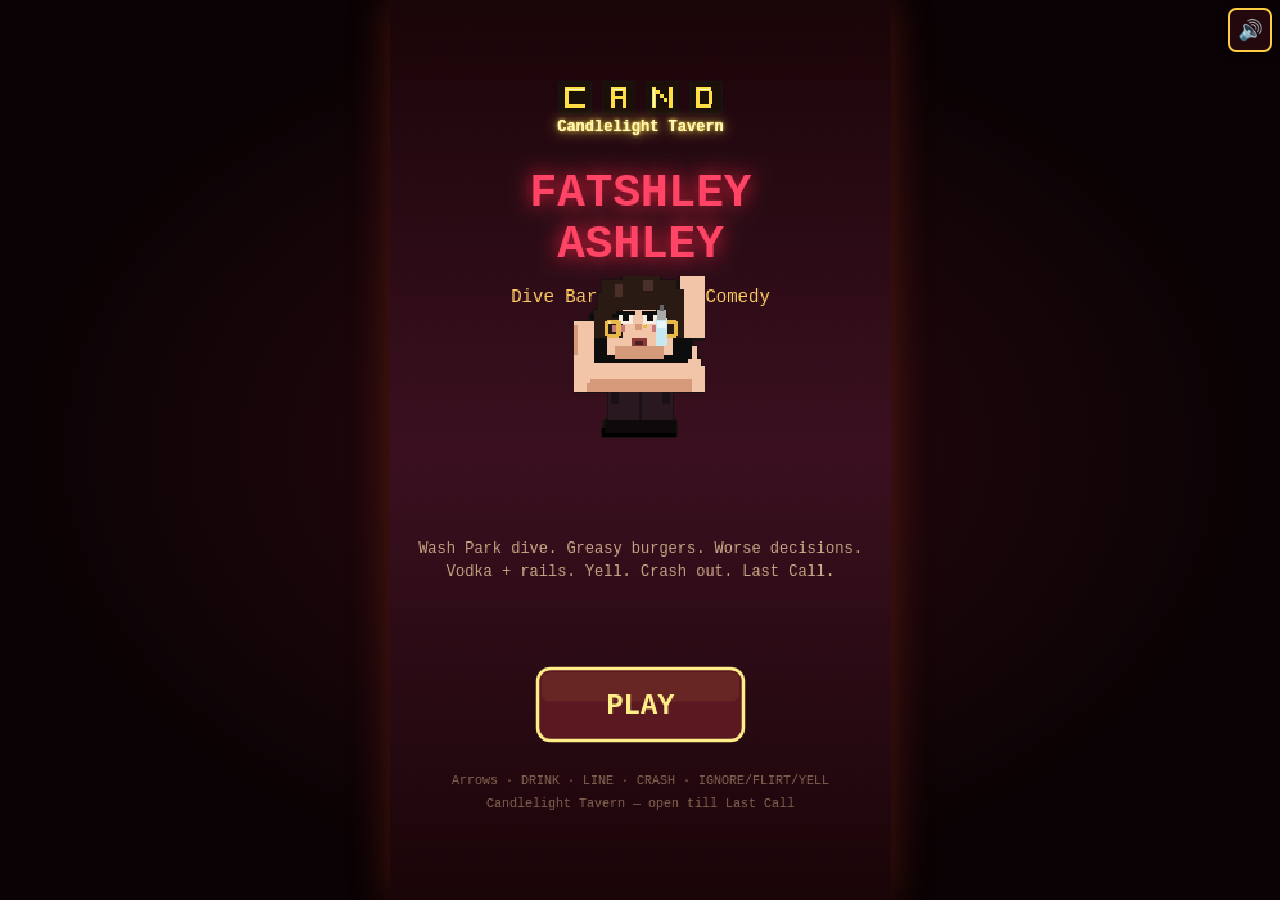
<file: index.multifile.html>
<!DOCTYPE html>
<html lang="en">
<head>
  <meta charset="UTF-8" />
  <meta name="viewport" content="width=device-width, initial-scale=1, maximum-scale=1, user-scalable=no, viewport-fit=cover" />
  <meta name="apple-mobile-web-app-capable" content="yes" />
  <meta name="mobile-web-app-capable" content="yes" />
  <meta name="theme-color" content="#1a0508" />
  <title>Fatshley Ashley — Candlelight Tavern</title>
  <link rel="stylesheet" href="css/style.css" />
</head>
<body>
  <div id="wrap">
    <canvas id="game" width="390" height="700"></canvas>
    <div id="hud">
      <button type="button" id="btn-mute" class="hud-btn" aria-label="Mute">🔊</button>
    </div>
  </div>
  <script src="js/sprites.js"></script>
  <script src="js/patrons.js"></script>
  <script src="js/ui.js"></script>
  <script src="js/game.js"></script>
</body>
</html>
</file>
<file: css/style.css>
* {
  box-sizing: border-box;
  margin: 0;
  padding: 0;
  -webkit-tap-highlight-color: transparent;
  touch-action: manipulation;
  user-select: none;
  -webkit-user-select: none;
}

html, body {
  width: 100%;
  height: 100%;
  overflow: hidden;
  background: #0a0204;
  font-family: "Courier New", Courier, monospace;
}

#wrap {
  position: fixed;
  inset: 0;
  display: flex;
  align-items: center;
  justify-content: center;
  background: radial-gradient(ellipse at center, #2a0a10 0%, #0a0204 70%);
}

#game {
  display: block;
  max-width: 100vw;
  max-height: 100vh;
  width: auto;
  height: auto;
  image-rendering: pixelated;
  image-rendering: crisp-edges;
  background: #1a0508;
  box-shadow: 0 0 40px rgba(255, 80, 40, 0.25);
  touch-action: none;
}

#hud {
  position: fixed;
  top: max(8px, env(safe-area-inset-top));
  right: max(8px, env(safe-area-inset-right));
  z-index: 10;
  pointer-events: none;
}

.hud-btn {
  pointer-events: auto;
  width: 44px;
  height: 44px;
  border: 2px solid #ffcc44;
  border-radius: 8px;
  background: rgba(40, 10, 15, 0.85);
  color: #ffcc44;
  font-size: 20px;
  cursor: pointer;
  box-shadow: 0 2px 8px rgba(0, 0, 0, 0.5);
}

.hud-btn:active {
  transform: scale(0.92);
  background: rgba(80, 20, 25, 0.95);
}
</file>
